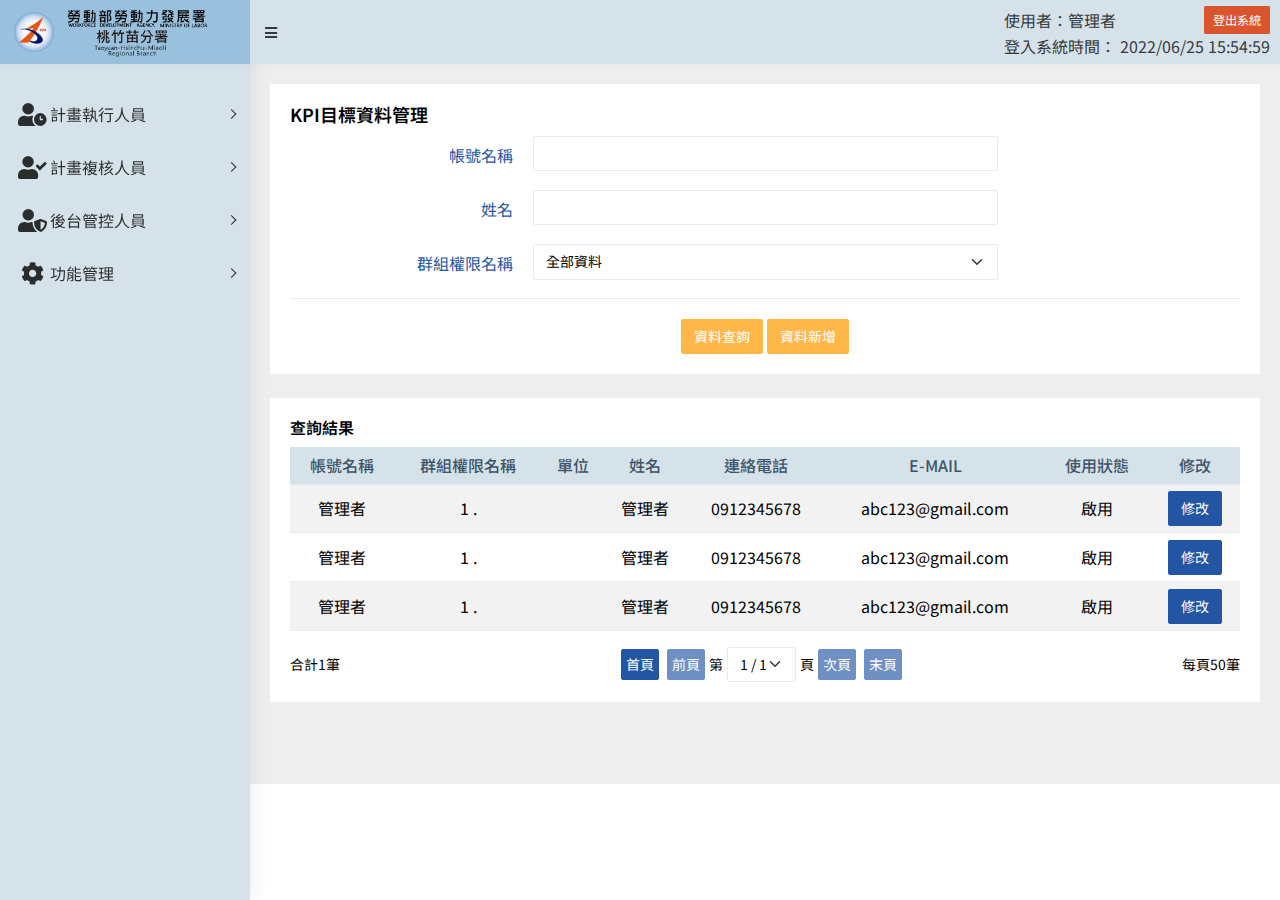
<file: index.html>
<!DOCTYPE html>
<html dir="ltr" lang="en">

<head>
    <meta charset="utf-8" />
    <meta http-equiv="X-UA-Compatible" content="IE=edge" />
    <meta content="width=device-width, initial-scale=1.0, maximum-scale=1.0, user-scalable=0, viewport-fit=cover" name="viewport" />
    <title>新竹就業中心績效管理系統</title>
    <link rel="icon" type="image/png" sizes="16x16" href="images/logo-icon.png" />
    <link href="https://cdnjs.cloudflare.com/ajax/libs/font-awesome/5.13.0/css/all.min.css" rel="stylesheet">
    <link href="css/style.min.css" rel="stylesheet" />
    <link href="css/main.css" rel="stylesheet" />
</head>

<body>
    <div class="preloader">
        <div class="lds-ripple">
            <div class="lds-pos"></div>
            <div class="lds-pos"></div>
        </div>
    </div>
    <div id="main-wrapper" data-layout="vertical" data-navbarbg="skin5" data-sidebartype="full" data-sidebar-position="absolute" data-header-position="absolute" data-boxed-layout="full">
        <div class="backdrop"></div>
        <header class="topbar" data-navbarbg="skin5">
            <nav class="navbar top-navbar navbar-expand-md navbar-dark">
                <div class="navbar-header" data-logobg="skin5">
                    <a class="navbar-brand" href="#">
                        <b class="logo-icon ps-sm-1">
              <img src="images/logo-icon.png" alt="homepage" class="light-logo" width="40" />
            </b>
                        <span class="logo-text ms-sm-1">
              <img src="images/logo-text.png" alt="homepage" class="light-logo" width="150" />
            </span>
                    </a>
                    <div class="d-flex align-items-center">
                        <div class="d-flex flex-column d-md-none font-12">
                            <div class="d-flex align-items-center">
                                <div>使用者：</div>
                                <div>管理者</div>
                                <div class="ms-auto"><button class="btn btn-danger btn-sm py-0 py-sm-1 ms-1">登出</button></div>
                            </div>
                            <div class="d-flex align-items-center">
                                <div>登入時間：</div>
                                <div>2022/06/25 15:54:59</div>
                            </div>
                        </div>
                        <a class="nav-toggler waves-effect waves-light font-20 d-block d-md-none" href="javascript:void(0)">
                            <i class="fas fa-bars"></i>
                        </a>
                    </div>
                </div>
                <div class="navbar-collapse collapse" id="navbarSupportedContent" data-navbarbg="skin5">
                    <ul class="navbar-nav float-start me-auto">
                        <li class="nav-item d-none d-md-block">
                            <a class="nav-link sidebartoggler waves-effect waves-light" href="javascript:void(0)" data-sidebartype="mini-sidebar"><i class="fas fa-bars text-dark"></i></a>
                        </li>
                    </ul>
                    <div class="text-dark">
                        <div class="d-flex align-items-center">
                            <span>使用者：</span>
                            <span>管理者</span>
                            <div class="ms-auto"><button class="btn btn-danger btn-sm ms-1">登出系統</button></div>
                        </div>
                        <div>
                            <span>登入系統時間：</span>
                            <span>2022/06/25 15:54:59</span>
                        </div>
                    </div>
                </div>
            </nav>
        </header>
        <aside class="left-sidebar" data-sidebarbg="skin5">
            <div class="scroll-sidebar">
                <nav class="sidebar-nav">
                    <ul id="sidebarnav" class="pt-4">
                        <li class="sidebar-item">
                            <a class="sidebar-link has-arrow waves-effect waves-dark" href="javascript:void(0)">
                                <i class="fas fa-user-clock"></i>
                                <span class="hide-menu">計畫執行人員</span>
                            </a>
                            <ul class="collapse first-level">
                                <li class="sidebar-item">
                                    <a href="javascript:void(0)" class="sidebar-link">
                                        <i class="fas fa-spinner"></i>
                                        <span class="hide-menu">計畫進度回報平台</span>
                                    </a>
                                </li>
                                <li class="sidebar-item">
                                    <a href="javascript:void(0)" class="sidebar-link">
                                        <i class="fas fa-broadcast-tower"></i>
                                        <span class="hide-menu">知識交流平台</span></a>
                                </li>
                            </ul>
                        </li>
                        <li class="sidebar-item">
                            <a class="sidebar-link has-arrow waves-effect waves-dark" href="javascript:void(0)">
                                <i class="fas fa-user-check"></i>
                                <span class="hide-menu">計畫複核人員</span>
                            </a>
                            <ul class="collapse first-level">
                                <li class="sidebar-item">
                                    <a href="javascript:void(0)" class="sidebar-link">
                                        <i class="fas fa-spinner"></i>
                                        <span class="hide-menu">計畫進度覆核平台</span>
                                    </a>
                                </li>
                                <li class="sidebar-item">
                                    <a href="javascript:void(0)" class="sidebar-link">
                                        <i class="fas fa-broadcast-tower"></i>
                                        <span class="hide-menu">知識交流覆核平台</span>
                                    </a>
                                </li>
                            </ul>
                        </li>
                        <li class="sidebar-item">
                            <a class="sidebar-link has-arrow waves-effect waves-dark" href="javascript:void(0)">
                                <i class="fas fa-user-shield"></i>
                                <span class="hide-menu">後台管控人員</span>
                            </a>
                            <ul class="collapse first-level">
                                <li class="sidebar-item">
                                    <a href="javascript:void(0)" class="sidebar-link">
                                        <i class="fab fa-kickstarter-k"></i>
                                        <span class="hide-menu">KPI目標資料管理</span>
                                    </a>
                                </li>
                                <li class="sidebar-item">
                                    <a href="javascript:void(0)" class="sidebar-link">
                                        <i class="fas fa-user-cog"></i>
                                        <span class="hide-menu">人員基本資料管理</span>
                                    </a>
                                </li>
                                <li class="sidebar-item">
                                    <a href="javascript:void(0)" class="sidebar-link">
                                        <i class="fas fa-comment"></i>
                                        <span class="hide-menu">訊息通知資料管理</span>
                                    </a>
                                </li>
                                <li class="sidebar-item">
                                    <a href="javascript:void(0)" class="sidebar-link">
                                        <i class="fas fa-chalkboard"></i>
                                        <span class="hide-menu">知識交流管理平台</span>
                                    </a>
                                </li>
                                <li class="sidebar-item">
                                    <a href="javascript:void(0)" class="sidebar-link">
                                        <i class="fas fa-th-list"></i>
                                        <span class="hide-menu">報表管理作業</span>
                                    </a>
                                </li>
                            </ul>
                        </li>
                        <li class="sidebar-item">
                            <a class="sidebar-link has-arrow waves-effect waves-dark" href="javascript:void(0)">
                                <i class="fas fa-cog"></i>
                                <span class="hide-menu">功能管理</span>
                            </a>
                            <ul class="collapse first-level">
                                <li class="sidebar-item">
                                    <a href="javascript:void(0)" class="sidebar-link">
                                        <i class="fas fa-user-cog"></i>
                                        <span class="hide-menu">使用者管理</span>
                                    </a>
                                </li>
                                <li class="sidebar-item">
                                    <a href="javascript:void(0)" class="sidebar-link">
                                        <i class="fas fa-users-cog"></i>
                                        <span class="hide-menu">群組權限設定管理</span>
                                    </a>
                                </li>
                                <li class="sidebar-item">
                                    <a href="javascript:void(0)" class="sidebar-link">
                                        <i class="fas fa-sign-in-alt"></i>
                                        <span class="hide-menu">登入記錄查看</span>
                                    </a>
                                </li>
                            </ul>
                        </li>
                    </ul>
                </nav>
            </div>
        </aside>
        <div class="page-wrapper">
            <div class="container-fluid">
                <div class="card mb-4">
                    <div class="card-body">
                        <h4 class="card-title">KPI目標資料管理</h4>
                        <div class="form-group row mb-0 mb-sm-3">
                            <label for="account" class="col-sm-3 text-sm-end control-label col-form-label text-info">帳號名稱</label>
                            <div class="col-sm-6">
                                <input type="text" class="form-control" id="account" />
                            </div>
                        </div>
                        <div class="form-group row mb-0 mb-sm-3">
                            <label for="name" class="col-sm-3 text-sm-end control-label col-form-label text-info">姓名</label>
                            <div class="col-sm-6">
                                <input type="text" class="form-control" id="name" />
                            </div>
                        </div>
                        <div class="form-group row mb-0 mb-sm-3">
                            <label class="col-sm-3 text-sm-end control-label col-form-label text-info">群組權限名稱</label>
                            <div class="col-sm-6">
                                <select class="select2 form-select shadow-none" style="width: 100%; height: 36px">
                  <option>全部資料</option>
                  <option value="1">1</option>
                  <option value="2">2</option>
                  <option value="3">3</option>
                  <option value="4">4</option>
                </select>
                            </div>
                        </div>
                        <div class="border-top">
                            <div class="card-body text-center pb-0">
                                <button type="button" class="btn btn-warning">資料查詢</button>
                                <button type="button" class="btn btn-warning" data-bs-toggle="modal" data-bs-target="#update">資料新增</button>
                            </div>
                        </div>
                    </div>
                </div>
                <div class="row">
                    <div class="col-12">
                        <div class="card">
                            <div class="card-body">
                                <h5 class="card-title">查詢結果</h5>
                                <div class="table-responsive">
                                    <table id="" class="table table-striped responsive">
                                        <thead>
                                            <tr>
                                                <th>帳號名稱</th>
                                                <th>群組權限名稱</th>
                                                <th>單位</th>
                                                <th>姓名</th>
                                                <th>連絡電話</th>
                                                <th>E-MAIL</th>
                                                <th>使用狀態</th>
                                                <th>修改</th>
                                            </tr>
                                        </thead>
                                        <tbody>
                                            <tr>
                                                <td data-title="帳號名稱">管理者</td>
                                                <td data-title="群組權限名稱">1 .</td>
                                                <td data-title="單位"></td>
                                                <td data-title="姓名">管理者</td>
                                                <td data-title="連絡電話">0912345678</td>
                                                <td data-title="E-MAIL">abc123@gmail.com</td>
                                                <td data-title="使用狀態">啟用</td>
                                                <td data-title="修改">
                                                    <button type="button" class="btn btn-info" data-bs-toggle="modal" data-bs-target="#update">修改</button>
                                                </td>
                                            </tr>
                                            <tr>
                                                <td data-title="帳號名稱">管理者</td>
                                                <td data-title="群組權限名稱">1 .</td>
                                                <td data-title="單位"></td>
                                                <td data-title="姓名">管理者</td>
                                                <td data-title="連絡電話">0912345678</td>
                                                <td data-title="E-MAIL">abc123@gmail.com</td>
                                                <td data-title="使用狀態">啟用</td>
                                                <td data-title="修改">
                                                    <button type="button" class="btn btn-info" data-bs-toggle="modal" data-bs-target="#update">修改</button>
                                                </td>
                                            </tr>
                                            <tr>
                                                <td data-title="帳號名稱">管理者</td>
                                                <td data-title="群組權限名稱">1 .</td>
                                                <td data-title="單位"></td>
                                                <td data-title="姓名">管理者</td>
                                                <td data-title="連絡電話">0912345678</td>
                                                <td data-title="E-MAIL">abc123@gmail.com</td>
                                                <td data-title="使用狀態">啟用</td>
                                                <td data-title="修改">
                                                    <button type="button" class="btn btn-info" data-bs-toggle="modal" data-bs-target="#update">修改</button>
                                                </td>
                                            </tr>
                                        </tbody>
                                    </table>
                                    <div class="pagination flex-column flex-sm-row font-14 align-items-center justify-content-between">
                                        <div class="mb-2 mb-sm-0">合計1筆</div>
                                        <div class="row g-3 align-items-center">
                                            <div class="col-auto px-1">
                                                <input type="button" value="首頁" onclick="pageButtonClick()" class="btn btn-info p-1 frm_more_btn_dis" />
                                            </div>
                                            <div class="col-auto px-1">
                                                <input type="button" value="前頁" onclick="pageButtonClick()" class="btn btn-info p-1 frm_more_btn_dis" disabled="" />
                                            </div>
                                            <span class="col-auto px-0">第</span>
                                            <div class="col-auto px-1">
                                                <select id="PageSelect" onchange="pageButtonClick(this.value)" onfocus="this.className" onblur="this.className" class="form-select">
                                                  <option>1 / 1</option>
                                                </select>
                                            </div>
                                            <span class="col-auto px-0">頁</span>
                                            <div class="col-auto px-1">
                                                <input type="button" value="次頁" onclick="pageButtonClick()" class="btn btn-info p-1 frm_more_btn_dis" disabled="" />
                                            </div>
                                            <div class="col-auto px-1">
                                                <input type="button" value="末頁" onclick="pageButtonClick()" class="btn btn-info p-1 frm_more_btn_dis" disabled="" />
                                            </div>
                                        </div>
                                        <div class="mt-2 mt-sm-0">每頁50筆</div>
                                    </div>
                                </div>
                            </div>
                        </div>
                    </div>
                </div>
                <div class="modal" tabindex="-1" id="update">
                    <div class="modal-dialog modal-dialog-centered">
                        <form class="g-3 needs-validation" novalidate>
                            <div class="modal-content">
                                <div class="modal-header">
                                    <h5 class="modal-title">KPI目標資料管理</h5>
                                    <button type="button" class="btn-close font-22" data-bs-dismiss="modal"></button>
                                </div>
                                <div class="modal-body">
                                    <div class="col-sm-6">
                                        <label for="project" class="form-label text-info">計畫名稱</label>
                                        <input type="text" class="form-control" id="project" value="" required>
                                        <div class="invalid-feedback">請輸入計畫名稱</div>
                                    </div>
                                    <div class="col-12 mt-3">
                                        <div class="row">
                                            <div class="col-sm-6 pe-sm-0">
                                                <label for="goal" class="form-label text-info">目標數</label>
                                                <input type="text" class="form-control" id="goal" value="" required>
                                                <div class="invalid-feedback">請輸入目標數</div>
                                            </div>
                                            <div class="col-sm-6 mt-3 mt-sm-0 pe-sm-0">
                                                <label for="dep" class="form-label text-info">單位</label>
                                                <input type="text" class="form-control" id="dep" value="" required>
                                                <div class="invalid-feedback">請輸入單位</div>
                                            </div>
                                        </div>
                                    </div>
                                    <div class="col-12 mt-4">
                                        <div class="form-group">
                                            <label for="title" class="text-info">計畫執行人員</label>
                                            <div>
                                                <div class="form-check form-check-inline">
                                                    <input class="form-check-input" type="checkbox" id="checkbox1" value="option1">
                                                    <label class="form-check-label" for="checkbox1">陳組長</label>
                                                </div>
                                                <div class="form-check form-check-inline">
                                                    <input class="form-check-input" type="checkbox" id="checkbox2" value="option1">
                                                    <label class="form-check-label" for="checkbox2">丁學員</label>
                                                </div>
                                                <div class="form-check form-check-inline">
                                                    <input class="form-check-input" type="checkbox" id="checkbox3" value="option1">
                                                    <label class="form-check-label" for="checkbox3">王學員</label>
                                                </div>
                                                <div class="form-check form-check-inline">
                                                    <input class="form-check-input" type="checkbox" id="checkbox4" value="option1">
                                                    <label class="form-check-label" for="checkbox4">吳學員</label>
                                                </div>
                                                <div class="form-check form-check-inline">
                                                    <input class="form-check-input" type="checkbox" id="checkbox5" value="option1">
                                                    <label class="form-check-label" for="checkbox5">張學員</label>
                                                </div>
                                            </div>
                                        </div>
                                    </div>
                                    <div class="col-12 mt-0">
                                        <div class="form-group">
                                            <label for="title" class="text-info">計畫複核人員</label>
                                            <div>
                                                <div class="form-check form-check-inline">
                                                    <input class="form-check-input" type="checkbox" id="checkbox6" value="option1">
                                                    <label class="form-check-label" for="checkbox6">陳組長</label>
                                                </div>
                                                <div class="form-check form-check-inline">
                                                    <input class="form-check-input" type="checkbox" id="checkbox7" value="option1">
                                                    <label class="form-check-label" for="checkbox7">丁學員</label>
                                                </div>
                                                <div class="form-check form-check-inline">
                                                    <input class="form-check-input" type="checkbox" id="checkbox8" value="option1">
                                                    <label class="form-check-label" for="checkbox8">王學員</label>
                                                </div>
                                                <div class="form-check form-check-inline">
                                                    <input class="form-check-input" type="checkbox" id="checkbox9" value="option1">
                                                    <label class="form-check-label" for="checkbox9">吳學員</label>
                                                </div>
                                                <div class="form-check form-check-inline">
                                                    <input class="form-check-input" type="checkbox" id="checkbox10" value="option1">
                                                    <label class="form-check-label" for="checkbox10">張學員</label>
                                                </div>
                                            </div>
                                        </div>
                                    </div>
                                    <div class="col-12">
                                        <div class="form-row row">
                                            <div class="col-4 col-md-2 mb-3"><label for="validationCustom01" class="text-info">1月</label><input type="text" class="form-control" id="validationCustom01" placeholder="" value="" required="">
                                                <div class="invalid-feedback">請輸入數字</div>
                                            </div>
                                            <div class="col-4 col-md-2 mb-3"><label for="validationCustom01" class="text-info">2月</label><input type="text" class="form-control" id="validationCustom01" placeholder="" value="" required="">
                                                <div class="invalid-feedback">請輸入數字</div>
                                            </div>
                                            <div class="col-4 col-md-2 mb-3"><label for="validationCustom01" class="text-info">3月</label><input type="text" class="form-control" id="validationCustom01" placeholder="" value="" required="">
                                                <div class="invalid-feedback">請輸入數字</div>
                                            </div>
                                            <div class="col-4 col-md-2 mb-3"><label for="validationCustom01" class="text-info">4月</label><input type="text" class="form-control" id="validationCustom01" placeholder="" value="" required="">
                                                <div class="invalid-feedback">請輸入數字</div>
                                            </div>
                                            <div class="col-4 col-md-2 mb-3"><label for="validationCustom01" class="text-info">5月</label><input type="text" class="form-control" id="validationCustom01" placeholder="" value="" required="">
                                                <div class="invalid-feedback">請輸入數字</div>
                                            </div>
                                            <div class="col-4 col-md-2 mb-3"><label for="validationCustom01" class="text-info">6月</label><input type="text" class="form-control" id="validationCustom01" placeholder="" value="" required="">
                                                <div class="invalid-feedback">請輸入數字</div>
                                            </div>
                                            <div class="col-4 col-md-2 mb-3"><label for="validationCustom01" class="text-info">7月</label><input type="text" class="form-control" id="validationCustom01" placeholder="" value="" required="">
                                                <div class="invalid-feedback">請輸入數字</div>
                                            </div>
                                            <div class="col-4 col-md-2 mb-3"><label for="validationCustom01" class="text-info">8月</label><input type="text" class="form-control" id="validationCustom01" placeholder="" value="" required="">
                                                <div class="invalid-feedback">請輸入數字</div>
                                            </div>
                                            <div class="col-4 col-md-2 mb-3"><label for="validationCustom01" class="text-info">9月</label><input type="text" class="form-control" id="validationCustom01" placeholder="" value="" required="">
                                                <div class="invalid-feedback">請輸入數字</div>
                                            </div>
                                            <div class="col-4 col-md-2 mb-3"><label for="validationCustom01" class="text-info">10月</label><input type="text" class="form-control" id="validationCustom01" placeholder="" value="" required="">
                                                <div class="invalid-feedback">請輸入數字</div>
                                            </div>
                                            <div class="col-4 col-md-2 mb-3"><label for="validationCustom01" class="text-info">11月</label><input type="text" class="form-control" id="validationCustom01" placeholder="" value="" required="">
                                                <div class="invalid-feedback">請輸入數字</div>
                                            </div>
                                            <div class="col-4 col-md-2 mb-3"><label for="validationCustom01" class="text-info">12月</label><input type="text" class="form-control" id="validationCustom01" placeholder="" value="" required="">
                                                <div class="invalid-feedback">請輸入數字</div>
                                            </div>
                                        </div>
                                    </div>
                                </div>
                                <div class="modal-footer">
                                    <button type="button" class="btn btn-secondary" data-bs-dismiss="modal">關閉</button>
                                    <button class="btn btn-info" type="submit">資料新增</button>
                                </div>
                        </form>
                        </div>
                    </div>
                </div>
            </div>
        </div>
        <script src="libs/jquery.min.js"></script>
        <script src="libs/bootstrap.bundle.min.js"></script>
        <script src="libs/perfect-scrollbar.jquery.min.js"></script>
        <script src="js/waves.js"></script>
        <script src="js/sidebarmenu.js"></script>
        <script src="js/custom.js"></script>
</body>

</html>
</file>
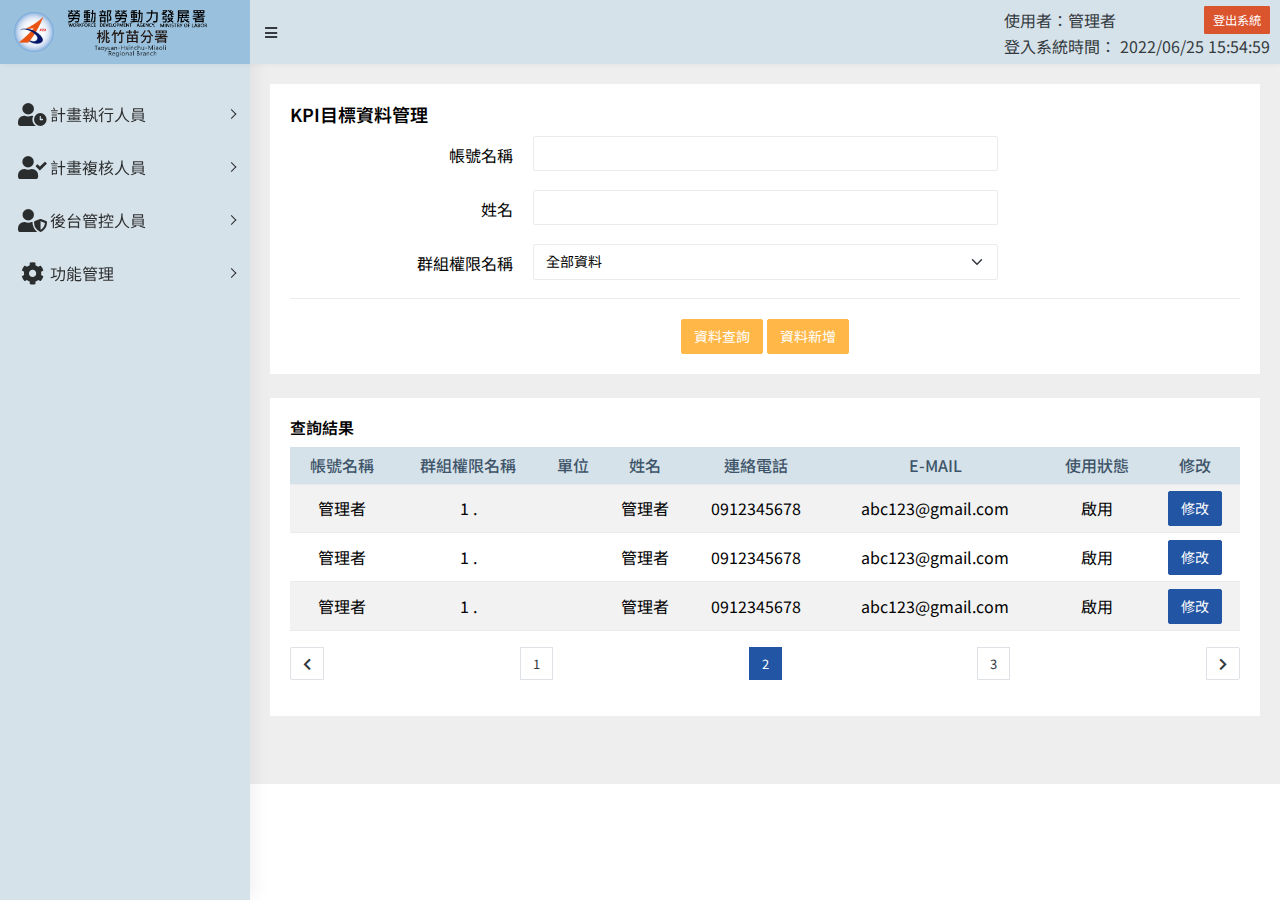
<file: Iindex.html>
<!DOCTYPE html>
<html dir="ltr" lang="en">

<head>
  <meta charset="utf-8" />
  <meta http-equiv="X-UA-Compatible" content="IE=edge" />
  <meta name="viewport" content="width=device-width, initial-scale=1" />
  <title>新竹就業中心績效管理系統</title>
  <link rel="icon" type="image/png" sizes="16x16" href="images/logo-icon.png" />
  <link href="https://cdnjs.cloudflare.com/ajax/libs/font-awesome/5.13.0/css/all.min.css" rel="stylesheet">
  <link href="css/style.min.css" rel="stylesheet" />
  <link href="css/main.css" rel="stylesheet" />
</head>

<body>
  <div class="preloader">
    <div class="lds-ripple">
      <div class="lds-pos"></div>
      <div class="lds-pos"></div>
    </div>
  </div>
  <div id="main-wrapper" data-layout="vertical" data-navbarbg="skin5" data-sidebartype="full"
    data-sidebar-position="absolute" data-header-position="absolute" data-boxed-layout="full">
    <header class="topbar" data-navbarbg="skin5">
      <nav class="navbar top-navbar navbar-expand-md navbar-dark">
        <div class="navbar-header" data-logobg="skin5">
          <a class="navbar-brand" href="#">
            <b class="logo-icon ps-1">
              <img src="images/logo-icon.png" alt="homepage" class="light-logo" width="40" />
            </b>
            <span class="logo-text ms-1">
              <img src="images/logo-text.png" alt="homepage" class="light-logo" width="150" />
            </span>
          </a>
          <a class="nav-toggler waves-effect waves-light d-block d-md-none" href="javascript:void(0)">
            <i class="fas fa-bars"></i>
          </a>
        </div>
        <div class="navbar-collapse collapse" id="navbarSupportedContent" data-navbarbg="skin5">
          <ul class="navbar-nav float-start me-auto">
            <li class="nav-item d-none d-lg-block">
              <a class="nav-link sidebartoggler waves-effect waves-light" href="javascript:void(0)"
                data-sidebartype="mini-sidebar"><i class="fas fa-bars text-dark"></i></a>
            </li>
          </ul>
          <div class="text-dark">
            <div class="d-flex align-items-center">
              <span>使用者：</span>
              <span>管理者</span>
              <div class="ms-auto"><button class="btn btn-danger btn-sm ms-1">登出系統</button></div>
            </div>
            <div>
              <span>登入系統時間：</span>
              <span>2022/06/25 15:54:59</span>
            </div>
          </div>
        </div>
      </nav>
    </header>
    <aside class="left-sidebar" data-sidebarbg="skin5">
      <div class="scroll-sidebar">
        <nav class="sidebar-nav">
          <ul id="sidebarnav" class="pt-4">
            <li class="sidebar-item">
              <a class="sidebar-link has-arrow waves-effect waves-dark" href="javascript:void(0)">
                <i class="fas fa-user-clock"></i>
                <span class="hide-menu">計畫執行人員</span>
              </a>
              <ul class="collapse first-level">
                <li class="sidebar-item">
                  <a href="javascript:void(0)" class="sidebar-link">
                    <i class="fas fa-spinner"></i>
                    <span class="hide-menu">計畫進度回報平台</span>
                  </a>
                </li>
                <li class="sidebar-item">
                  <a href="javascript:void(0)" class="sidebar-link">
                    <i class="fas fa-broadcast-tower"></i>
                    <span class="hide-menu">知識交流平台</span></a>
                </li>
              </ul>
            </li>
            <li class="sidebar-item">
              <a class="sidebar-link has-arrow waves-effect waves-dark" href="javascript:void(0)">
                <i class="fas fa-user-check"></i>
                <span class="hide-menu">計畫複核人員</span>
              </a>
              <ul class="collapse first-level">
                <li class="sidebar-item">
                  <a href="javascript:void(0)" class="sidebar-link">
                    <i class="fas fa-spinner"></i>
                    <span class="hide-menu">計畫進度覆核平台</span>
                  </a>
                </li>
                <li class="sidebar-item">
                  <a href="javascript:void(0)" class="sidebar-link">
                    <i class="fas fa-broadcast-tower"></i>
                    <span class="hide-menu">知識交流覆核平台</span>
                  </a>
                </li>
              </ul>
            </li>
            <li class="sidebar-item">
              <a class="sidebar-link has-arrow waves-effect waves-dark" href="javascript:void(0)">
                <i class="fas fa-user-shield"></i>
                <span class="hide-menu">後台管控人員</span>
              </a>
              <ul class="collapse first-level">
                <li class="sidebar-item">
                  <a href="javascript:void(0)" class="sidebar-link">
                    <i class="fab fa-kickstarter-k"></i>
                    <span class="hide-menu">KPI目標資料管理</span>
                  </a>
                </li>
                <li class="sidebar-item">
                  <a href="javascript:void(0)" class="sidebar-link">
                    <i class="fas fa-user-cog"></i>
                    <span class="hide-menu">人員基本資料管理</span>
                  </a>
                </li>
                <li class="sidebar-item">
                  <a href="javascript:void(0)" class="sidebar-link">
                    <i class="fas fa-comment"></i>
                    <span class="hide-menu">訊息通知資料管理</span>
                  </a>
                </li>
                <li class="sidebar-item">
                  <a href="javascript:void(0)" class="sidebar-link">
                    <i class="fas fa-chalkboard"></i>
                    <span class="hide-menu">知識交流管理平台</span>
                  </a>
                </li>
                <li class="sidebar-item">
                  <a href="javascript:void(0)" class="sidebar-link">
                    <i class="fas fa-th-list"></i>
                    <span class="hide-menu">報表管理作業</span>
                  </a>
                </li>
              </ul>
            </li>
            <li class="sidebar-item">
              <a class="sidebar-link has-arrow waves-effect waves-dark" href="javascript:void(0)">
                <i class="fas fa-cog"></i>
                <span class="hide-menu">功能管理</span>
              </a>
              <ul class="collapse first-level">
                <li class="sidebar-item">
                  <a href="javascript:void(0)" class="sidebar-link">
                    <i class="fas fa-user-cog"></i>
                    <span class="hide-menu">使用者管理</span>
                  </a>
                </li>
                <li class="sidebar-item">
                  <a href="javascript:void(0)" class="sidebar-link">
                    <i class="fas fa-users-cog"></i>
                    <span class="hide-menu">群組權限設定管理</span>
                  </a>
                </li>
                <li class="sidebar-item">
                  <a href="javascript:void(0)" class="sidebar-link">
                    <i class="fas fa-sign-in-alt"></i>
                    <span class="hide-menu">登入記錄查看</span>
                  </a>
                </li>
              </ul>
            </li>
          </ul>
        </nav>
      </div>
    </aside>
    <div class="page-wrapper">
      <div class="container-fluid">
        <div class="card mb-4">
          <div class="card-body">
            <h4 class="card-title">KPI目標資料管理</h4>
            <div class="form-group row mb-0 mb-sm-3">
              <label for="account" class="col-sm-3 text-sm-end control-label col-form-label">帳號名稱</label>
              <div class="col-sm-6">
                <input type="text" class="form-control" id="account" />
              </div>
            </div>
            <div class="form-group row mb-0 mb-sm-3">
              <label for="name" class="col-sm-3 text-sm-end control-label col-form-label">姓名</label>
              <div class="col-sm-6">
                <input type="text" class="form-control" id="name" />
              </div>
            </div>
            <div class="form-group row mb-0 mb-sm-3">
              <label class="col-sm-3 text-sm-end control-label col-form-label">群組權限名稱</label>
              <div class="col-sm-6">
                <select class="select2 form-select shadow-none" style="width: 100%; height: 36px">
                  <option>全部資料</option>
                  <option value="1">1</option>
                  <option value="2">2</option>
                  <option value="3">3</option>
                  <option value="4">4</option>
                </select>
              </div>
            </div>
            <div class="border-top">
              <div class="card-body text-center pb-0">
                <button type="button" class="btn btn-warning">資料查詢</button>
                <button type="button" class="btn btn-warning" data-bs-toggle="modal"
                  data-bs-target="#update">資料新增</button>
              </div>
            </div>
          </div>
        </div>
        <div class="row">
          <div class="col-12">
            <div class="card">
              <div class="card-body">
                <h5 class="card-title">查詢結果</h5>
                <div class="table-responsive">
                  <table id="" class="table table-striped responsive">
                    <thead>
                      <tr>
                        <th>帳號名稱</th>
                        <th>群組權限名稱</th>
                        <th>單位</th>
                        <th>姓名</th>
                        <th>連絡電話</th>
                        <th>E-MAIL</th>
                        <th>使用狀態</th>
                        <th>修改</th>
                      </tr>
                    </thead>
                    <tbody>
                      <tr>
                        <td data-title="帳號名稱">管理者</td>
                        <td data-title="群組權限名稱">1 .</td>
                        <td data-title="單位"></td>
                        <td data-title="姓名">管理者</td>
                        <td data-title="連絡電話">0912345678</td>
                        <td data-title="E-MAIL">abc123@gmail.com</td>
                        <td data-title="使用狀態">啟用</td>
                        <td data-title="修改">
                          <button type="button" class="btn btn-info" data-bs-toggle="modal"
                            data-bs-target="#update">修改</button>
                        </td>
                      </tr>
                      <tr>
                        <td data-title="帳號名稱">管理者</td>
                        <td data-title="群組權限名稱">1 .</td>
                        <td data-title="單位"></td>
                        <td data-title="姓名">管理者</td>
                        <td data-title="連絡電話">0912345678</td>
                        <td data-title="E-MAIL">abc123@gmail.com</td>
                        <td data-title="使用狀態">啟用</td>
                        <td data-title="修改">
                          <button type="button" class="btn btn-info" data-bs-toggle="modal"
                            data-bs-target="#update">修改</button>
                        </td>
                      </tr>
                      <tr>
                        <td data-title="帳號名稱">管理者</td>
                        <td data-title="群組權限名稱">1 .</td>
                        <td data-title="單位"></td>
                        <td data-title="姓名">管理者</td>
                        <td data-title="連絡電話">0912345678</td>
                        <td data-title="E-MAIL">abc123@gmail.com</td>
                        <td data-title="使用狀態">啟用</td>
                        <td data-title="修改">
                          <button type="button" class="btn btn-info" data-bs-toggle="modal"
                            data-bs-target="#update">修改</button>
                        </td>
                      </tr>
                    </tbody>
                  </table>
                  <nav aria-label="Page navigation example">
                    <ul class="pagination">
                      <li class="page-item">
                        <a class="page-link" href="#">
                          <i class="fas fa-chevron-left"></i>
                        </a>
                      </li>
                      <li class="page-item">
                        <a class="page-link" href="#">1</a>
                      </li>
                      <li class="page-item active">
                        <a class="page-link" href="#">2</a>
                      </li>
                      <li class="page-item">
                        <a class="page-link" href="#">3</a>
                      </li>
                      <li class="page-item">
                        <a class="page-link" href="#">
                          <i class="fas fa-chevron-right"></i>
                        </a>
                      </li>
                    </ul>
                  </nav>
                </div>
              </div>
            </div>
          </div>
        </div>
      </div>
      <div class="modal" tabindex="-1" id="update">
        <div class="modal-dialog modal-dialog-centered">
          <form class="g-3 needs-validation" novalidate>
            <div class="modal-content">
              <div class="modal-header">
                <h5 class="modal-title">KPI目標資料管理</h5>
                <button type="button" class="btn-close" data-bs-dismiss="modal"></button>
              </div>
              <div class="modal-body">
                <div class="col-sm-6">
                  <label for="project" class="form-label">計畫名稱</label>
                  <input type="text" class="form-control" id="project" value="" required>
                  <div class="invalid-feedback">請輸入計畫名稱</div>
                </div>
                <div class="col-12 mt-3">
                  <div class="row">
                    <div class="col-sm-6 pe-sm-0">
                      <label for="goal" class="form-label">目標數</label>
                      <input type="text" class="form-control" id="goal" value="" required>
                      <div class="invalid-feedback">請輸入目標數</div>
                    </div>
                    <div class="col-sm-6 pe-sm-0">
                      <label for="dep" class="form-label">單位</label>
                      <input type="text" class="form-control" id="dep" value="" required>
                      <div class="invalid-feedback">請輸入單位</div>
                    </div>
                  </div>
                </div>
                <div class="col-12 mt-4">
                  <div class="form-group row">
                    <label for="title" class="col-sm-2">計畫執行人員</label>
                    <div class="col-sm-10">
                      <div class="form-check form-check-inline">
                        <input class="form-check-input" type="checkbox" id="checkbox1" value="option1">
                        <label class="form-check-label" for="checkbox1">陳組長</label>
                      </div>
                      <div class="form-check form-check-inline">
                        <input class="form-check-input" type="checkbox" id="checkbox2" value="option1">
                        <label class="form-check-label" for="checkbox2">丁學員</label>
                      </div>
                      <div class="form-check form-check-inline">
                        <input class="form-check-input" type="checkbox" id="checkbox3" value="option1">
                        <label class="form-check-label" for="checkbox3">王學員</label>
                      </div>
                      <div class="form-check form-check-inline">
                        <input class="form-check-input" type="checkbox" id="checkbox4" value="option1">
                        <label class="form-check-label" for="checkbox4">吳學員</label>
                      </div>
                      <div class="form-check form-check-inline">
                        <input class="form-check-input" type="checkbox" id="checkbox5" value="option1">
                        <label class="form-check-label" for="checkbox5">張學員</label>
                      </div>
                    </div>
                  </div>
                </div>
                <div class="col-12 mt-0">
                  <div class="form-group row">
                    <label for="title" class="col-sm-2">計畫複核人員</label>
                    <div class="col-sm-10">
                      <div class="form-check form-check-inline">
                        <input class="form-check-input" type="checkbox" id="checkbox6" value="option1">
                        <label class="form-check-label" for="checkbox6">陳組長</label>
                      </div>
                      <div class="form-check form-check-inline">
                        <input class="form-check-input" type="checkbox" id="checkbox7" value="option1">
                        <label class="form-check-label" for="checkbox7">丁學員</label>
                      </div>
                      <div class="form-check form-check-inline">
                        <input class="form-check-input" type="checkbox" id="checkbox8" value="option1">
                        <label class="form-check-label" for="checkbox8">王學員</label>
                      </div>
                      <div class="form-check form-check-inline">
                        <input class="form-check-input" type="checkbox" id="checkbox9" value="option1">
                        <label class="form-check-label" for="checkbox9">吳學員</label>
                      </div>
                      <div class="form-check form-check-inline">
                        <input class="form-check-input" type="checkbox" id="checkbox10" value="option1">
                        <label class="form-check-label" for="checkbox10">張學員</label>
                      </div>
                    </div>
                  </div>
                </div>
                <div class="col-12">
                  <div class="form-row row">
                    <div class="col-4 col-md-2 mb-3"><label for="validationCustom01">1月</label><input type="text"
                        class="form-control" id="validationCustom01" placeholder="" value="" required="">
                      <div class="invalid-feedback">請輸入數字</div>
                    </div>
                    <div class="col-4 col-md-2 mb-3"><label for="validationCustom01">2月</label><input type="text"
                        class="form-control" id="validationCustom01" placeholder="" value="" required="">
                      <div class="invalid-feedback">請輸入數字</div>
                    </div>
                    <div class="col-4 col-md-2 mb-3"><label for="validationCustom01">3月</label><input type="text"
                        class="form-control" id="validationCustom01" placeholder="" value="" required="">
                      <div class="invalid-feedback">請輸入數字</div>
                    </div>
                    <div class="col-4 col-md-2 mb-3"><label for="validationCustom01">4月</label><input type="text"
                        class="form-control" id="validationCustom01" placeholder="" value="" required="">
                      <div class="invalid-feedback">請輸入數字</div>
                    </div>
                    <div class="col-4 col-md-2 mb-3"><label for="validationCustom01">5月</label><input type="text"
                        class="form-control" id="validationCustom01" placeholder="" value="" required="">
                      <div class="invalid-feedback">請輸入數字</div>
                    </div>
                    <div class="col-4 col-md-2 mb-3"><label for="validationCustom01">6月</label><input type="text"
                        class="form-control" id="validationCustom01" placeholder="" value="" required="">
                      <div class="invalid-feedback">請輸入數字</div>
                    </div>
                    <div class="col-4 col-md-2 mb-3"><label for="validationCustom01">7月</label><input type="text"
                        class="form-control" id="validationCustom01" placeholder="" value="" required="">
                      <div class="invalid-feedback">請輸入數字</div>
                    </div>
                    <div class="col-4 col-md-2 mb-3"><label for="validationCustom01">8月</label><input type="text"
                        class="form-control" id="validationCustom01" placeholder="" value="" required="">
                      <div class="invalid-feedback">請輸入數字</div>
                    </div>
                    <div class="col-4 col-md-2 mb-3"><label for="validationCustom01">9月</label><input type="text"
                        class="form-control" id="validationCustom01" placeholder="" value="" required="">
                      <div class="invalid-feedback">請輸入數字</div>
                    </div>
                    <div class="col-4 col-md-2 mb-3"><label for="validationCustom01">10月</label><input type="text"
                        class="form-control" id="validationCustom01" placeholder="" value="" required="">
                      <div class="invalid-feedback">請輸入數字</div>
                    </div>
                    <div class="col-4 col-md-2 mb-3"><label for="validationCustom01">11月</label><input type="text"
                        class="form-control" id="validationCustom01" placeholder="" value="" required="">
                      <div class="invalid-feedback">請輸入數字</div>
                    </div>
                    <div class="col-4 col-md-2 mb-3"><label for="validationCustom01">12月</label><input type="text"
                        class="form-control" id="validationCustom01" placeholder="" value="" required="">
                      <div class="invalid-feedback">請輸入數字</div>
                    </div>
                  </div>
                </div>
              </div>
              <div class="modal-footer">
                <button type="button" class="btn btn-secondary" data-bs-dismiss="modal">關閉</button>
                <button class="btn btn-info" type="submit">資料新增</button>
              </div>
          </form>
        </div>
      </div>
    </div>
  </div>
  </div>
  <script src="libs/jquery.min.js"></script>
  <script src="libs/bootstrap.bundle.min.js"></script>
  <script src="libs/perfect-scrollbar.jquery.min.js"></script>
  <script src="js/waves.js"></script>
  <script src="js/sidebarmenu.js"></script>
  <script src="js/custom.js"></script>
</body>

</html>
</file>
<file: css/main.css>
@import url('https://fonts.googleapis.com/css2?family=Catamaran:wght@900&family=Noto+Sans+TC:wght@100;300;400;500;700;900&display=swap');
body {
    font-family: 'Noto Sans TC', sans-serif !important;
    font-weight: 400;
    color: #000;
    font-size: 1rem;
}

#main-wrapper .topbar .top-navbar .navbar-header[data-logobg=skin5] {
    background: #ffb848;
}

.table td,
.table th {
    padding: .4rem;
}

table td {
    text-align: center;
    vertical-align: middle;
    color: #000;
}

table th {
    font-weight: 900;
    text-align: center;
    vertical-align: middle;
}

thead {
    background-color: #d6e2e9;
}

label {
    font-weight: 400 !important;
}

#main-wrapper .topbar .top-navbar .navbar-header[data-logobg=skin5] {
    background: #99c1de;
}

#main-wrapper .left-sidebar[data-sidebarbg=skin5],
#main-wrapper .left-sidebar[data-sidebarbg=skin5] ul {
    background: #d6e2e9;
}

#main-wrapper .topbar .navbar-collapse[data-navbarbg=skin5],
#main-wrapper .topbar[data-navbarbg=skin5] {
    background: #d6e2e9;
}

#navbarSupportedContent {
    background: #d6e2e9!important;
}

.sidebar-nav ul .sidebar-item .sidebar-link {
    color: #000;
    opacity: 0.8;
}

.sidebar-nav ul .sidebar-item .sidebar-link i {
    color: #000;
}

.sidebar-nav .has-arrow:after {
    border-color: #000;
}

.pagination {
    justify-content: space-between;
    align-items: center;
    font-size: 13px;
}

.page-item.active .page-link {
    background-color: #2255a4;
    border-color: #2255a4;
}

.page-link,
.page-link:hover {
    color: #343a40;
}

.modal-header {
    background-color: #99c1de;
}

.modal-body {
    max-height: 65vh;
    overflow-y: scroll;
}

@media (min-width: 576px) {
    .modal-dialog {
        max-width: 700px;
        margin: 1.75rem auto;
    }
}

@media (max-width: 768px) {
    .logo-text img {
        width: 120px;
    }
    table.responsive thead {
        display: none;
    }
    table.responsive tbody tr {
        display: flex;
        flex-direction: column;
        align-items: flex-start;
        height: auto;
        line-height: 30px;
        position: relative;
    }
    table.responsive td {
        width: 100%;
        padding: 5px 10px;
        text-align: left;
    }
    table.responsive td::before {
        display: inline-block;
        width: 100px;
        color: var(--darker);
        font-weight: 700;
    }
    table.responsive td:before {
        content: attr(data-title);
    }
}

.form-select,
.form-control {
    color: #000;
    transition: 0.2s linear;
}

.form-control:focus,
.form-select:focus {
    color: #000;
    background-color: #f3fbff;
}

.form-check-input:checked {
    background-color: #2255a4;
    border-color: #2255a4;
}

.page-link:focus {
    color: #343a40;
}

.topbar .top-navbar .navbar-header,
.navbar-brand {
    line-height: normal;
    height: 64px;
}

.topbar .nav-toggler,
.topbar .topbartoggler {
    line-height: 64px;
}

@media (max-width: 568px) {
    .topbar .top-navbar .navbar-header .navbar-brand {
        width: auto;
    }
    .logo-icon img {
        width: 30px;
    }
    .logo-text img {
        width: 95px;
    }
}

.show-sidebar .backdrop {
    position: fixed;
    left: 0;
    top: 0;
    width: 100%;
    height: 100%;
    z-index: 9;
    background: rgba(0, 0, 0, 0.1);
}
</file>
<file: css/style.min.css>
@charset "UTF-8";
.search-box .app-search .form-control {
    border-radius: 0px
}

.topbar .dropdown-menu .with-arrow>span {
    transform: rotate(45deg);
    -ms-transform: rotate(45deg);
    -webkit-transform: rotate(45deg);
    -o-transform: rotate(45deg);
    -moz-transform: rotate(45deg)
}


/*!
 * Bootstrap v5.0.0-beta1 (https://getbootstrap.com/)
 * Copyright 2011-2020 The Bootstrap Authors
 * Copyright 2011-2020 Twitter, Inc.
 * Licensed under MIT (https://github.com/twbs/bootstrap/blob/main/LICENSE)
 */

:root {
    --bs-blue: #2255a4;
    --bs-indigo: #6610f2;
    --bs-purple: #7460ee;
    --bs-pink: #f74d4d;
    --bs-red: #da542e;
    --bs-orange: #fb8c00;
    --bs-yellow: #ffb848;
    --bs-green: #28b779;
    --bs-teal: #20c997;
    --bs-cyan: #27a9e3;
    --bs-white: #fff;
    --bs-gray: #6c757d;
    --bs-gray-dark: #343a40;
    --bs-primary: #7460ee;
    --bs-secondary: #6c757d;
    --bs-success: #28b779;
    --bs-info: #2255a4;
    --bs-warning: #ffb848;
    --bs-danger: #da542e;
    --bs-light: #f8f9fa;
    --bs-dark: #343a40;
    --bs-cyan: #27a9e3;
    --bs-orange: #fb8c00;
    --bs-purple: #7460ee;
    --bs-font-sans-serif: "Nunito Sans", sans-serif;
    --bs-font-monospace: SFMono-Regular, Menlo, Monaco, Consolas, "Liberation Mono", "Courier New", monospace;
    --bs-gradient: linear-gradient(180deg, rgba(255, 255, 255, 0.15), rgba(255, 255, 255, 0))
}

*,
:after,
:before {
    box-sizing: border-box
}

@media (prefers-reduced-motion:no-preference) {
    :root {
        scroll-behavior: smooth
    }
}

body {
    margin: 0;
    font-family: var(--bs-font-sans-serif);
    font-size: 0.875rem;
    font-weight: 400;
    line-height: 1.5;
    color: #3e5569;
    background-color: #eeeeee;
    -webkit-text-size-adjust: 100%;
    -webkit-tap-highlight-color: rgba(0, 0, 0, 0)
}

[tabindex="-1"]:focus:not(:focus-visible) {
    outline: 0!important
}

hr {
    margin: 1rem 0;
    color: inherit;
    background-color: currentColor;
    border: 0;
    opacity: 0.25
}

hr:not([size]) {
    height: 1px
}

.h1,
.h2,
.h3,
.h4,
.h5,
.h6,
h1,
h2,
h3,
h4,
h5,
h6 {
    margin-top: 0;
    margin-bottom: 0.5rem;
    font-weight: 700;
    line-height: 1.2;
    color: inherit
}

.h1,
h1 {
    font-size: calc(1.35rem + 1.2vw)
}

@media (min-width:1200px) {
    .h1,
    h1 {
        font-size: 2.25rem
    }
}

.h2,
h2 {
    font-size: calc(1.3125rem + 0.75vw)
}

@media (min-width:1200px) {
    .h2,
    h2 {
        font-size: 1.875rem
    }
}

.h3,
h3 {
    font-size: calc(1.275rem + 0.3vw)
}

@media (min-width:1200px) {
    .h3,
    h3 {
        font-size: 1.5rem
    }
}

.h4,
h4 {
    font-size: 1.125rem
}

.h5,
h5 {
    font-size: 1rem
}

.h6,
h6 {
    font-size: 0.875rem
}

p {
    margin-top: 0;
    margin-bottom: 1rem
}

abbr[data-bs-original-title],
abbr[title] {
    text-decoration: underline;
    -webkit-text-decoration: underline dotted;
    text-decoration: underline dotted;
    cursor: help;
    -webkit-text-decoration-skip-ink: none;
    text-decoration-skip-ink: none
}

address {
    margin-bottom: 1rem;
    font-style: normal;
    line-height: inherit
}

ol,
ul {
    padding-left: 2rem
}

dl,
ol,
ul {
    margin-top: 0;
    margin-bottom: 1rem
}

ol ol,
ol ul,
ul ol,
ul ul {
    margin-bottom: 0
}

dt {
    font-weight: 800
}

dd {
    margin-bottom: 0.5rem;
    margin-left: 0
}

blockquote {
    margin: 0 0 1rem
}

b,
strong {
    font-weight: bolder
}

.small,
small {
    font-size: 0.875em
}

.mark,
mark {
    padding: 0.2em;
    background-color: #fcf8e3
}

sub,
sup {
    position: relative;
    font-size: 0.75em;
    line-height: 0;
    vertical-align: baseline
}

sub {
    bottom: -0.25em
}

sup {
    top: -0.5em
}

a {
    color: #7460ee;
    text-decoration: underline
}

a:hover {
    color: #5d4dbe
}

a:not([href]):not([class]),
a:not([href]):not([class]):hover {
    color: inherit;
    text-decoration: none
}

code,
kbd,
pre,
samp {
    font-family: var(--bs-font-monospace);
    font-size: 1em;
    direction: ltr;
    unicode-bidi: bidi-override
}

pre {
    display: block;
    margin-top: 0;
    margin-bottom: 1rem;
    overflow: auto;
    font-size: 0.875em
}

pre code {
    font-size: inherit;
    color: inherit;
    word-break: normal
}

code {
    font-size: 0.875em;
    color: #f74d4d;
    word-wrap: break-word
}

a>code {
    color: inherit
}

kbd {
    padding: 0.2rem 0.4rem;
    font-size: 0.875em;
    color: #fff;
    background-color: #212529;
    border-radius: 1px
}

kbd kbd {
    padding: 0;
    font-size: 1em;
    font-weight: 800
}

figure {
    margin: 0 0 1rem
}

img,
svg {
    vertical-align: middle
}

table {
    caption-side: bottom;
    border-collapse: collapse
}

caption {
    padding-top: 0.5rem;
    padding-bottom: 0.5rem;
    color: #a1aab2;
    text-align: left
}

th {
    text-align: inherit;
    text-align: -webkit-match-parent
}

tbody,
td,
tfoot,
th,
thead,
tr {
    border-color: inherit;
    border-style: solid;
    border-width: 0
}

label {
    display: inline-block
}

button {
    border-radius: 0
}

button:focus {
    outline: dotted 1px;
    outline: -webkit-focus-ring-color auto 5px
}

button,
input,
optgroup,
select,
textarea {
    margin: 0;
    font-family: inherit;
    font-size: inherit;
    line-height: inherit
}

button,
select {
    text-transform: none
}

[role=button] {
    cursor: pointer
}

select {
    word-wrap: normal
}

[list]::-webkit-calendar-picker-indicator {
    display: none
}

[type=button],
[type=reset],
[type=submit],
button {
    -webkit-appearance: button
}

[type=button]:not(:disabled),
[type=reset]:not(:disabled),
[type=submit]:not(:disabled),
button:not(:disabled) {
    cursor: pointer
}

::-moz-focus-inner {
    padding: 0;
    border-style: none
}

textarea {
    resize: vertical
}

fieldset {
    min-width: 0;
    padding: 0;
    margin: 0;
    border: 0
}

legend {
    float: left;
    width: 100%;
    padding: 0;
    margin-bottom: 0.5rem;
    font-size: calc(1.275rem + 0.3vw);
    line-height: inherit
}

@media (min-width:1200px) {
    legend {
        font-size: 1.5rem
    }
}

legend+* {
    clear: left
}

::-webkit-datetime-edit-day-field,
::-webkit-datetime-edit-fields-wrapper,
::-webkit-datetime-edit-hour-field,
::-webkit-datetime-edit-minute,
::-webkit-datetime-edit-month-field,
::-webkit-datetime-edit-text,
::-webkit-datetime-edit-year-field {
    padding: 0
}

::-webkit-inner-spin-button {
    height: auto
}

[type=search] {
    outline-offset: -2px;
    -webkit-appearance: textfield
}

::-webkit-search-decoration {
    -webkit-appearance: none
}

::-webkit-color-swatch-wrapper {
    padding: 0
}

::file-selector-button {
    font: inherit
}

::-webkit-file-upload-button {
    font: inherit;
    -webkit-appearance: button
}

output {
    display: inline-block
}

iframe {
    border: 0
}

summary {
    display: list-item;
    cursor: pointer
}

progress {
    vertical-align: baseline
}

[hidden] {
    display: none!important
}

.lead {
    font-size: 1.09375rem;
    font-weight: 300
}

.display-1 {
    font-size: calc(1.625rem + 4.5vw);
    font-weight: 300;
    line-height: 1.2
}

@media (min-width:1200px) {
    .display-1 {
        font-size: 5rem
    }
}

.display-2 {
    font-size: calc(1.575rem + 3.9vw);
    font-weight: 300;
    line-height: 1.2
}

@media (min-width:1200px) {
    .display-2 {
        font-size: 4.5rem
    }
}

.display-3 {
    font-size: calc(1.525rem + 3.3vw);
    font-weight: 300;
    line-height: 1.2
}

@media (min-width:1200px) {
    .display-3 {
        font-size: 4rem
    }
}

.display-4 {
    font-size: calc(1.475rem + 2.7vw);
    font-weight: 300;
    line-height: 1.2
}

@media (min-width:1200px) {
    .display-4 {
        font-size: 3.5rem
    }
}

.display-5 {
    font-size: calc(1.425rem + 2.1vw);
    font-weight: 300;
    line-height: 1.2
}

@media (min-width:1200px) {
    .display-5 {
        font-size: 3rem
    }
}

.display-6 {
    font-size: calc(1.375rem + 1.5vw);
    font-weight: 300;
    line-height: 1.2
}

@media (min-width:1200px) {
    .display-6 {
        font-size: 2.5rem
    }
}

.list-unstyled {
    padding-left: 0;
    list-style: none
}

.list-inline {
    padding-left: 0;
    list-style: none
}

.list-inline-item {
    display: inline-block
}

.list-inline-item:not(:last-child) {
    margin-right: 0.5rem
}

.initialism {
    font-size: 0.875em;
    text-transform: uppercase
}

.blockquote {
    margin-bottom: 1rem;
    font-size: 1.09375rem
}

.blockquote>:last-child {
    margin-bottom: 0
}

.blockquote-footer {
    margin-top: -1rem;
    margin-bottom: 1rem;
    font-size: 0.875em;
    color: #6c757d
}

.blockquote-footer:before {
    content: "— "
}

.img-fluid {
    max-width: 100%;
    height: auto
}

.img-thumbnail {
    padding: 0.25rem;
    background-color: #eeeeee;
    border: 1px solid #dee2e6;
    border-radius: 2px;
    max-width: 100%;
    height: auto
}

.figure {
    display: inline-block
}

.figure-img {
    margin-bottom: 0.5rem;
    line-height: 1
}

.figure-caption {
    font-size: 0.875em;
    color: #6c757d
}

.container,
.container-fluid,
.container-lg,
.container-md,
.container-sm,
.container-xl,
.container-xxl {
    width: 100%;
    padding-right: var(--bs-gutter-x, 10px);
    padding-left: var(--bs-gutter-x, 10px);
    margin-right: auto;
    margin-left: auto
}

@media (min-width:576px) {
    .container,
    .container-sm {
        max-width: 540px
    }
}

@media (min-width:768px) {
    .container,
    .container-md,
    .container-sm {
        max-width: 720px
    }
}

@media (min-width:992px) {
    .container,
    .container-lg,
    .container-md,
    .container-sm {
        max-width: 960px
    }
}

@media (min-width:1600px) {
    .container,
    .container-lg,
    .container-md,
    .container-sm,
    .container-xl {
        max-width: 1140px
    }
}

.container,
.container-lg,
.container-md,
.container-sm,
.container-xl {
    max-width: 1150px
}

.row {
    --bs-gutter-x: 20px;
    --bs-gutter-y: 0;
    display: flex;
    flex-wrap: wrap;
    margin-top: calc(var(--bs-gutter-y) * -1);
    margin-right: calc(var(--bs-gutter-x) / -2);
    margin-left: calc(var(--bs-gutter-x) / -2)
}

.row>* {
    flex-shrink: 0;
    width: 100%;
    max-width: 100%;
    padding-right: calc(var(--bs-gutter-x) / 2);
    padding-left: calc(var(--bs-gutter-x) / 2);
    margin-top: var(--bs-gutter-y)
}

.col {
    flex: 1 0 0%
}

.row-cols-auto>* {
    flex: 0 0 auto;
    width: auto
}

.row-cols-1>* {
    flex: 0 0 auto;
    width: 100%
}

.row-cols-2>* {
    flex: 0 0 auto;
    width: 50%
}

.row-cols-3>* {
    flex: 0 0 auto;
    width: 33.3333333333%
}

.row-cols-4>* {
    flex: 0 0 auto;
    width: 25%
}

.row-cols-5>* {
    flex: 0 0 auto;
    width: 20%
}

.row-cols-6>* {
    flex: 0 0 auto;
    width: 16.6666666667%
}

.col-auto {
    flex: 0 0 auto;
    width: auto
}

.col-1 {
    flex: 0 0 auto;
    width: 8.3333333333%
}

.col-2 {
    flex: 0 0 auto;
    width: 16.6666666667%
}

.col-3 {
    flex: 0 0 auto;
    width: 25%
}

.col-4 {
    flex: 0 0 auto;
    width: 33.3333333333%
}

.col-5 {
    flex: 0 0 auto;
    width: 41.6666666667%
}

.col-6 {
    flex: 0 0 auto;
    width: 50%
}

.col-7 {
    flex: 0 0 auto;
    width: 58.3333333333%
}

.col-8 {
    flex: 0 0 auto;
    width: 66.6666666667%
}

.col-9 {
    flex: 0 0 auto;
    width: 75%
}

.col-10 {
    flex: 0 0 auto;
    width: 83.3333333333%
}

.col-11 {
    flex: 0 0 auto;
    width: 91.6666666667%
}

.col-12 {
    flex: 0 0 auto;
    width: 100%
}

.offset-1 {
    margin-left: 8.3333333333%
}

.offset-2 {
    margin-left: 16.6666666667%
}

.offset-3 {
    margin-left: 25%
}

.offset-4 {
    margin-left: 33.3333333333%
}

.offset-5 {
    margin-left: 41.6666666667%
}

.offset-6 {
    margin-left: 50%
}

.offset-7 {
    margin-left: 58.3333333333%
}

.offset-8 {
    margin-left: 66.6666666667%
}

.offset-9 {
    margin-left: 75%
}

.offset-10 {
    margin-left: 83.3333333333%
}

.offset-11 {
    margin-left: 91.6666666667%
}

.g-0,
.gx-0 {
    --bs-gutter-x: 0
}

.g-0,
.gy-0 {
    --bs-gutter-y: 0
}

.g-1,
.gx-1 {
    --bs-gutter-x: 0.25rem
}

.g-1,
.gy-1 {
    --bs-gutter-y: 0.25rem
}

.g-2,
.gx-2 {
    --bs-gutter-x: 0.5rem
}

.g-2,
.gy-2 {
    --bs-gutter-y: 0.5rem
}

.g-3,
.gx-3 {
    --bs-gutter-x: 1rem
}

.g-3,
.gy-3 {
    --bs-gutter-y: 1rem
}

.g-4,
.gx-4 {
    --bs-gutter-x: 1.5rem
}

.g-4,
.gy-4 {
    --bs-gutter-y: 1.5rem
}

.g-5,
.gx-5 {
    --bs-gutter-x: 3rem
}

.g-5,
.gy-5 {
    --bs-gutter-y: 3rem
}

@media (min-width:576px) {
    .col-sm {
        flex: 1 0 0%
    }
    .row-cols-sm-auto>* {
        flex: 0 0 auto;
        width: auto
    }
    .row-cols-sm-1>* {
        flex: 0 0 auto;
        width: 100%
    }
    .row-cols-sm-2>* {
        flex: 0 0 auto;
        width: 50%
    }
    .row-cols-sm-3>* {
        flex: 0 0 auto;
        width: 33.3333333333%
    }
    .row-cols-sm-4>* {
        flex: 0 0 auto;
        width: 25%
    }
    .row-cols-sm-5>* {
        flex: 0 0 auto;
        width: 20%
    }
    .row-cols-sm-6>* {
        flex: 0 0 auto;
        width: 16.6666666667%
    }
    .col-sm-auto {
        flex: 0 0 auto;
        width: auto
    }
    .col-sm-1 {
        flex: 0 0 auto;
        width: 8.3333333333%
    }
    .col-sm-2 {
        flex: 0 0 auto;
        width: 16.6666666667%
    }
    .col-sm-3 {
        flex: 0 0 auto;
        width: 25%
    }
    .col-sm-4 {
        flex: 0 0 auto;
        width: 33.3333333333%
    }
    .col-sm-5 {
        flex: 0 0 auto;
        width: 41.6666666667%
    }
    .col-sm-6 {
        flex: 0 0 auto;
        width: 50%
    }
    .col-sm-7 {
        flex: 0 0 auto;
        width: 58.3333333333%
    }
    .col-sm-8 {
        flex: 0 0 auto;
        width: 66.6666666667%
    }
    .col-sm-9 {
        flex: 0 0 auto;
        width: 75%
    }
    .col-sm-10 {
        flex: 0 0 auto;
        width: 83.3333333333%
    }
    .col-sm-11 {
        flex: 0 0 auto;
        width: 91.6666666667%
    }
    .col-sm-12 {
        flex: 0 0 auto;
        width: 100%
    }
    .offset-sm-0 {
        margin-left: 0
    }
    .offset-sm-1 {
        margin-left: 8.3333333333%
    }
    .offset-sm-2 {
        margin-left: 16.6666666667%
    }
    .offset-sm-3 {
        margin-left: 25%
    }
    .offset-sm-4 {
        margin-left: 33.3333333333%
    }
    .offset-sm-5 {
        margin-left: 41.6666666667%
    }
    .offset-sm-6 {
        margin-left: 50%
    }
    .offset-sm-7 {
        margin-left: 58.3333333333%
    }
    .offset-sm-8 {
        margin-left: 66.6666666667%
    }
    .offset-sm-9 {
        margin-left: 75%
    }
    .offset-sm-10 {
        margin-left: 83.3333333333%
    }
    .offset-sm-11 {
        margin-left: 91.6666666667%
    }
    .g-sm-0,
    .gx-sm-0 {
        --bs-gutter-x: 0
    }
    .g-sm-0,
    .gy-sm-0 {
        --bs-gutter-y: 0
    }
    .g-sm-1,
    .gx-sm-1 {
        --bs-gutter-x: 0.25rem
    }
    .g-sm-1,
    .gy-sm-1 {
        --bs-gutter-y: 0.25rem
    }
    .g-sm-2,
    .gx-sm-2 {
        --bs-gutter-x: 0.5rem
    }
    .g-sm-2,
    .gy-sm-2 {
        --bs-gutter-y: 0.5rem
    }
    .g-sm-3,
    .gx-sm-3 {
        --bs-gutter-x: 1rem
    }
    .g-sm-3,
    .gy-sm-3 {
        --bs-gutter-y: 1rem
    }
    .g-sm-4,
    .gx-sm-4 {
        --bs-gutter-x: 1.5rem
    }
    .g-sm-4,
    .gy-sm-4 {
        --bs-gutter-y: 1.5rem
    }
    .g-sm-5,
    .gx-sm-5 {
        --bs-gutter-x: 3rem
    }
    .g-sm-5,
    .gy-sm-5 {
        --bs-gutter-y: 3rem
    }
}

@media (min-width:768px) {
    .col-md {
        flex: 1 0 0%
    }
    .row-cols-md-auto>* {
        flex: 0 0 auto;
        width: auto
    }
    .row-cols-md-1>* {
        flex: 0 0 auto;
        width: 100%
    }
    .row-cols-md-2>* {
        flex: 0 0 auto;
        width: 50%
    }
    .row-cols-md-3>* {
        flex: 0 0 auto;
        width: 33.3333333333%
    }
    .row-cols-md-4>* {
        flex: 0 0 auto;
        width: 25%
    }
    .row-cols-md-5>* {
        flex: 0 0 auto;
        width: 20%
    }
    .row-cols-md-6>* {
        flex: 0 0 auto;
        width: 16.6666666667%
    }
    .col-md-auto {
        flex: 0 0 auto;
        width: auto
    }
    .col-md-1 {
        flex: 0 0 auto;
        width: 8.3333333333%
    }
    .col-md-2 {
        flex: 0 0 auto;
        width: 16.6666666667%
    }
    .col-md-3 {
        flex: 0 0 auto;
        width: 25%
    }
    .col-md-4 {
        flex: 0 0 auto;
        width: 33.3333333333%
    }
    .col-md-5 {
        flex: 0 0 auto;
        width: 41.6666666667%
    }
    .col-md-6 {
        flex: 0 0 auto;
        width: 50%
    }
    .col-md-7 {
        flex: 0 0 auto;
        width: 58.3333333333%
    }
    .col-md-8 {
        flex: 0 0 auto;
        width: 66.6666666667%
    }
    .col-md-9 {
        flex: 0 0 auto;
        width: 75%
    }
    .col-md-10 {
        flex: 0 0 auto;
        width: 83.3333333333%
    }
    .col-md-11 {
        flex: 0 0 auto;
        width: 91.6666666667%
    }
    .col-md-12 {
        flex: 0 0 auto;
        width: 100%
    }
    .offset-md-0 {
        margin-left: 0
    }
    .offset-md-1 {
        margin-left: 8.3333333333%
    }
    .offset-md-2 {
        margin-left: 16.6666666667%
    }
    .offset-md-3 {
        margin-left: 25%
    }
    .offset-md-4 {
        margin-left: 33.3333333333%
    }
    .offset-md-5 {
        margin-left: 41.6666666667%
    }
    .offset-md-6 {
        margin-left: 50%
    }
    .offset-md-7 {
        margin-left: 58.3333333333%
    }
    .offset-md-8 {
        margin-left: 66.6666666667%
    }
    .offset-md-9 {
        margin-left: 75%
    }
    .offset-md-10 {
        margin-left: 83.3333333333%
    }
    .offset-md-11 {
        margin-left: 91.6666666667%
    }
    .g-md-0,
    .gx-md-0 {
        --bs-gutter-x: 0
    }
    .g-md-0,
    .gy-md-0 {
        --bs-gutter-y: 0
    }
    .g-md-1,
    .gx-md-1 {
        --bs-gutter-x: 0.25rem
    }
    .g-md-1,
    .gy-md-1 {
        --bs-gutter-y: 0.25rem
    }
    .g-md-2,
    .gx-md-2 {
        --bs-gutter-x: 0.5rem
    }
    .g-md-2,
    .gy-md-2 {
        --bs-gutter-y: 0.5rem
    }
    .g-md-3,
    .gx-md-3 {
        --bs-gutter-x: 1rem
    }
    .g-md-3,
    .gy-md-3 {
        --bs-gutter-y: 1rem
    }
    .g-md-4,
    .gx-md-4 {
        --bs-gutter-x: 1.5rem
    }
    .g-md-4,
    .gy-md-4 {
        --bs-gutter-y: 1.5rem
    }
    .g-md-5,
    .gx-md-5 {
        --bs-gutter-x: 3rem
    }
    .g-md-5,
    .gy-md-5 {
        --bs-gutter-y: 3rem
    }
}

@media (min-width:992px) {
    .col-lg {
        flex: 1 0 0%
    }
    .row-cols-lg-auto>* {
        flex: 0 0 auto;
        width: auto
    }
    .row-cols-lg-1>* {
        flex: 0 0 auto;
        width: 100%
    }
    .row-cols-lg-2>* {
        flex: 0 0 auto;
        width: 50%
    }
    .row-cols-lg-3>* {
        flex: 0 0 auto;
        width: 33.3333333333%
    }
    .row-cols-lg-4>* {
        flex: 0 0 auto;
        width: 25%
    }
    .row-cols-lg-5>* {
        flex: 0 0 auto;
        width: 20%
    }
    .row-cols-lg-6>* {
        flex: 0 0 auto;
        width: 16.6666666667%
    }
    .col-lg-auto {
        flex: 0 0 auto;
        width: auto
    }
    .col-lg-1 {
        flex: 0 0 auto;
        width: 8.3333333333%
    }
    .col-lg-2 {
        flex: 0 0 auto;
        width: 16.6666666667%
    }
    .col-lg-3 {
        flex: 0 0 auto;
        width: 25%
    }
    .col-lg-4 {
        flex: 0 0 auto;
        width: 33.3333333333%
    }
    .col-lg-5 {
        flex: 0 0 auto;
        width: 41.6666666667%
    }
    .col-lg-6 {
        flex: 0 0 auto;
        width: 50%
    }
    .col-lg-7 {
        flex: 0 0 auto;
        width: 58.3333333333%
    }
    .col-lg-8 {
        flex: 0 0 auto;
        width: 66.6666666667%
    }
    .col-lg-9 {
        flex: 0 0 auto;
        width: 75%
    }
    .col-lg-10 {
        flex: 0 0 auto;
        width: 83.3333333333%
    }
    .col-lg-11 {
        flex: 0 0 auto;
        width: 91.6666666667%
    }
    .col-lg-12 {
        flex: 0 0 auto;
        width: 100%
    }
    .offset-lg-0 {
        margin-left: 0
    }
    .offset-lg-1 {
        margin-left: 8.3333333333%
    }
    .offset-lg-2 {
        margin-left: 16.6666666667%
    }
    .offset-lg-3 {
        margin-left: 25%
    }
    .offset-lg-4 {
        margin-left: 33.3333333333%
    }
    .offset-lg-5 {
        margin-left: 41.6666666667%
    }
    .offset-lg-6 {
        margin-left: 50%
    }
    .offset-lg-7 {
        margin-left: 58.3333333333%
    }
    .offset-lg-8 {
        margin-left: 66.6666666667%
    }
    .offset-lg-9 {
        margin-left: 75%
    }
    .offset-lg-10 {
        margin-left: 83.3333333333%
    }
    .offset-lg-11 {
        margin-left: 91.6666666667%
    }
    .g-lg-0,
    .gx-lg-0 {
        --bs-gutter-x: 0
    }
    .g-lg-0,
    .gy-lg-0 {
        --bs-gutter-y: 0
    }
    .g-lg-1,
    .gx-lg-1 {
        --bs-gutter-x: 0.25rem
    }
    .g-lg-1,
    .gy-lg-1 {
        --bs-gutter-y: 0.25rem
    }
    .g-lg-2,
    .gx-lg-2 {
        --bs-gutter-x: 0.5rem
    }
    .g-lg-2,
    .gy-lg-2 {
        --bs-gutter-y: 0.5rem
    }
    .g-lg-3,
    .gx-lg-3 {
        --bs-gutter-x: 1rem
    }
    .g-lg-3,
    .gy-lg-3 {
        --bs-gutter-y: 1rem
    }
    .g-lg-4,
    .gx-lg-4 {
        --bs-gutter-x: 1.5rem
    }
    .g-lg-4,
    .gy-lg-4 {
        --bs-gutter-y: 1.5rem
    }
    .g-lg-5,
    .gx-lg-5 {
        --bs-gutter-x: 3rem
    }
    .g-lg-5,
    .gy-lg-5 {
        --bs-gutter-y: 3rem
    }
}

@media (min-width:1600px) {
    .col-xl {
        flex: 1 0 0%
    }
    .row-cols-xl-auto>* {
        flex: 0 0 auto;
        width: auto
    }
    .row-cols-xl-1>* {
        flex: 0 0 auto;
        width: 100%
    }
    .row-cols-xl-2>* {
        flex: 0 0 auto;
        width: 50%
    }
    .row-cols-xl-3>* {
        flex: 0 0 auto;
        width: 33.3333333333%
    }
    .row-cols-xl-4>* {
        flex: 0 0 auto;
        width: 25%
    }
    .row-cols-xl-5>* {
        flex: 0 0 auto;
        width: 20%
    }
    .row-cols-xl-6>* {
        flex: 0 0 auto;
        width: 16.6666666667%
    }
    .col-xl-auto {
        flex: 0 0 auto;
        width: auto
    }
    .col-xl-1 {
        flex: 0 0 auto;
        width: 8.3333333333%
    }
    .col-xl-2 {
        flex: 0 0 auto;
        width: 16.6666666667%
    }
    .col-xl-3 {
        flex: 0 0 auto;
        width: 25%
    }
    .col-xl-4 {
        flex: 0 0 auto;
        width: 33.3333333333%
    }
    .col-xl-5 {
        flex: 0 0 auto;
        width: 41.6666666667%
    }
    .col-xl-6 {
        flex: 0 0 auto;
        width: 50%
    }
    .col-xl-7 {
        flex: 0 0 auto;
        width: 58.3333333333%
    }
    .col-xl-8 {
        flex: 0 0 auto;
        width: 66.6666666667%
    }
    .col-xl-9 {
        flex: 0 0 auto;
        width: 75%
    }
    .col-xl-10 {
        flex: 0 0 auto;
        width: 83.3333333333%
    }
    .col-xl-11 {
        flex: 0 0 auto;
        width: 91.6666666667%
    }
    .col-xl-12 {
        flex: 0 0 auto;
        width: 100%
    }
    .offset-xl-0 {
        margin-left: 0
    }
    .offset-xl-1 {
        margin-left: 8.3333333333%
    }
    .offset-xl-2 {
        margin-left: 16.6666666667%
    }
    .offset-xl-3 {
        margin-left: 25%
    }
    .offset-xl-4 {
        margin-left: 33.3333333333%
    }
    .offset-xl-5 {
        margin-left: 41.6666666667%
    }
    .offset-xl-6 {
        margin-left: 50%
    }
    .offset-xl-7 {
        margin-left: 58.3333333333%
    }
    .offset-xl-8 {
        margin-left: 66.6666666667%
    }
    .offset-xl-9 {
        margin-left: 75%
    }
    .offset-xl-10 {
        margin-left: 83.3333333333%
    }
    .offset-xl-11 {
        margin-left: 91.6666666667%
    }
    .g-xl-0,
    .gx-xl-0 {
        --bs-gutter-x: 0
    }
    .g-xl-0,
    .gy-xl-0 {
        --bs-gutter-y: 0
    }
    .g-xl-1,
    .gx-xl-1 {
        --bs-gutter-x: 0.25rem
    }
    .g-xl-1,
    .gy-xl-1 {
        --bs-gutter-y: 0.25rem
    }
    .g-xl-2,
    .gx-xl-2 {
        --bs-gutter-x: 0.5rem
    }
    .g-xl-2,
    .gy-xl-2 {
        --bs-gutter-y: 0.5rem
    }
    .g-xl-3,
    .gx-xl-3 {
        --bs-gutter-x: 1rem
    }
    .g-xl-3,
    .gy-xl-3 {
        --bs-gutter-y: 1rem
    }
    .g-xl-4,
    .gx-xl-4 {
        --bs-gutter-x: 1.5rem
    }
    .g-xl-4,
    .gy-xl-4 {
        --bs-gutter-y: 1.5rem
    }
    .g-xl-5,
    .gx-xl-5 {
        --bs-gutter-x: 3rem
    }
    .g-xl-5,
    .gy-xl-5 {
        --bs-gutter-y: 3rem
    }
}

.table {
    --bs-table-bg: transparent;
    --bs-table-striped-color: #3e5569;
    --bs-table-striped-bg: rgba(0, 0, 0, 0.05);
    --bs-table-active-color: #3e5569;
    --bs-table-active-bg: rgba(0, 0, 0, 0.1);
    --bs-table-hover-color: #3e5569;
    --bs-table-hover-bg: #f8f9fa;
    width: 100%;
    margin-bottom: 1rem;
    color: #3e5569;
    vertical-align: top;
    border-color: #e9ecef
}

.table>:not(caption)>*>* {
    padding: 0.5rem 0.5rem;
    background-color: var(--bs-table-bg);
    background-image: linear-gradient(var(--bs-table-accent-bg), var(--bs-table-accent-bg));
    border-bottom-width: 1px
}

.table>tbody {
    vertical-align: inherit
}

.table>thead {
    vertical-align: bottom
}

.table>:not(:last-child)>:last-child>* {
    border-bottom-color: currentColor
}

.caption-top {
    caption-side: top
}

.table-sm>:not(caption)>*>* {
    padding: 0.25rem 0.25rem
}

.table-bordered>:not(caption)>* {
    border-width: 1px 0
}

.table-bordered>:not(caption)>*>* {
    border-width: 0 1px
}

.table-borderless>:not(caption)>*>* {
    border-bottom-width: 0
}

.table-striped>tbody>tr:nth-of-type(odd) {
    --bs-table-accent-bg: var( --bs-table-striped-bg);
    color: var(--bs-table-striped-color)
}

.table-active {
    --bs-table-accent-bg: var( --bs-table-active-bg);
    color: var(--bs-table-active-color)
}

.table-hover>tbody>tr:hover {
    --bs-table-accent-bg: var( --bs-table-hover-bg);
    color: var(--bs-table-hover-color)
}

.table-primary {
    --bs-table-bg: #e3dffc;
    --bs-table-striped-bg: #d8d4ef;
    --bs-table-striped-color: #000;
    --bs-table-active-bg: #ccc9e3;
    --bs-table-active-color: #000;
    --bs-table-hover-bg: #d2cee9;
    --bs-table-hover-color: #000;
    color: #000;
    border-color: #ccc9e3
}

.table-secondary {
    --bs-table-bg: #e2e3e5;
    --bs-table-striped-bg: #d7d8da;
    --bs-table-striped-color: #000;
    --bs-table-active-bg: #cbccce;
    --bs-table-active-color: #000;
    --bs-table-hover-bg: #d1d2d4;
    --bs-table-hover-color: #000;
    color: #000;
    border-color: #cbccce
}

.table-success {
    --bs-table-bg: #d4f1e4;
    --bs-table-striped-bg: #c9e5d9;
    --bs-table-striped-color: #000;
    --bs-table-active-bg: #bfd9cd;
    --bs-table-active-color: #000;
    --bs-table-hover-bg: #c4dfd3;
    --bs-table-hover-color: #000;
    color: #000;
    border-color: #bfd9cd
}

.table-info {
    --bs-table-bg: #d3dded;
    --bs-table-striped-bg: #c8d2e1;
    --bs-table-striped-color: #000;
    --bs-table-active-bg: #bec7d5;
    --bs-table-active-color: #000;
    --bs-table-hover-bg: #c3ccdb;
    --bs-table-hover-color: #000;
    color: #000;
    border-color: #bec7d5
}

.table-warning {
    --bs-table-bg: #fff1da;
    --bs-table-striped-bg: #f2e5cf;
    --bs-table-striped-color: #000;
    --bs-table-active-bg: #e6d9c4;
    --bs-table-active-color: #000;
    --bs-table-hover-bg: #ecdfca;
    --bs-table-hover-color: #000;
    color: #000;
    border-color: #e6d9c4
}

.table-danger {
    --bs-table-bg: #f8ddd5;
    --bs-table-striped-bg: #ecd2ca;
    --bs-table-striped-color: #000;
    --bs-table-active-bg: #dfc7c0;
    --bs-table-active-color: #000;
    --bs-table-hover-bg: #e5ccc5;
    --bs-table-hover-color: #000;
    color: #000;
    border-color: #dfc7c0
}

.table-light {
    --bs-table-bg: #f8f9fa;
    --bs-table-striped-bg: #ecedee;
    --bs-table-striped-color: #000;
    --bs-table-active-bg: #dfe0e1;
    --bs-table-active-color: #000;
    --bs-table-hover-bg: #e5e6e7;
    --bs-table-hover-color: #000;
    color: #000;
    border-color: #dfe0e1
}

.table-dark {
    --bs-table-bg: #343a40;
    --bs-table-striped-bg: #3e444a;
    --bs-table-striped-color: #fff;
    --bs-table-active-bg: #484e53;
    --bs-table-active-color: #fff;
    --bs-table-hover-bg: #43494e;
    --bs-table-hover-color: #fff;
    color: #fff;
    border-color: #484e53
}

.table-responsive {
    overflow-x: auto;
    -webkit-overflow-scrolling: touch
}

@media (max-width:575.98px) {
    .table-responsive-sm {
        overflow-x: auto;
        -webkit-overflow-scrolling: touch
    }
}

@media (max-width:767.98px) {
    .table-responsive-md {
        overflow-x: auto;
        -webkit-overflow-scrolling: touch
    }
}

@media (max-width:991.98px) {
    .table-responsive-lg {
        overflow-x: auto;
        -webkit-overflow-scrolling: touch
    }
}

@media (max-width:1599.98px) {
    .table-responsive-xl {
        overflow-x: auto;
        -webkit-overflow-scrolling: touch
    }
}

.form-label {
    margin-bottom: 0.5rem
}

.col-form-label {
    padding-top: calc(0.375rem + 1px);
    padding-bottom: calc(0.375rem + 1px);
    margin-bottom: 0;
    font-size: inherit;
    line-height: 1.5
}

.col-form-label-lg {
    padding-top: calc(0.5rem + 1px);
    padding-bottom: calc(0.5rem + 1px);
    font-size: 1.09375rem
}

.col-form-label-sm {
    padding-top: calc(0.25rem + 1px);
    padding-bottom: calc(0.25rem + 1px);
    font-size: 0.765625rem
}

.form-text {
    margin-top: 0.25rem;
    font-size: 0.875em;
    color: #a1aab2
}

.form-control {
    display: block;
    width: 100%;
    padding: 0.375rem 0.75rem;
    font-size: 0.875rem;
    font-weight: 400;
    line-height: 1.5;
    color: #3e5569;
    background-color: #fff;
    background-clip: padding-box;
    border: 1px solid #e9ecef;
    -webkit-appearance: none;
    appearance: none;
    border-radius: 2px;
    transition: border-color 0.15s ease-in-out, box-shadow 0.15s ease-in-out
}

@media (prefers-reduced-motion:reduce) {
    .form-control {
        transition: none
    }
}

.form-control[type=file] {
    overflow: hidden
}

.form-control[type=file]:not(:disabled):not([readonly]) {
    cursor: pointer
}

.form-control:focus {
    color: #3e5569;
    background-color: #fff;
    border-color: rgba(0, 0, 0, 0.25);
    outline: 0;
    box-shadow: transparent
}

.form-control::-webkit-date-and-time-value {
    height: 1.5em
}

.form-control::placeholder {
    color: #6c757d;
    opacity: 1
}

.form-control:disabled,
.form-control[readonly] {
    background-color: #e9ecef;
    opacity: 1
}

.form-control::file-selector-button {
    padding: 0.375rem 0.75rem;
    margin: -0.375rem -0.75rem;
    margin-inline-end: 0.75rem;
    color: #3e5569;
    background-color: #f8f9fa;
    pointer-events: none;
    border-color: inherit;
    border-style: solid;
    border-width: 0;
    border-inline-end-width: 1px;
    border-radius: 0;
    transition: color 0.15s ease-in-out, background-color 0.15s ease-in-out, border-color 0.15s ease-in-out, box-shadow 0.15s ease-in-out
}

@media (prefers-reduced-motion:reduce) {
    .form-control::file-selector-button {
        transition: none
    }
}

.form-control:hover:not(:disabled):not([readonly])::file-selector-button {
    background-color: #ecedee
}

.form-control::-webkit-file-upload-button {
    padding: 0.375rem 0.75rem;
    margin: -0.375rem -0.75rem;
    margin-inline-end: 0.75rem;
    color: #3e5569;
    background-color: #f8f9fa;
    pointer-events: none;
    border-color: inherit;
    border-style: solid;
    border-width: 0;
    border-inline-end-width: 1px;
    border-radius: 0;
    -webkit-transition: color 0.15s ease-in-out, background-color 0.15s ease-in-out, border-color 0.15s ease-in-out, box-shadow 0.15s ease-in-out;
    transition: color 0.15s ease-in-out, background-color 0.15s ease-in-out, border-color 0.15s ease-in-out, box-shadow 0.15s ease-in-out
}

@media (prefers-reduced-motion:reduce) {
    .form-control::-webkit-file-upload-button {
        -webkit-transition: none;
        transition: none
    }
}

.form-control:hover:not(:disabled):not([readonly])::-webkit-file-upload-button {
    background-color: #ecedee
}

.form-control-plaintext {
    display: block;
    width: 100%;
    padding: 0.375rem 0;
    margin-bottom: 0;
    line-height: 1.5;
    color: #3e5569;
    background-color: transparent;
    border: solid transparent;
    border-width: 1px 0
}

.form-control-plaintext.form-control-lg,
.form-control-plaintext.form-control-sm {
    padding-right: 0;
    padding-left: 0
}

.form-control-sm {
    min-height: calc(1.5em + 0.5rem + 2px);
    padding: 0.25rem 0.5rem;
    font-size: 0.765625rem;
    border-radius: 1px
}

.form-control-sm::file-selector-button {
    padding: 0.25rem 0.5rem;
    margin: -0.25rem -0.5rem;
    margin-inline-end: 0.5rem
}

.form-control-sm::-webkit-file-upload-button {
    padding: 0.25rem 0.5rem;
    margin: -0.25rem -0.5rem;
    margin-inline-end: 0.5rem
}

.form-control-lg {
    min-height: calc(1.5em + 1rem + 2px);
    padding: 0.5rem 1rem;
    font-size: 1.09375rem;
    border-radius: 2px
}

.form-control-lg::file-selector-button {
    padding: 0.5rem 1rem;
    margin: -0.5rem -1rem;
    margin-inline-end: 1rem
}

.form-control-lg::-webkit-file-upload-button {
    padding: 0.5rem 1rem;
    margin: -0.5rem -1rem;
    margin-inline-end: 1rem
}

textarea.form-control {
    min-height: calc(1.5em + 0.75rem + 2px)
}

textarea.form-control-sm {
    min-height: calc(1.5em + 0.5rem + 2px)
}

textarea.form-control-lg {
    min-height: calc(1.5em + 1rem + 2px)
}

.form-control-color {
    max-width: 3rem;
    height: auto;
    padding: 0.375rem
}

.form-control-color:not(:disabled):not([readonly]) {
    cursor: pointer
}

.form-control-color::-moz-color-swatch {
    height: 1.5em;
    border-radius: 2px
}

.form-control-color::-webkit-color-swatch {
    height: 1.5em;
    border-radius: 2px
}

.form-select {
    display: block;
    width: 100%;
    padding: 0.375rem 1.75rem 0.375rem 0.75rem;
    font-size: 0.875rem;
    font-weight: 400;
    line-height: 1.5;
    color: #3e5569;
    vertical-align: middle;
    background-color: #fff;
    background-image: url("data:image/svg+xml,%3csvg xmlns='http://www.w3.org/2000/svg' viewBox='0 0 16 16'%3e%3cpath fill='none' stroke='%23343a40' stroke-linecap='round' stroke-linejoin='round' stroke-width='2' d='M2 5l6 6 6-6'/%3e%3c/svg%3e");
    background-repeat: no-repeat;
    background-position: right 0.75rem center;
    background-size: 16px 12px;
    border: 1px solid #e9ecef;
    border-radius: 2px;
    -webkit-appearance: none;
    appearance: none
}

.form-select:focus {
    border-color: rgba(0, 0, 0, 0.25);
    outline: 0;
    box-shadow: 0 0 0 0.25rem rgba(0, 0, 0, 0.25)
}

.form-select[multiple],
.form-select[size]:not([size="1"]) {
    padding-right: 0.75rem;
    background-image: none
}

.form-select:disabled {
    color: #6c757d;
    background-color: #e9ecef
}

.form-select:-moz-focusring {
    color: transparent;
    text-shadow: 0 0 0 #3e5569
}

.form-select-sm {
    padding-top: 0.25rem;
    padding-bottom: 0.25rem;
    padding-left: 0.5rem;
    font-size: 0.765625rem
}

.form-select-lg {
    padding-top: 0.5rem;
    padding-bottom: 0.5rem;
    padding-left: 1rem;
    font-size: 1.09375rem
}

.form-check {
    display: block;
    min-height: 1.3125rem;
    padding-left: 1.5em;
    margin-bottom: 0.125rem
}

.form-check .form-check-input {
    float: left;
    margin-left: -1.5em
}

.form-check-input {
    width: 1em;
    height: 1em;
    margin-top: 0.25em;
    vertical-align: top;
    background-color: #eeeeee;
    background-repeat: no-repeat;
    background-position: center;
    background-size: contain;
    border: 1px solid rgba(0, 0, 0, 0.25);
    -webkit-appearance: none;
    appearance: none;
    -webkit-print-color-adjust: exact;
    color-adjust: exact;
    transition: background-color 0.15s ease-in-out, background-position 0.15s ease-in-out, border-color 0.15s ease-in-out, box-shadow 0.15s ease-in-out
}

@media (prefers-reduced-motion:reduce) {
    .form-check-input {
        transition: none
    }
}

.form-check-input[type=checkbox] {
    border-radius: 0.25em
}

.form-check-input[type=radio] {
    border-radius: 50%
}

.form-check-input:active {
    filter: brightness(90%)
}

.form-check-input:focus {
    border-color: rgba(0, 0, 0, 0.25);
    outline: 0;
    box-shadow: transparent
}

.form-check-input:checked {
    background-color: #2962ff;
    border-color: #2962ff
}

.form-check-input:checked[type=checkbox] {
    background-image: url("data:image/svg+xml,%3csvg xmlns='http://www.w3.org/2000/svg' viewBox='0 0 20 20'%3e%3cpath fill='none' stroke='%23fff' stroke-linecap='round' stroke-linejoin='round' stroke-width='3' d='M6 10l3 3l6-6'/%3e%3c/svg%3e")
}

.form-check-input:checked[type=radio] {
    background-image: url("data:image/svg+xml,%3csvg xmlns='http://www.w3.org/2000/svg' viewBox='-4 -4 8 8'%3e%3ccircle r='2' fill='%23fff'/%3e%3c/svg%3e")
}

.form-check-input[type=checkbox]:indeterminate {
    background-color: #2962ff;
    border-color: #2962ff;
    background-image: url("data:image/svg+xml,%3csvg xmlns='http://www.w3.org/2000/svg' viewBox='0 0 20 20'%3e%3cpath fill='none' stroke='%23fff' stroke-linecap='round' stroke-linejoin='round' stroke-width='3' d='M6 10h8'/%3e%3c/svg%3e")
}

.form-check-input:disabled {
    pointer-events: none;
    filter: none;
    opacity: 0.5
}

.form-check-input:disabled~.form-check-label,
.form-check-input[disabled]~.form-check-label {
    opacity: 0.5
}

.form-switch {
    padding-left: 2.5em
}

.form-switch .form-check-input {
    width: 2em;
    margin-left: -2.5em;
    background-image: url("data:image/svg+xml,%3csvg xmlns='http://www.w3.org/2000/svg' viewBox='-4 -4 8 8'%3e%3ccircle r='3' fill='rgba%280, 0, 0, 0.25%29'/%3e%3c/svg%3e");
    background-position: left center;
    border-radius: 2em
}

.form-switch .form-check-input:focus {
    background-image: url("data:image/svg+xml,%3csvg xmlns='http://www.w3.org/2000/svg' viewBox='-4 -4 8 8'%3e%3ccircle r='3' fill='rgba%280, 0, 0, 0.25%29'/%3e%3c/svg%3e")
}

.form-switch .form-check-input:checked {
    background-position: right center;
    background-image: url("data:image/svg+xml,%3csvg xmlns='http://www.w3.org/2000/svg' viewBox='-4 -4 8 8'%3e%3ccircle r='3' fill='%23fff'/%3e%3c/svg%3e")
}

.form-check-inline {
    display: inline-block;
    margin-right: 1rem
}

.btn-check {
    position: absolute;
    clip: rect(0, 0, 0, 0);
    pointer-events: none
}

.btn-check:disabled+.btn,
.btn-check[disabled]+.btn {
    pointer-events: none;
    filter: none;
    opacity: 0.65
}

.form-range {
    width: 100%;
    height: 1.5rem;
    padding: 0;
    background-color: transparent;
    -webkit-appearance: none;
    appearance: none
}

.form-range:focus {
    outline: none
}

.form-range:focus::-webkit-slider-thumb {
    box-shadow: 0 0 0 1px #eeeeee, transparent
}

.form-range:focus::-moz-range-thumb {
    box-shadow: 0 0 0 1px #eeeeee, transparent
}

.form-range::-moz-focus-outer {
    border: 0
}

.form-range::-webkit-slider-thumb {
    width: 1rem;
    height: 1rem;
    margin-top: -0.25rem;
    background-color: #2962ff;
    border: 0;
    border-radius: 1rem;
    -webkit-transition: background-color 0.15s ease-in-out, border-color 0.15s ease-in-out, box-shadow 0.15s ease-in-out;
    transition: background-color 0.15s ease-in-out, border-color 0.15s ease-in-out, box-shadow 0.15s ease-in-out;
    -webkit-appearance: none;
    appearance: none
}

@media (prefers-reduced-motion:reduce) {
    .form-range::-webkit-slider-thumb {
        -webkit-transition: none;
        transition: none
    }
}

.form-range::-webkit-slider-thumb:active {
    background-color: #bfd0ff
}

.form-range::-webkit-slider-runnable-track {
    width: 100%;
    height: 0.5rem;
    color: transparent;
    cursor: pointer;
    background-color: #dee2e6;
    border-color: transparent;
    border-radius: 1rem
}

.form-range::-moz-range-thumb {
    width: 1rem;
    height: 1rem;
    background-color: #2962ff;
    border: 0;
    border-radius: 1rem;
    -moz-transition: background-color 0.15s ease-in-out, border-color 0.15s ease-in-out, box-shadow 0.15s ease-in-out;
    transition: background-color 0.15s ease-in-out, border-color 0.15s ease-in-out, box-shadow 0.15s ease-in-out;
    appearance: none
}

@media (prefers-reduced-motion:reduce) {
    .form-range::-moz-range-thumb {
        -moz-transition: none;
        transition: none
    }
}

.form-range::-moz-range-thumb:active {
    background-color: #bfd0ff
}

.form-range::-moz-range-track {
    width: 100%;
    height: 0.5rem;
    color: transparent;
    cursor: pointer;
    background-color: #dee2e6;
    border-color: transparent;
    border-radius: 1rem
}

.form-range:disabled {
    pointer-events: none
}

.form-range:disabled::-webkit-slider-thumb {
    background-color: #a1aab2
}

.form-range:disabled::-moz-range-thumb {
    background-color: #a1aab2
}

.form-floating {
    position: relative
}

.form-floating>.form-control,
.form-floating>.form-select {
    height: calc(3.5rem + 2px);
    padding: 1rem 0.75rem
}

.form-floating>label {
    position: absolute;
    top: 0;
    left: 0;
    height: 100%;
    padding: 1rem 0.75rem;
    pointer-events: none;
    border: 1px solid transparent;
    transform-origin: 0 0;
    transition: opacity 0.1s ease-in-out, transform 0.1s ease-in-out
}

@media (prefers-reduced-motion:reduce) {
    .form-floating>label {
        transition: none
    }
}

.form-floating>.form-control::placeholder {
    color: transparent
}

.form-floating>.form-control:focus,
.form-floating>.form-control:not(:placeholder-shown) {
    padding-top: 1.625rem;
    padding-bottom: 0.625rem
}

.form-floating>.form-control:-webkit-autofill {
    padding-top: 1.625rem;
    padding-bottom: 0.625rem
}

.form-floating>.form-select {
    padding-top: 1.625rem;
    padding-bottom: 0.625rem
}

.form-floating>.form-control:focus~label,
.form-floating>.form-control:not(:placeholder-shown)~label,
.form-floating>.form-select~label {
    opacity: 0.65;
    transform: scale(0.85) translateY(-0.5rem) translateX(0.15rem)
}

.form-floating>.form-control:-webkit-autofill~label {
    opacity: 0.65;
    transform: scale(0.85) translateY(-0.5rem) translateX(0.15rem)
}

.input-group {
    position: relative;
    display: flex;
    flex-wrap: wrap;
    align-items: stretch;
    width: 100%
}

.input-group>.form-control,
.input-group>.form-select {
    position: relative;
    flex: 1 1 auto;
    width: 1%;
    min-width: 0
}

.input-group>.form-control:focus,
.input-group>.form-select:focus {
    z-index: 3
}

.input-group .btn {
    position: relative;
    z-index: 2
}

.input-group .btn:focus {
    z-index: 3
}

.input-group-text {
    display: flex;
    align-items: center;
    padding: 0.375rem 0.75rem;
    font-size: 0.875rem;
    font-weight: 400;
    line-height: 1.5;
    color: #3e5569;
    text-align: center;
    white-space: nowrap;
    background-color: #f8f9fa;
    border: 1px solid #e9ecef;
    border-radius: 2px
}

.input-group-lg>.btn,
.input-group-lg>.form-control,
.input-group-lg>.form-select,
.input-group-lg>.input-group-text {
    padding: 0.5rem 1rem;
    font-size: 1.09375rem;
    border-radius: 2px
}

.input-group-sm>.btn,
.input-group-sm>.form-control,
.input-group-sm>.form-select,
.input-group-sm>.input-group-text {
    padding: 0.25rem 0.5rem;
    font-size: 0.765625rem;
    border-radius: 1px
}

.input-group-lg>.form-select,
.input-group-sm>.form-select {
    padding-right: 1.75rem
}

.input-group:not(.has-validation)>.dropdown-toggle:nth-last-child(n+3),
.input-group:not(.has-validation)>:not(:last-child):not(.dropdown-toggle):not(.dropdown-menu) {
    border-top-right-radius: 0;
    border-bottom-right-radius: 0
}

.input-group.has-validation>.dropdown-toggle:nth-last-child(n+4),
.input-group.has-validation>:nth-last-child(n+3):not(.dropdown-toggle):not(.dropdown-menu) {
    border-top-right-radius: 0;
    border-bottom-right-radius: 0
}

.input-group>:not(:first-child):not(.dropdown-menu):not(.valid-tooltip):not(.valid-feedback):not(.invalid-tooltip):not(.invalid-feedback) {
    margin-left: -1px;
    border-top-left-radius: 0;
    border-bottom-left-radius: 0
}

.valid-feedback {
    display: none;
    width: 100%;
    margin-top: 0.25rem;
    font-size: 0.875em;
    color: #28b779
}

.valid-tooltip {
    position: absolute;
    top: 100%;
    z-index: 5;
    display: none;
    max-width: 100%;
    padding: 0.25rem 0.5rem;
    margin-top: 0.1rem;
    font-size: 0.765625rem;
    color: #000;
    background-color: rgba(40, 183, 121, 0.9);
    border-radius: 2px
}

.is-valid~.valid-feedback,
.is-valid~.valid-tooltip,
.was-validated :valid~.valid-feedback,
.was-validated :valid~.valid-tooltip {
    display: block
}

.form-control.is-valid,
.was-validated .form-control:valid {
    border-color: #28b779;
    padding-right: calc(1.5em + 0.75rem);
    background-image: url("data:image/svg+xml,%3csvg xmlns='http://www.w3.org/2000/svg' viewBox='0 0 8 8'%3e%3cpath fill='%2328b779' d='M2.3 6.73L.6 4.53c-.4-1.04.46-1.4 1.1-.8l1.1 1.4 3.4-3.8c.6-.63 1.6-.27 1.2.7l-4 4.6c-.43.5-.8.4-1.1.1z'/%3e%3c/svg%3e");
    background-repeat: no-repeat;
    background-position: right calc(0.375em + 0.1875rem) center;
    background-size: calc(0.75em + 0.375rem) calc(0.75em + 0.375rem)
}

.form-control.is-valid:focus,
.was-validated .form-control:valid:focus {
    border-color: #28b779;
    box-shadow: 0 0 0 0.25rem rgba(40, 183, 121, 0.25)
}

.was-validated textarea.form-control:valid,
textarea.form-control.is-valid {
    padding-right: calc(1.5em + 0.75rem);
    background-position: top calc(0.375em + 0.1875rem) right calc(0.375em + 0.1875rem)
}

.form-select.is-valid,
.was-validated .form-select:valid {
    border-color: #28b779;
    padding-right: calc(0.75em + 2.3125rem);
    background-image: url("data:image/svg+xml,%3csvg xmlns='http://www.w3.org/2000/svg' viewBox='0 0 16 16'%3e%3cpath fill='none' stroke='%23343a40' stroke-linecap='round' stroke-linejoin='round' stroke-width='2' d='M2 5l6 6 6-6'/%3e%3c/svg%3e"), url("data:image/svg+xml,%3csvg xmlns='http://www.w3.org/2000/svg' viewBox='0 0 8 8'%3e%3cpath fill='%2328b779' d='M2.3 6.73L.6 4.53c-.4-1.04.46-1.4 1.1-.8l1.1 1.4 3.4-3.8c.6-.63 1.6-.27 1.2.7l-4 4.6c-.43.5-.8.4-1.1.1z'/%3e%3c/svg%3e");
    background-position: right 0.75rem center, center right 1.75rem;
    background-size: 16px 12px, calc(0.75em + 0.375rem) calc(0.75em + 0.375rem)
}

.form-select.is-valid:focus,
.was-validated .form-select:valid:focus {
    border-color: #28b779;
    box-shadow: 0 0 0 0.25rem rgba(40, 183, 121, 0.25)
}

.form-check-input.is-valid,
.was-validated .form-check-input:valid {
    border-color: #28b779
}

.form-check-input.is-valid:checked,
.was-validated .form-check-input:valid:checked {
    background-color: #28b779
}

.form-check-input.is-valid:focus,
.was-validated .form-check-input:valid:focus {
    box-shadow: 0 0 0 0.25rem rgba(40, 183, 121, 0.25)
}

.form-check-input.is-valid~.form-check-label,
.was-validated .form-check-input:valid~.form-check-label {
    color: #28b779
}

.form-check-inline .form-check-input~.valid-feedback {
    margin-left: 0.5em
}

.invalid-feedback {
    display: none;
    width: 100%;
    margin-top: 0.25rem;
    font-size: 0.875em;
    color: #da542e
}

.invalid-tooltip {
    position: absolute;
    top: 100%;
    z-index: 5;
    display: none;
    max-width: 100%;
    padding: 0.25rem 0.5rem;
    margin-top: 0.1rem;
    font-size: 0.765625rem;
    color: #000;
    background-color: rgba(218, 84, 46, 0.9);
    border-radius: 2px
}

.is-invalid~.invalid-feedback,
.is-invalid~.invalid-tooltip,
.was-validated :invalid~.invalid-feedback,
.was-validated :invalid~.invalid-tooltip {
    display: block
}

.form-control.is-invalid,
.was-validated .form-control:invalid {
    border-color: #da542e;
    padding-right: calc(1.5em + 0.75rem);
    background-image: url("data:image/svg+xml,%3csvg xmlns='http://www.w3.org/2000/svg' viewBox='0 0 12 12' width='12' height='12' fill='none' stroke='%23da542e'%3e%3ccircle cx='6' cy='6' r='4.5'/%3e%3cpath stroke-linejoin='round' d='M5.8 3.6h.4L6 6.5z'/%3e%3ccircle cx='6' cy='8.2' r='.6' fill='%23da542e' stroke='none'/%3e%3c/svg%3e");
    background-repeat: no-repeat;
    background-position: right calc(0.375em + 0.1875rem) center;
    background-size: calc(0.75em + 0.375rem) calc(0.75em + 0.375rem)
}

.form-control.is-invalid:focus,
.was-validated .form-control:invalid:focus {
    border-color: #da542e;
    box-shadow: 0 0 0 0.25rem rgba(218, 84, 46, 0.25)
}

.was-validated textarea.form-control:invalid,
textarea.form-control.is-invalid {
    padding-right: calc(1.5em + 0.75rem);
    background-position: top calc(0.375em + 0.1875rem) right calc(0.375em + 0.1875rem)
}

.form-select.is-invalid,
.was-validated .form-select:invalid {
    border-color: #da542e;
    padding-right: calc(0.75em + 2.3125rem);
    background-image: url("data:image/svg+xml,%3csvg xmlns='http://www.w3.org/2000/svg' viewBox='0 0 16 16'%3e%3cpath fill='none' stroke='%23343a40' stroke-linecap='round' stroke-linejoin='round' stroke-width='2' d='M2 5l6 6 6-6'/%3e%3c/svg%3e"), url("data:image/svg+xml,%3csvg xmlns='http://www.w3.org/2000/svg' viewBox='0 0 12 12' width='12' height='12' fill='none' stroke='%23da542e'%3e%3ccircle cx='6' cy='6' r='4.5'/%3e%3cpath stroke-linejoin='round' d='M5.8 3.6h.4L6 6.5z'/%3e%3ccircle cx='6' cy='8.2' r='.6' fill='%23da542e' stroke='none'/%3e%3c/svg%3e");
    background-position: right 0.75rem center, center right 1.75rem;
    background-size: 16px 12px, calc(0.75em + 0.375rem) calc(0.75em + 0.375rem)
}

.form-select.is-invalid:focus,
.was-validated .form-select:invalid:focus {
    border-color: #da542e;
    box-shadow: 0 0 0 0.25rem rgba(218, 84, 46, 0.25)
}

.form-check-input.is-invalid,
.was-validated .form-check-input:invalid {
    border-color: #da542e
}

.form-check-input.is-invalid:checked,
.was-validated .form-check-input:invalid:checked {
    background-color: #da542e
}

.form-check-input.is-invalid:focus,
.was-validated .form-check-input:invalid:focus {
    box-shadow: 0 0 0 0.25rem rgba(218, 84, 46, 0.25)
}

.form-check-input.is-invalid~.form-check-label,
.was-validated .form-check-input:invalid~.form-check-label {
    color: #da542e
}

.form-check-inline .form-check-input~.invalid-feedback {
    margin-left: 0.5em
}

.btn {
    display: inline-block;
    font-weight: 400;
    line-height: 1.5;
    color: #3e5569;
    text-align: center;
    text-decoration: none;
    vertical-align: middle;
    cursor: pointer;
    -webkit-user-select: none;
    user-select: none;
    background-color: transparent;
    border: 1px solid transparent;
    padding: 0.375rem 0.75rem;
    font-size: 0.875rem;
    border-radius: 2px;
    transition: color 0.15s ease-in-out, background-color 0.15s ease-in-out, border-color 0.15s ease-in-out, box-shadow 0.15s ease-in-out
}

@media (prefers-reduced-motion:reduce) {
    .btn {
        transition: none
    }
}

.btn:hover {
    color: #3e5569
}

.btn-check:focus+.btn,
.btn:focus {
    outline: 0;
    box-shadow: transparent
}

.btn.disabled,
.btn:disabled,
fieldset:disabled .btn {
    pointer-events: none;
    opacity: 0.65
}

.btn-primary {
    color: #fff;
    background-color: #7460ee;
    border-color: #7460ee
}

.btn-primary:hover {
    color: #fff;
    background-color: #6352ca;
    border-color: #5d4dbe
}

.btn-check:focus+.btn-primary,
.btn-primary:focus {
    color: #fff;
    background-color: #6352ca;
    border-color: #5d4dbe;
    box-shadow: 0 0 0 0.25rem rgba(137, 120, 241, 0.5)
}

.btn-check:active+.btn-primary,
.btn-check:checked+.btn-primary,
.btn-primary.active,
.btn-primary:active,
.show>.btn-primary.dropdown-toggle {
    color: #fff;
    background-color: #5d4dbe;
    border-color: #5748b3
}

.btn-check:active+.btn-primary:focus,
.btn-check:checked+.btn-primary:focus,
.btn-primary.active:focus,
.btn-primary:active:focus,
.show>.btn-primary.dropdown-toggle:focus {
    box-shadow: 0 0 0 0.25rem rgba(137, 120, 241, 0.5)
}

.btn-primary.disabled,
.btn-primary:disabled {
    color: #fff;
    background-color: #7460ee;
    border-color: #7460ee
}

.btn-secondary {
    color: #fff;
    background-color: #6c757d;
    border-color: #6c757d
}

.btn-secondary:hover {
    color: #fff;
    background-color: #5c636a;
    border-color: #565e64
}

.btn-check:focus+.btn-secondary,
.btn-secondary:focus {
    color: #fff;
    background-color: #5c636a;
    border-color: #565e64;
    box-shadow: 0 0 0 0.25rem rgba(130, 138, 145, 0.5)
}

.btn-check:active+.btn-secondary,
.btn-check:checked+.btn-secondary,
.btn-secondary.active,
.btn-secondary:active,
.show>.btn-secondary.dropdown-toggle {
    color: #fff;
    background-color: #565e64;
    border-color: #51585e
}

.btn-check:active+.btn-secondary:focus,
.btn-check:checked+.btn-secondary:focus,
.btn-secondary.active:focus,
.btn-secondary:active:focus,
.show>.btn-secondary.dropdown-toggle:focus {
    box-shadow: 0 0 0 0.25rem rgba(130, 138, 145, 0.5)
}

.btn-secondary.disabled,
.btn-secondary:disabled {
    color: #fff;
    background-color: #6c757d;
    border-color: #6c757d
}

.btn-success {
    color: #000;
    background-color: #28b779;
    border-color: #28b779
}

.btn-success:hover {
    color: #000;
    background-color: #48c28d;
    border-color: #3ebe86
}

.btn-check:focus+.btn-success,
.btn-success:focus {
    color: #000;
    background-color: #48c28d;
    border-color: #3ebe86;
    box-shadow: 0 0 0 0.25rem rgba(34, 156, 103, 0.5)
}

.btn-check:active+.btn-success,
.btn-check:checked+.btn-success,
.btn-success.active,
.btn-success:active,
.show>.btn-success.dropdown-toggle {
    color: #000;
    background-color: #53c594;
    border-color: #3ebe86
}

.btn-check:active+.btn-success:focus,
.btn-check:checked+.btn-success:focus,
.btn-success.active:focus,
.btn-success:active:focus,
.show>.btn-success.dropdown-toggle:focus {
    box-shadow: 0 0 0 0.25rem rgba(34, 156, 103, 0.5)
}

.btn-success.disabled,
.btn-success:disabled {
    color: #000;
    background-color: #28b779;
    border-color: #28b779
}

.btn-info {
    color: #fff;
    background-color: #2255a4;
    border-color: #2255a4
}

.btn-info:hover {
    color: #fff;
    background-color: #1d488b;
    border-color: #1b4483
}

.btn-check:focus+.btn-info,
.btn-info:focus {
    color: #fff;
    background-color: #1d488b;
    border-color: #1b4483;
    box-shadow: 0 0 0 0.25rem rgba(67, 111, 178, 0.5)
}

.btn-check:active+.btn-info,
.btn-check:checked+.btn-info,
.btn-info.active,
.btn-info:active,
.show>.btn-info.dropdown-toggle {
    color: #fff;
    background-color: #1b4483;
    border-color: #1a407b
}

.btn-check:active+.btn-info:focus,
.btn-check:checked+.btn-info:focus,
.btn-info.active:focus,
.btn-info:active:focus,
.show>.btn-info.dropdown-toggle:focus {
    box-shadow: 0 0 0 0.25rem rgba(67, 111, 178, 0.5)
}

.btn-info.disabled,
.btn-info:disabled {
    color: #fff;
    background-color: #2255a4;
    border-color: #2255a4
}

.btn-warning {
    color: #000;
    background-color: #ffb848;
    border-color: #ffb848
}

.btn-warning:hover {
    color: #000;
    background-color: #ffc363;
    border-color: #ffbf5a
}

.btn-check:focus+.btn-warning,
.btn-warning:focus {
    color: #000;
    background-color: #ffc363;
    border-color: #ffbf5a;
    box-shadow: 0 0 0 0.25rem rgba(217, 156, 61, 0.5)
}

.btn-check:active+.btn-warning,
.btn-check:checked+.btn-warning,
.btn-warning.active,
.btn-warning:active,
.show>.btn-warning.dropdown-toggle {
    color: #000;
    background-color: #ffc66d;
    border-color: #ffbf5a
}

.btn-check:active+.btn-warning:focus,
.btn-check:checked+.btn-warning:focus,
.btn-warning.active:focus,
.btn-warning:active:focus,
.show>.btn-warning.dropdown-toggle:focus {
    box-shadow: 0 0 0 0.25rem rgba(217, 156, 61, 0.5)
}

.btn-warning.disabled,
.btn-warning:disabled {
    color: #000;
    background-color: #ffb848;
    border-color: #ffb848
}

.btn-danger {
    color: #000;
    background-color: #da542e;
    border-color: #da542e
}

.btn-danger:hover {
    color: #000;
    background-color: #e06e4d;
    border-color: #de6543
}

.btn-check:focus+.btn-danger,
.btn-danger:focus {
    color: #000;
    background-color: #e06e4d;
    border-color: #de6543;
    box-shadow: 0 0 0 0.25rem rgba(185, 71, 39, 0.5)
}

.btn-check:active+.btn-danger,
.btn-check:checked+.btn-danger,
.btn-danger.active,
.btn-danger:active,
.show>.btn-danger.dropdown-toggle {
    color: #000;
    background-color: #e17658;
    border-color: #de6543
}

.btn-check:active+.btn-danger:focus,
.btn-check:checked+.btn-danger:focus,
.btn-danger.active:focus,
.btn-danger:active:focus,
.show>.btn-danger.dropdown-toggle:focus {
    box-shadow: 0 0 0 0.25rem rgba(185, 71, 39, 0.5)
}

.btn-danger.disabled,
.btn-danger:disabled {
    color: #000;
    background-color: #da542e;
    border-color: #da542e
}

.btn-light {
    color: #000;
    background-color: #f8f9fa;
    border-color: #f8f9fa
}

.btn-light:hover {
    color: #000;
    background-color: #f9fafb;
    border-color: #f9fafb
}

.btn-check:focus+.btn-light,
.btn-light:focus {
    color: #000;
    background-color: #f9fafb;
    border-color: #f9fafb;
    box-shadow: 0 0 0 0.25rem rgba(211, 212, 213, 0.5)
}

.btn-check:active+.btn-light,
.btn-check:checked+.btn-light,
.btn-light.active,
.btn-light:active,
.show>.btn-light.dropdown-toggle {
    color: #000;
    background-color: #f9fafb;
    border-color: #f9fafb
}

.btn-check:active+.btn-light:focus,
.btn-check:checked+.btn-light:focus,
.btn-light.active:focus,
.btn-light:active:focus,
.show>.btn-light.dropdown-toggle:focus {
    box-shadow: 0 0 0 0.25rem rgba(211, 212, 213, 0.5)
}

.btn-light.disabled,
.btn-light:disabled {
    color: #000;
    background-color: #f8f9fa;
    border-color: #f8f9fa
}

.btn-dark {
    color: #fff;
    background-color: #343a40;
    border-color: #343a40
}

.btn-dark:hover {
    color: #fff;
    background-color: #2c3136;
    border-color: #2a2e33
}

.btn-check:focus+.btn-dark,
.btn-dark:focus {
    color: #fff;
    background-color: #2c3136;
    border-color: #2a2e33;
    box-shadow: 0 0 0 0.25rem rgba(82, 88, 93, 0.5)
}

.btn-check:active+.btn-dark,
.btn-check:checked+.btn-dark,
.btn-dark.active,
.btn-dark:active,
.show>.btn-dark.dropdown-toggle {
    color: #fff;
    background-color: #2a2e33;
    border-color: #272c30
}

.btn-check:active+.btn-dark:focus,
.btn-check:checked+.btn-dark:focus,
.btn-dark.active:focus,
.btn-dark:active:focus,
.show>.btn-dark.dropdown-toggle:focus {
    box-shadow: 0 0 0 0.25rem rgba(82, 88, 93, 0.5)
}

.btn-dark.disabled,
.btn-dark:disabled {
    color: #fff;
    background-color: #343a40;
    border-color: #343a40
}

.btn-cyan {
    color: #000;
    background-color: #27a9e3;
    border-color: #27a9e3
}

.btn-cyan:hover {
    color: #000;
    background-color: #47b6e7;
    border-color: #3db2e6
}

.btn-check:focus+.btn-cyan,
.btn-cyan:focus {
    color: #000;
    background-color: #47b6e7;
    border-color: #3db2e6;
    box-shadow: 0 0 0 0.25rem rgba(33, 144, 193, 0.5)
}

.btn-check:active+.btn-cyan,
.btn-check:checked+.btn-cyan,
.btn-cyan.active,
.btn-cyan:active,
.show>.btn-cyan.dropdown-toggle {
    color: #000;
    background-color: #52bae9;
    border-color: #3db2e6
}

.btn-check:active+.btn-cyan:focus,
.btn-check:checked+.btn-cyan:focus,
.btn-cyan.active:focus,
.btn-cyan:active:focus,
.show>.btn-cyan.dropdown-toggle:focus {
    box-shadow: 0 0 0 0.25rem rgba(33, 144, 193, 0.5)
}

.btn-cyan.disabled,
.btn-cyan:disabled {
    color: #000;
    background-color: #27a9e3;
    border-color: #27a9e3
}

.btn-orange {
    color: #000;
    background-color: #fb8c00;
    border-color: #fb8c00
}

.btn-orange:hover {
    color: #000;
    background-color: #fc9d26;
    border-color: #fb981a
}

.btn-check:focus+.btn-orange,
.btn-orange:focus {
    color: #000;
    background-color: #fc9d26;
    border-color: #fb981a;
    box-shadow: 0 0 0 0.25rem rgba(213, 119, 0, 0.5)
}

.btn-check:active+.btn-orange,
.btn-check:checked+.btn-orange,
.btn-orange.active,
.btn-orange:active,
.show>.btn-orange.dropdown-toggle {
    color: #000;
    background-color: #fca333;
    border-color: #fb981a
}

.btn-check:active+.btn-orange:focus,
.btn-check:checked+.btn-orange:focus,
.btn-orange.active:focus,
.btn-orange:active:focus,
.show>.btn-orange.dropdown-toggle:focus {
    box-shadow: 0 0 0 0.25rem rgba(213, 119, 0, 0.5)
}

.btn-orange.disabled,
.btn-orange:disabled {
    color: #000;
    background-color: #fb8c00;
    border-color: #fb8c00
}

.btn-purple {
    color: #fff;
    background-color: #7460ee;
    border-color: #7460ee
}

.btn-purple:hover {
    color: #fff;
    background-color: #6352ca;
    border-color: #5d4dbe
}

.btn-check:focus+.btn-purple,
.btn-purple:focus {
    color: #fff;
    background-color: #6352ca;
    border-color: #5d4dbe;
    box-shadow: 0 0 0 0.25rem rgba(137, 120, 241, 0.5)
}

.btn-check:active+.btn-purple,
.btn-check:checked+.btn-purple,
.btn-purple.active,
.btn-purple:active,
.show>.btn-purple.dropdown-toggle {
    color: #fff;
    background-color: #5d4dbe;
    border-color: #5748b3
}

.btn-check:active+.btn-purple:focus,
.btn-check:checked+.btn-purple:focus,
.btn-purple.active:focus,
.btn-purple:active:focus,
.show>.btn-purple.dropdown-toggle:focus {
    box-shadow: 0 0 0 0.25rem rgba(137, 120, 241, 0.5)
}

.btn-purple.disabled,
.btn-purple:disabled {
    color: #fff;
    background-color: #7460ee;
    border-color: #7460ee
}

.btn-outline-primary {
    color: #7460ee;
    border-color: #7460ee
}

.btn-outline-primary:hover {
    color: #fff;
    background-color: #7460ee;
    border-color: #7460ee
}

.btn-check:focus+.btn-outline-primary,
.btn-outline-primary:focus {
    box-shadow: 0 0 0 0.25rem rgba(116, 96, 238, 0.5)
}

.btn-check:active+.btn-outline-primary,
.btn-check:checked+.btn-outline-primary,
.btn-outline-primary.active,
.btn-outline-primary.dropdown-toggle.show,
.btn-outline-primary:active {
    color: #fff;
    background-color: #7460ee;
    border-color: #7460ee
}

.btn-check:active+.btn-outline-primary:focus,
.btn-check:checked+.btn-outline-primary:focus,
.btn-outline-primary.active:focus,
.btn-outline-primary.dropdown-toggle.show:focus,
.btn-outline-primary:active:focus {
    box-shadow: 0 0 0 0.25rem rgba(116, 96, 238, 0.5)
}

.btn-outline-primary.disabled,
.btn-outline-primary:disabled {
    color: #7460ee;
    background-color: transparent
}

.btn-outline-secondary {
    color: #6c757d;
    border-color: #6c757d
}

.btn-outline-secondary:hover {
    color: #fff;
    background-color: #6c757d;
    border-color: #6c757d
}

.btn-check:focus+.btn-outline-secondary,
.btn-outline-secondary:focus {
    box-shadow: 0 0 0 0.25rem rgba(108, 117, 125, 0.5)
}

.btn-check:active+.btn-outline-secondary,
.btn-check:checked+.btn-outline-secondary,
.btn-outline-secondary.active,
.btn-outline-secondary.dropdown-toggle.show,
.btn-outline-secondary:active {
    color: #fff;
    background-color: #6c757d;
    border-color: #6c757d
}

.btn-check:active+.btn-outline-secondary:focus,
.btn-check:checked+.btn-outline-secondary:focus,
.btn-outline-secondary.active:focus,
.btn-outline-secondary.dropdown-toggle.show:focus,
.btn-outline-secondary:active:focus {
    box-shadow: 0 0 0 0.25rem rgba(108, 117, 125, 0.5)
}

.btn-outline-secondary.disabled,
.btn-outline-secondary:disabled {
    color: #6c757d;
    background-color: transparent
}

.btn-outline-success {
    color: #28b779;
    border-color: #28b779
}

.btn-outline-success:hover {
    color: #000;
    background-color: #28b779;
    border-color: #28b779
}

.btn-check:focus+.btn-outline-success,
.btn-outline-success:focus {
    box-shadow: 0 0 0 0.25rem rgba(40, 183, 121, 0.5)
}

.btn-check:active+.btn-outline-success,
.btn-check:checked+.btn-outline-success,
.btn-outline-success.active,
.btn-outline-success.dropdown-toggle.show,
.btn-outline-success:active {
    color: #000;
    background-color: #28b779;
    border-color: #28b779
}

.btn-check:active+.btn-outline-success:focus,
.btn-check:checked+.btn-outline-success:focus,
.btn-outline-success.active:focus,
.btn-outline-success.dropdown-toggle.show:focus,
.btn-outline-success:active:focus {
    box-shadow: 0 0 0 0.25rem rgba(40, 183, 121, 0.5)
}

.btn-outline-success.disabled,
.btn-outline-success:disabled {
    color: #28b779;
    background-color: transparent
}

.btn-outline-info {
    color: #2255a4;
    border-color: #2255a4
}

.btn-outline-info:hover {
    color: #fff;
    background-color: #2255a4;
    border-color: #2255a4
}

.btn-check:focus+.btn-outline-info,
.btn-outline-info:focus {
    box-shadow: 0 0 0 0.25rem rgba(34, 85, 164, 0.5)
}

.btn-check:active+.btn-outline-info,
.btn-check:checked+.btn-outline-info,
.btn-outline-info.active,
.btn-outline-info.dropdown-toggle.show,
.btn-outline-info:active {
    color: #fff;
    background-color: #2255a4;
    border-color: #2255a4
}

.btn-check:active+.btn-outline-info:focus,
.btn-check:checked+.btn-outline-info:focus,
.btn-outline-info.active:focus,
.btn-outline-info.dropdown-toggle.show:focus,
.btn-outline-info:active:focus {
    box-shadow: 0 0 0 0.25rem rgba(34, 85, 164, 0.5)
}

.btn-outline-info.disabled,
.btn-outline-info:disabled {
    color: #2255a4;
    background-color: transparent
}

.btn-outline-warning {
    color: #ffb848;
    border-color: #ffb848
}

.btn-outline-warning:hover {
    color: #000;
    background-color: #ffb848;
    border-color: #ffb848
}

.btn-check:focus+.btn-outline-warning,
.btn-outline-warning:focus {
    box-shadow: 0 0 0 0.25rem rgba(255, 184, 72, 0.5)
}

.btn-check:active+.btn-outline-warning,
.btn-check:checked+.btn-outline-warning,
.btn-outline-warning.active,
.btn-outline-warning.dropdown-toggle.show,
.btn-outline-warning:active {
    color: #000;
    background-color: #ffb848;
    border-color: #ffb848
}

.btn-check:active+.btn-outline-warning:focus,
.btn-check:checked+.btn-outline-warning:focus,
.btn-outline-warning.active:focus,
.btn-outline-warning.dropdown-toggle.show:focus,
.btn-outline-warning:active:focus {
    box-shadow: 0 0 0 0.25rem rgba(255, 184, 72, 0.5)
}

.btn-outline-warning.disabled,
.btn-outline-warning:disabled {
    color: #ffb848;
    background-color: transparent
}

.btn-outline-danger {
    color: #da542e;
    border-color: #da542e
}

.btn-outline-danger:hover {
    color: #000;
    background-color: #da542e;
    border-color: #da542e
}

.btn-check:focus+.btn-outline-danger,
.btn-outline-danger:focus {
    box-shadow: 0 0 0 0.25rem rgba(218, 84, 46, 0.5)
}

.btn-check:active+.btn-outline-danger,
.btn-check:checked+.btn-outline-danger,
.btn-outline-danger.active,
.btn-outline-danger.dropdown-toggle.show,
.btn-outline-danger:active {
    color: #000;
    background-color: #da542e;
    border-color: #da542e
}

.btn-check:active+.btn-outline-danger:focus,
.btn-check:checked+.btn-outline-danger:focus,
.btn-outline-danger.active:focus,
.btn-outline-danger.dropdown-toggle.show:focus,
.btn-outline-danger:active:focus {
    box-shadow: 0 0 0 0.25rem rgba(218, 84, 46, 0.5)
}

.btn-outline-danger.disabled,
.btn-outline-danger:disabled {
    color: #da542e;
    background-color: transparent
}

.btn-outline-light {
    color: #f8f9fa;
    border-color: #f8f9fa
}

.btn-outline-light:hover {
    color: #000;
    background-color: #f8f9fa;
    border-color: #f8f9fa
}

.btn-check:focus+.btn-outline-light,
.btn-outline-light:focus {
    box-shadow: 0 0 0 0.25rem rgba(248, 249, 250, 0.5)
}

.btn-check:active+.btn-outline-light,
.btn-check:checked+.btn-outline-light,
.btn-outline-light.active,
.btn-outline-light.dropdown-toggle.show,
.btn-outline-light:active {
    color: #000;
    background-color: #f8f9fa;
    border-color: #f8f9fa
}

.btn-check:active+.btn-outline-light:focus,
.btn-check:checked+.btn-outline-light:focus,
.btn-outline-light.active:focus,
.btn-outline-light.dropdown-toggle.show:focus,
.btn-outline-light:active:focus {
    box-shadow: 0 0 0 0.25rem rgba(248, 249, 250, 0.5)
}

.btn-outline-light.disabled,
.btn-outline-light:disabled {
    color: #f8f9fa;
    background-color: transparent
}

.btn-outline-dark {
    color: #343a40;
    border-color: #343a40
}

.btn-outline-dark:hover {
    color: #fff;
    background-color: #343a40;
    border-color: #343a40
}

.btn-check:focus+.btn-outline-dark,
.btn-outline-dark:focus {
    box-shadow: 0 0 0 0.25rem rgba(52, 58, 64, 0.5)
}

.btn-check:active+.btn-outline-dark,
.btn-check:checked+.btn-outline-dark,
.btn-outline-dark.active,
.btn-outline-dark.dropdown-toggle.show,
.btn-outline-dark:active {
    color: #fff;
    background-color: #343a40;
    border-color: #343a40
}

.btn-check:active+.btn-outline-dark:focus,
.btn-check:checked+.btn-outline-dark:focus,
.btn-outline-dark.active:focus,
.btn-outline-dark.dropdown-toggle.show:focus,
.btn-outline-dark:active:focus {
    box-shadow: 0 0 0 0.25rem rgba(52, 58, 64, 0.5)
}

.btn-outline-dark.disabled,
.btn-outline-dark:disabled {
    color: #343a40;
    background-color: transparent
}

.btn-outline-cyan {
    color: #27a9e3;
    border-color: #27a9e3
}

.btn-outline-cyan:hover {
    color: #000;
    background-color: #27a9e3;
    border-color: #27a9e3
}

.btn-check:focus+.btn-outline-cyan,
.btn-outline-cyan:focus {
    box-shadow: 0 0 0 0.25rem rgba(39, 169, 227, 0.5)
}

.btn-check:active+.btn-outline-cyan,
.btn-check:checked+.btn-outline-cyan,
.btn-outline-cyan.active,
.btn-outline-cyan.dropdown-toggle.show,
.btn-outline-cyan:active {
    color: #000;
    background-color: #27a9e3;
    border-color: #27a9e3
}

.btn-check:active+.btn-outline-cyan:focus,
.btn-check:checked+.btn-outline-cyan:focus,
.btn-outline-cyan.active:focus,
.btn-outline-cyan.dropdown-toggle.show:focus,
.btn-outline-cyan:active:focus {
    box-shadow: 0 0 0 0.25rem rgba(39, 169, 227, 0.5)
}

.btn-outline-cyan.disabled,
.btn-outline-cyan:disabled {
    color: #27a9e3;
    background-color: transparent
}

.btn-outline-orange {
    color: #fb8c00;
    border-color: #fb8c00
}

.btn-outline-orange:hover {
    color: #000;
    background-color: #fb8c00;
    border-color: #fb8c00
}

.btn-check:focus+.btn-outline-orange,
.btn-outline-orange:focus {
    box-shadow: 0 0 0 0.25rem rgba(251, 140, 0, 0.5)
}

.btn-check:active+.btn-outline-orange,
.btn-check:checked+.btn-outline-orange,
.btn-outline-orange.active,
.btn-outline-orange.dropdown-toggle.show,
.btn-outline-orange:active {
    color: #000;
    background-color: #fb8c00;
    border-color: #fb8c00
}

.btn-check:active+.btn-outline-orange:focus,
.btn-check:checked+.btn-outline-orange:focus,
.btn-outline-orange.active:focus,
.btn-outline-orange.dropdown-toggle.show:focus,
.btn-outline-orange:active:focus {
    box-shadow: 0 0 0 0.25rem rgba(251, 140, 0, 0.5)
}

.btn-outline-orange.disabled,
.btn-outline-orange:disabled {
    color: #fb8c00;
    background-color: transparent
}

.btn-outline-purple {
    color: #7460ee;
    border-color: #7460ee
}

.btn-outline-purple:hover {
    color: #fff;
    background-color: #7460ee;
    border-color: #7460ee
}

.btn-check:focus+.btn-outline-purple,
.btn-outline-purple:focus {
    box-shadow: 0 0 0 0.25rem rgba(116, 96, 238, 0.5)
}

.btn-check:active+.btn-outline-purple,
.btn-check:checked+.btn-outline-purple,
.btn-outline-purple.active,
.btn-outline-purple.dropdown-toggle.show,
.btn-outline-purple:active {
    color: #fff;
    background-color: #7460ee;
    border-color: #7460ee
}

.btn-check:active+.btn-outline-purple:focus,
.btn-check:checked+.btn-outline-purple:focus,
.btn-outline-purple.active:focus,
.btn-outline-purple.dropdown-toggle.show:focus,
.btn-outline-purple:active:focus {
    box-shadow: 0 0 0 0.25rem rgba(116, 96, 238, 0.5)
}

.btn-outline-purple.disabled,
.btn-outline-purple:disabled {
    color: #7460ee;
    background-color: transparent
}

.btn-link {
    font-weight: 400;
    color: #7460ee;
    text-decoration: underline
}

.btn-link:hover {
    color: #5d4dbe
}

.btn-link.disabled,
.btn-link:disabled {
    color: #6c757d
}

.btn-group-lg>.btn,
.btn-lg {
    padding: 0.5rem 1rem;
    font-size: 1.09375rem;
    border-radius: 2px
}

.btn-group-sm>.btn,
.btn-sm {
    padding: 0.25rem 0.5rem;
    font-size: 0.765625rem;
    border-radius: 1px
}

.fade {
    transition: opacity 0.15s linear
}

@media (prefers-reduced-motion:reduce) {
    .fade {
        transition: none
    }
}

.fade:not(.show) {
    opacity: 0
}

.collapse:not(.show) {
    display: none
}

.collapsing {
    height: 0;
    overflow: hidden;
    transition: height 0.35s ease
}

@media (prefers-reduced-motion:reduce) {
    .collapsing {
        transition: none
    }
}

.dropdown,
.dropend,
.dropstart,
.dropup {
    position: relative
}

.dropdown-toggle {
    white-space: nowrap
}

.dropdown-toggle:after {
    display: inline-block;
    margin-left: 0.255em;
    vertical-align: 0.255em;
    content: "";
    border-top: 0.3em solid;
    border-right: 0.3em solid transparent;
    border-bottom: 0;
    border-left: 0.3em solid transparent
}

.dropdown-toggle:empty:after {
    margin-left: 0
}

.dropdown-menu {
    position: absolute;
    top: 100%;
    left: 0;
    z-index: 1000;
    display: none;
    min-width: 10rem;
    padding: 0.5rem 0;
    margin: 0.125rem 0 0;
    font-size: 0.875rem;
    color: #3e5569;
    text-align: left;
    list-style: none;
    background-color: #fff;
    background-clip: padding-box;
    border: 1px solid #e9ecef;
    border-radius: 2px
}

.dropdown-menu[style] {
    right: auto!important
}

.dropdown-menu-start {
    --bs-position: start;
    right: auto;
    left: 0
}

.dropdown-menu-end {
    --bs-position: end;
    right: 0;
    left: auto
}

@media (min-width:576px) {
    .dropdown-menu-sm-start {
        --bs-position: start;
        right: auto;
        left: 0
    }
    .dropdown-menu-sm-end {
        --bs-position: end;
        right: 0;
        left: auto
    }
}

@media (min-width:768px) {
    .dropdown-menu-md-start {
        --bs-position: start;
        right: auto;
        left: 0
    }
    .dropdown-menu-md-end {
        --bs-position: end;
        right: 0;
        left: auto
    }
}

@media (min-width:992px) {
    .dropdown-menu-lg-start {
        --bs-position: start;
        right: auto;
        left: 0
    }
    .dropdown-menu-lg-end {
        --bs-position: end;
        right: 0;
        left: auto
    }
}

@media (min-width:1600px) {
    .dropdown-menu-xl-start {
        --bs-position: start;
        right: auto;
        left: 0
    }
    .dropdown-menu-xl-end {
        --bs-position: end;
        right: 0;
        left: auto
    }
}

.dropup .dropdown-menu {
    top: auto;
    bottom: 100%;
    margin-top: 0;
    margin-bottom: 0.125rem
}

.dropup .dropdown-toggle:after {
    display: inline-block;
    margin-left: 0.255em;
    vertical-align: 0.255em;
    content: "";
    border-top: 0;
    border-right: 0.3em solid transparent;
    border-bottom: 0.3em solid;
    border-left: 0.3em solid transparent
}

.dropup .dropdown-toggle:empty:after {
    margin-left: 0
}

.dropend .dropdown-menu {
    top: 0;
    right: auto;
    left: 100%;
    margin-top: 0;
    margin-left: 0.125rem
}

.dropend .dropdown-toggle:after {
    display: inline-block;
    margin-left: 0.255em;
    vertical-align: 0.255em;
    content: "";
    border-top: 0.3em solid transparent;
    border-right: 0;
    border-bottom: 0.3em solid transparent;
    border-left: 0.3em solid
}

.dropend .dropdown-toggle:empty:after {
    margin-left: 0
}

.dropend .dropdown-toggle:after {
    vertical-align: 0
}

.dropstart .dropdown-menu {
    top: 0;
    right: 100%;
    left: auto;
    margin-top: 0;
    margin-right: 0.125rem
}

.dropstart .dropdown-toggle:after {
    display: inline-block;
    margin-left: 0.255em;
    vertical-align: 0.255em;
    content: ""
}

.dropstart .dropdown-toggle:after {
    display: none
}

.dropstart .dropdown-toggle:before {
    display: inline-block;
    margin-right: 0.255em;
    vertical-align: 0.255em;
    content: "";
    border-top: 0.3em solid transparent;
    border-right: 0.3em solid;
    border-bottom: 0.3em solid transparent
}

.dropstart .dropdown-toggle:empty:after {
    margin-left: 0
}

.dropstart .dropdown-toggle:before {
    vertical-align: 0
}

.dropdown-divider {
    height: 0;
    margin: 0.5rem 0;
    overflow: hidden;
    border-top: 1px solid #f8f9fa
}

.dropdown-item {
    display: block;
    width: 100%;
    padding: 0.65rem 1rem;
    clear: both;
    font-weight: 400;
    color: #212529;
    text-align: inherit;
    text-decoration: none;
    white-space: nowrap;
    background-color: transparent;
    border: 0
}

.dropdown-item:focus,
.dropdown-item:hover {
    color: #1e2125;
    background-color: #f8f9fa
}

.dropdown-item.active,
.dropdown-item:active {
    color: #fff;
    text-decoration: none;
    background-color: #2962ff
}

.dropdown-item.disabled,
.dropdown-item:disabled {
    color: #6c757d;
    pointer-events: none;
    background-color: transparent
}

.dropdown-menu.show {
    display: block
}

.dropdown-header {
    display: block;
    padding: 0.5rem 1rem;
    margin-bottom: 0;
    font-size: 0.765625rem;
    color: #6c757d;
    white-space: nowrap
}

.dropdown-item-text {
    display: block;
    padding: 0.65rem 1rem;
    color: #212529
}

.dropdown-menu-dark {
    color: #dee2e6;
    background-color: #343a40;
    border-color: #e9ecef
}

.dropdown-menu-dark .dropdown-item {
    color: #dee2e6
}

.dropdown-menu-dark .dropdown-item:focus,
.dropdown-menu-dark .dropdown-item:hover {
    color: #fff;
    background-color: rgba(255, 255, 255, 0.15)
}

.dropdown-menu-dark .dropdown-item.active,
.dropdown-menu-dark .dropdown-item:active {
    color: #fff;
    background-color: #2962ff
}

.dropdown-menu-dark .dropdown-item.disabled,
.dropdown-menu-dark .dropdown-item:disabled {
    color: #a1aab2
}

.dropdown-menu-dark .dropdown-divider {
    border-color: #f8f9fa
}

.dropdown-menu-dark .dropdown-item-text {
    color: #dee2e6
}

.dropdown-menu-dark .dropdown-header {
    color: #a1aab2
}

.btn-group,
.btn-group-vertical {
    position: relative;
    display: inline-flex;
    vertical-align: middle
}

.btn-group-vertical>.btn,
.btn-group>.btn {
    position: relative;
    flex: 1 1 auto
}

.btn-group-vertical>.btn-check:checked+.btn,
.btn-group-vertical>.btn-check:focus+.btn,
.btn-group-vertical>.btn.active,
.btn-group-vertical>.btn:active,
.btn-group-vertical>.btn:focus,
.btn-group-vertical>.btn:hover,
.btn-group>.btn-check:checked+.btn,
.btn-group>.btn-check:focus+.btn,
.btn-group>.btn.active,
.btn-group>.btn:active,
.btn-group>.btn:focus,
.btn-group>.btn:hover {
    z-index: 1
}

.btn-toolbar {
    display: flex;
    flex-wrap: wrap;
    justify-content: flex-start
}

.btn-toolbar .input-group {
    width: auto
}

.btn-group>.btn-group:not(:first-child),
.btn-group>.btn:not(:first-child) {
    margin-left: -1px
}

.btn-group>.btn-group:not(:last-child)>.btn,
.btn-group>.btn:not(:last-child):not(.dropdown-toggle) {
    border-top-right-radius: 0;
    border-bottom-right-radius: 0
}

.btn-group>.btn-group:not(:first-child)>.btn,
.btn-group>.btn:nth-child(n+3),
.btn-group>:not(.btn-check)+.btn {
    border-top-left-radius: 0;
    border-bottom-left-radius: 0
}

.dropdown-toggle-split {
    padding-right: 0.5625rem;
    padding-left: 0.5625rem
}

.dropdown-toggle-split:after,
.dropend .dropdown-toggle-split:after,
.dropup .dropdown-toggle-split:after {
    margin-left: 0
}

.dropstart .dropdown-toggle-split:before {
    margin-right: 0
}

.btn-group-sm>.btn+.dropdown-toggle-split,
.btn-sm+.dropdown-toggle-split {
    padding-right: 0.375rem;
    padding-left: 0.375rem
}

.btn-group-lg>.btn+.dropdown-toggle-split,
.btn-lg+.dropdown-toggle-split {
    padding-right: 0.75rem;
    padding-left: 0.75rem
}

.btn-group-vertical {
    flex-direction: column;
    align-items: flex-start;
    justify-content: center
}

.btn-group-vertical>.btn,
.btn-group-vertical>.btn-group {
    width: 100%
}

.btn-group-vertical>.btn-group:not(:first-child),
.btn-group-vertical>.btn:not(:first-child) {
    margin-top: -1px
}

.btn-group-vertical>.btn-group:not(:last-child)>.btn,
.btn-group-vertical>.btn:not(:last-child):not(.dropdown-toggle) {
    border-bottom-right-radius: 0;
    border-bottom-left-radius: 0
}

.btn-group-vertical>.btn-group:not(:first-child)>.btn,
.btn-group-vertical>.btn~.btn {
    border-top-left-radius: 0;
    border-top-right-radius: 0
}

.nav {
    display: flex;
    flex-wrap: wrap;
    padding-left: 0;
    margin-bottom: 0;
    list-style: none
}

.nav-link {
    display: block;
    padding: 0.5rem 1rem;
    text-decoration: none;
    transition: color 0.15s ease-in-out, background-color 0.15s ease-in-out, border-color 0.15s ease-in-out
}

@media (prefers-reduced-motion:reduce) {
    .nav-link {
        transition: none
    }
}

.nav-link.disabled {
    color: #6c757d;
    pointer-events: none;
    cursor: default
}

.nav-tabs {
    border-bottom: 1px solid #dee2e6
}

.nav-tabs .nav-link {
    margin-bottom: -1px;
    border: 1px solid transparent;
    border-top-left-radius: 2px;
    border-top-right-radius: 2px
}

.nav-tabs .nav-link:focus,
.nav-tabs .nav-link:hover {
    border-color: #e9ecef #e9ecef #dee2e6
}

.nav-tabs .nav-link.disabled {
    color: #6c757d;
    background-color: transparent;
    border-color: transparent
}

.nav-tabs .nav-item.show .nav-link,
.nav-tabs .nav-link.active {
    color: #4f5467;
    background-color: #fff;
    border-color: #dee2e6 #dee2e6 #fff
}

.nav-tabs .dropdown-menu {
    margin-top: -1px;
    border-top-left-radius: 0;
    border-top-right-radius: 0
}

.nav-pills .nav-link {
    border-radius: 2px
}

.nav-pills .nav-link.active,
.nav-pills .show>.nav-link {
    color: #fff;
    background-color: #2962ff
}

.nav-fill .nav-item,
.nav-fill>.nav-link {
    flex: 1 1 auto;
    text-align: center
}

.nav-justified .nav-item,
.nav-justified>.nav-link {
    flex-basis: 0;
    flex-grow: 1;
    text-align: center
}

.tab-content>.tab-pane {
    display: none
}

.tab-content>.active {
    display: block
}

.navbar {
    position: relative;
    display: flex;
    flex-wrap: wrap;
    align-items: center;
    justify-content: space-between;
    padding-top: 0.5rem;
    padding-bottom: 0.5rem
}

.navbar>.container,
.navbar>.container-fluid,
.navbar>.container-lg,
.navbar>.container-md,
.navbar>.container-sm,
.navbar>.container-xl,
.navbar>.container-xxl {
    display: flex;
    flex-wrap: inherit;
    align-items: center;
    justify-content: space-between
}

.navbar-brand {
    padding-top: 0.3359375rem;
    padding-bottom: 0.3359375rem;
    margin-right: 1rem;
    font-size: 1.09375rem;
    text-decoration: none;
    white-space: nowrap
}

.navbar-nav {
    display: flex;
    flex-direction: column;
    padding-left: 0;
    margin-bottom: 0;
    list-style: none
}

.navbar-nav .nav-link {
    padding-right: 0;
    padding-left: 0
}

.navbar-nav .dropdown-menu {
    position: static
}

.navbar-text {
    padding-top: 0.5rem;
    padding-bottom: 0.5rem
}

.navbar-collapse {
    align-items: center;
    width: 100%
}

.navbar-toggler {
    padding: 0.25rem 0.75rem;
    font-size: 1.09375rem;
    line-height: 1;
    background-color: transparent;
    border: 1px solid transparent;
    border-radius: 2px;
    transition: box-shadow 0.15s ease-in-out
}

@media (prefers-reduced-motion:reduce) {
    .navbar-toggler {
        transition: none
    }
}

.navbar-toggler:hover {
    text-decoration: none
}

.navbar-toggler:focus {
    text-decoration: none;
    outline: 0;
    box-shadow: 0 0 0 0.25rem
}

.navbar-toggler-icon {
    display: inline-block;
    width: 1.5em;
    height: 1.5em;
    vertical-align: middle;
    background-repeat: no-repeat;
    background-position: center;
    background-size: 100%
}

@media (min-width:576px) {
    .navbar-expand-sm {
        flex-wrap: nowrap;
        justify-content: flex-start
    }
    .navbar-expand-sm .navbar-nav {
        flex-direction: row
    }
    .navbar-expand-sm .navbar-nav .dropdown-menu {
        position: absolute
    }
    .navbar-expand-sm .navbar-nav .nav-link {
        padding-right: 0.5rem;
        padding-left: 0.5rem
    }
    .navbar-expand-sm .navbar-collapse {
        display: flex!important
    }
    .navbar-expand-sm .navbar-toggler {
        display: none
    }
}

@media (min-width:768px) {
    .navbar-expand-md {
        flex-wrap: nowrap;
        justify-content: flex-start
    }
    .navbar-expand-md .navbar-nav {
        flex-direction: row
    }
    .navbar-expand-md .navbar-nav .dropdown-menu {
        position: absolute
    }
    .navbar-expand-md .navbar-nav .nav-link {
        padding-right: 0.5rem;
        padding-left: 0.5rem
    }
    .navbar-expand-md .navbar-collapse {
        display: flex!important
    }
    .navbar-expand-md .navbar-toggler {
        display: none
    }
}

@media (min-width:992px) {
    .navbar-expand-lg {
        flex-wrap: nowrap;
        justify-content: flex-start
    }
    .navbar-expand-lg .navbar-nav {
        flex-direction: row
    }
    .navbar-expand-lg .navbar-nav .dropdown-menu {
        position: absolute
    }
    .navbar-expand-lg .navbar-nav .nav-link {
        padding-right: 0.5rem;
        padding-left: 0.5rem
    }
    .navbar-expand-lg .navbar-collapse {
        display: flex!important
    }
    .navbar-expand-lg .navbar-toggler {
        display: none
    }
}

@media (min-width:1600px) {
    .navbar-expand-xl {
        flex-wrap: nowrap;
        justify-content: flex-start
    }
    .navbar-expand-xl .navbar-nav {
        flex-direction: row
    }
    .navbar-expand-xl .navbar-nav .dropdown-menu {
        position: absolute
    }
    .navbar-expand-xl .navbar-nav .nav-link {
        padding-right: 0.5rem;
        padding-left: 0.5rem
    }
    .navbar-expand-xl .navbar-collapse {
        display: flex!important
    }
    .navbar-expand-xl .navbar-toggler {
        display: none
    }
}

.navbar-expand {
    flex-wrap: nowrap;
    justify-content: flex-start
}

.navbar-expand .navbar-nav {
    flex-direction: row
}

.navbar-expand .navbar-nav .dropdown-menu {
    position: absolute
}

.navbar-expand .navbar-nav .nav-link {
    padding-right: 0.5rem;
    padding-left: 0.5rem
}

.navbar-expand .navbar-collapse {
    display: flex!important
}

.navbar-expand .navbar-toggler {
    display: none
}

.navbar-light .navbar-brand {
    color: rgba(0, 0, 0, 0.9)
}

.navbar-light .navbar-brand:focus,
.navbar-light .navbar-brand:hover {
    color: rgba(0, 0, 0, 0.9)
}

.navbar-light .navbar-nav .nav-link {
    color: rgba(0, 0, 0, 0.55)
}

.navbar-light .navbar-nav .nav-link:focus,
.navbar-light .navbar-nav .nav-link:hover {
    color: rgba(0, 0, 0, 0.7)
}

.navbar-light .navbar-nav .nav-link.disabled {
    color: rgba(0, 0, 0, 0.3)
}

.navbar-light .navbar-nav .nav-link.active,
.navbar-light .navbar-nav .show>.nav-link {
    color: rgba(0, 0, 0, 0.9)
}

.navbar-light .navbar-toggler {
    color: rgba(0, 0, 0, 0.55);
    border-color: rgba(0, 0, 0, 0.1)
}

.navbar-light .navbar-toggler-icon {
    background-image: url("data:image/svg+xml,%3csvg xmlns='http://www.w3.org/2000/svg' viewBox='0 0 30 30'%3e%3cpath stroke='rgba%280, 0, 0, 0.55%29' stroke-linecap='round' stroke-miterlimit='10' stroke-width='2' d='M4 7h22M4 15h22M4 23h22'/%3e%3c/svg%3e")
}

.navbar-light .navbar-text {
    color: rgba(0, 0, 0, 0.55)
}

.navbar-light .navbar-text a,
.navbar-light .navbar-text a:focus,
.navbar-light .navbar-text a:hover {
    color: rgba(0, 0, 0, 0.9)
}

.navbar-dark .navbar-brand {
    color: #fff
}

.navbar-dark .navbar-brand:focus,
.navbar-dark .navbar-brand:hover {
    color: #fff
}

.navbar-dark .navbar-nav .nav-link {
    color: rgba(255, 255, 255, 0.8)
}

.navbar-dark .navbar-nav .nav-link:focus,
.navbar-dark .navbar-nav .nav-link:hover {
    color: white
}

.navbar-dark .navbar-nav .nav-link.disabled {
    color: rgba(255, 255, 255, 0.25)
}

.navbar-dark .navbar-nav .nav-link.active,
.navbar-dark .navbar-nav .show>.nav-link {
    color: #fff
}

.navbar-dark .navbar-toggler {
    color: rgba(255, 255, 255, 0.8);
    border-color: rgba(255, 255, 255, 0.1)
}

.navbar-dark .navbar-toggler-icon {
    background-image: url("data:image/svg+xml,%3csvg xmlns='http://www.w3.org/2000/svg' viewBox='0 0 30 30'%3e%3cpath stroke='rgba%28255, 255, 255, 0.8%29' stroke-linecap='round' stroke-miterlimit='10' stroke-width='2' d='M4 7h22M4 15h22M4 23h22'/%3e%3c/svg%3e")
}

.navbar-dark .navbar-text {
    color: rgba(255, 255, 255, 0.8)
}

.navbar-dark .navbar-text a,
.navbar-dark .navbar-text a:focus,
.navbar-dark .navbar-text a:hover {
    color: #fff
}

.card {
    position: relative;
    display: flex;
    flex-direction: column;
    min-width: 0;
    word-wrap: break-word;
    background-color: #fff;
    background-clip: border-box;
    border: 0px solid transparent;
    border-radius: 0px
}

.card>hr {
    margin-right: 0;
    margin-left: 0
}

.card>.list-group {
    border-top: inherit;
    border-bottom: inherit
}

.card>.list-group:first-child {
    border-top-width: 0;
    border-top-left-radius: 0px;
    border-top-right-radius: 0px
}

.card>.list-group:last-child {
    border-bottom-width: 0;
    border-bottom-right-radius: 0px;
    border-bottom-left-radius: 0px
}

.card>.card-header+.list-group,
.card>.list-group+.card-footer {
    border-top: 0
}

.card-body {
    flex: 1 1 auto;
    padding: 1rem 1rem
}

.card-title {
    margin-bottom: 0.5rem
}

.card-subtitle {
    margin-top: -0.25rem;
    margin-bottom: 0
}

.card-text:last-child {
    margin-bottom: 0
}

.card-link:hover {
    text-decoration: none
}

.card-link+.card-link {
    margin-left: 1rem
}

.card-header {
    padding: 0.5rem 1rem;
    margin-bottom: 0;
    background-color: rgba(0, 0, 0, 0.03);
    border-bottom: 0px solid transparent
}

.card-header:first-child {
    border-radius: 0px 0px 0 0
}

.card-footer {
    padding: 0.5rem 1rem;
    background-color: rgba(0, 0, 0, 0.03);
    border-top: 0px solid transparent
}

.card-footer:last-child {
    border-radius: 0 0 0px 0px
}

.card-header-tabs {
    margin-right: -0.5rem;
    margin-bottom: -0.5rem;
    margin-left: -0.5rem;
    border-bottom: 0
}

.card-header-pills {
    margin-right: -0.5rem;
    margin-left: -0.5rem
}

.card-img-overlay {
    position: absolute;
    top: 0;
    right: 0;
    bottom: 0;
    left: 0;
    padding: 1rem;
    border-radius: 0px
}

.card-img,
.card-img-bottom,
.card-img-top {
    width: 100%
}

.card-img,
.card-img-top {
    border-top-left-radius: 0px;
    border-top-right-radius: 0px
}

.card-img,
.card-img-bottom {
    border-bottom-right-radius: 0px;
    border-bottom-left-radius: 0px
}

.card-group>.card {
    margin-bottom: 10px
}

@media (min-width:576px) {
    .card-group {
        display: flex;
        flex-flow: row wrap
    }
    .card-group>.card {
        flex: 1 0 0%;
        margin-bottom: 0
    }
    .card-group>.card+.card {
        margin-left: 0;
        border-left: 0
    }
    .card-group>.card:not(:last-child) {
        border-top-right-radius: 0;
        border-bottom-right-radius: 0
    }
    .card-group>.card:not(:last-child) .card-header,
    .card-group>.card:not(:last-child) .card-img-top {
        border-top-right-radius: 0
    }
    .card-group>.card:not(:last-child) .card-footer,
    .card-group>.card:not(:last-child) .card-img-bottom {
        border-bottom-right-radius: 0
    }
    .card-group>.card:not(:first-child) {
        border-top-left-radius: 0;
        border-bottom-left-radius: 0
    }
    .card-group>.card:not(:first-child) .card-header,
    .card-group>.card:not(:first-child) .card-img-top {
        border-top-left-radius: 0
    }
    .card-group>.card:not(:first-child) .card-footer,
    .card-group>.card:not(:first-child) .card-img-bottom {
        border-bottom-left-radius: 0
    }
}

.accordion-button {
    position: relative;
    display: flex;
    align-items: center;
    width: 100%;
    padding: 1rem 1.25rem;
    font-size: 0.875rem;
    color: #3e5569;
    background-color: transparent;
    border: 1px solid rgba(0, 0, 0, 0.125);
    border-radius: 0;
    overflow-anchor: none;
    transition: color 0.15s ease-in-out, background-color 0.15s ease-in-out, border-color 0.15s ease-in-out, box-shadow 0.15s ease-in-out, border-radius 0.15s ease
}

@media (prefers-reduced-motion:reduce) {
    .accordion-button {
        transition: none
    }
}

.accordion-button.collapsed {
    border-bottom-width: 0
}

.accordion-button:not(.collapsed) {
    color: #6856d6;
    background-color: #eaefff
}

.accordion-button:not(.collapsed):after {
    background-image: url("data:image/svg+xml,%3csvg xmlns='http://www.w3.org/2000/svg' viewBox='0 0 16 16' fill='%236856d6'%3e%3cpath fill-rule='evenodd' d='M1.646 4.646a.5.5 0 0 1 .708 0L8 10.293l5.646-5.647a.5.5 0 0 1 .708.708l-6 6a.5.5 0 0 1-.708 0l-6-6a.5.5 0 0 1 0-.708z'/%3e%3c/svg%3e");
    transform: rotate(180deg)
}

.accordion-button:after {
    flex-shrink: 0;
    width: 1.25rem;
    height: 1.25rem;
    margin-left: auto;
    content: "";
    background-image: url("data:image/svg+xml,%3csvg xmlns='http://www.w3.org/2000/svg' viewBox='0 0 16 16' fill='%233e5569'%3e%3cpath fill-rule='evenodd' d='M1.646 4.646a.5.5 0 0 1 .708 0L8 10.293l5.646-5.647a.5.5 0 0 1 .708.708l-6 6a.5.5 0 0 1-.708 0l-6-6a.5.5 0 0 1 0-.708z'/%3e%3c/svg%3e");
    background-repeat: no-repeat;
    background-size: 1.25rem;
    transition: transform 0.2s ease-in-out
}

@media (prefers-reduced-motion:reduce) {
    .accordion-button:after {
        transition: none
    }
}

.accordion-button:hover {
    z-index: 2
}

.accordion-button:focus {
    z-index: 3;
    border-color: rgba(0, 0, 0, 0.25);
    outline: 0;
    box-shadow: transparent
}

.accordion-header {
    margin-bottom: 0
}

.accordion-item:first-of-type .accordion-button {
    border-top-left-radius: 2px;
    border-top-right-radius: 2px
}

.accordion-item:last-of-type .accordion-button.collapsed {
    border-bottom-width: 1px;
    border-bottom-right-radius: 2px;
    border-bottom-left-radius: 2px
}

.accordion-item:last-of-type .accordion-collapse {
    border-bottom-width: 1px;
    border-bottom-right-radius: 2px;
    border-bottom-left-radius: 2px
}

.accordion-collapse {
    border: solid rgba(0, 0, 0, 0.125);
    border-width: 0 1px
}

.accordion-body {
    padding: 1rem 1.25rem
}

.accordion-flush .accordion-button {
    border-right: 0;
    border-left: 0;
    border-radius: 0
}

.accordion-flush .accordion-collapse {
    border-width: 0
}

.accordion-flush .accordion-item:first-of-type .accordion-button {
    border-top-width: 0;
    border-top-left-radius: 0;
    border-top-right-radius: 0
}

.accordion-flush .accordion-item:last-of-type .accordion-button.collapsed {
    border-bottom-width: 0;
    border-bottom-right-radius: 0;
    border-bottom-left-radius: 0
}

.breadcrumb {
    display: flex;
    flex-wrap: wrap;
    padding: 0 0;
    margin-bottom: 1.5rem;
    list-style: none;
    background-color: #eeeeee
}

.breadcrumb-item+.breadcrumb-item {
    padding-left: 0.5rem
}

.breadcrumb-item+.breadcrumb-item:before {
    float: left;
    padding-right: 0.5rem;
    color: #6c757d;
    content: var(--bs-breadcrumb-divider, "/")
}

.breadcrumb-item.active {
    color: #6c757d
}

.pagination {
    display: flex;
    padding-left: 0;
    list-style: none
}

.page-link {
    position: relative;
    display: block;
    color: #7460ee;
    text-decoration: none;
    background-color: #fff;
    border: 1px solid #dee2e6;
    transition: color 0.15s ease-in-out, background-color 0.15s ease-in-out, border-color 0.15s ease-in-out, box-shadow 0.15s ease-in-out
}

@media (prefers-reduced-motion:reduce) {
    .page-link {
        transition: none
    }
}

.page-link:hover {
    z-index: 2;
    color: #5d4dbe;
    background-color: #e9ecef;
    border-color: #dee2e6
}

.page-link:focus {
    z-index: 3;
    color: #5d4dbe;
    background-color: #e9ecef;
    outline: 0;
    box-shadow: transparent
}

.page-item:not(:first-child) .page-link {
    margin-left: -1px
}

.page-item.active .page-link {
    z-index: 3;
    color: #fff;
    background-color: #2962ff;
    border-color: #2962ff
}

.page-item.disabled .page-link {
    color: #6c757d;
    pointer-events: none;
    background-color: #fff;
    border-color: #dee2e6
}

.page-link {
    padding: 0.375rem 0.75rem
}

.page-item:first-child .page-link {
    border-top-left-radius: 2px;
    border-bottom-left-radius: 2px
}

.page-item:last-child .page-link {
    border-top-right-radius: 2px;
    border-bottom-right-radius: 2px
}

.pagination-lg .page-link {
    padding: 0.75rem 1.5rem;
    font-size: 1.09375rem
}

.pagination-lg .page-item:first-child .page-link {
    border-top-left-radius: 2px;
    border-bottom-left-radius: 2px
}

.pagination-lg .page-item:last-child .page-link {
    border-top-right-radius: 2px;
    border-bottom-right-radius: 2px
}

.pagination-sm .page-link {
    padding: 0.25rem 0.5rem;
    font-size: 0.765625rem
}

.pagination-sm .page-item:first-child .page-link {
    border-top-left-radius: 1px;
    border-bottom-left-radius: 1px
}

.pagination-sm .page-item:last-child .page-link {
    border-top-right-radius: 1px;
    border-bottom-right-radius: 1px
}

.badge {
    display: inline-block;
    padding: 0.35em 0.65em;
    font-size: 0.75em;
    font-weight: 800;
    line-height: 1;
    color: #fff;
    text-align: center;
    white-space: nowrap;
    vertical-align: baseline;
    border-radius: 2px
}

.badge:empty {
    display: none
}

.btn .badge {
    position: relative;
    top: -1px
}

.alert {
    position: relative;
    padding: 1rem 1rem;
    margin-bottom: 1rem;
    border: 1px solid transparent;
    border-radius: 2px
}

.alert-heading {
    color: inherit
}

.alert-link {
    font-weight: 800
}

.alert-dismissible {
    padding-right: 3rem
}

.alert-dismissible .btn-close {
    position: absolute;
    top: 0;
    right: 0;
    z-index: 2;
    padding: 1.25rem 1rem
}

.alert-primary {
    color: #463a8f;
    background-color: #e3dffc;
    border-color: #d5cffa
}

.alert-primary .alert-link {
    color: #382e72
}

.alert-secondary {
    color: #41464b;
    background-color: #e2e3e5;
    border-color: #d3d6d8
}

.alert-secondary .alert-link {
    color: #34383c
}

.alert-success {
    color: #186e49;
    background-color: #d4f1e4;
    border-color: #bfe9d7
}

.alert-success .alert-link {
    color: #13583a
}

.alert-info {
    color: #143362;
    background-color: #d3dded;
    border-color: #bdcce4
}

.alert-info .alert-link {
    color: #10294e
}

.alert-warning {
    color: #664a1d;
    background-color: #fff1da;
    border-color: #ffeac8
}

.alert-warning .alert-link {
    color: #523b17
}

.alert-danger {
    color: #83321c;
    background-color: #f8ddd5;
    border-color: #f4ccc0
}

.alert-danger .alert-link {
    color: #692816
}

.alert-light {
    color: #636464;
    background-color: #fefefe;
    border-color: #fdfdfe
}

.alert-light .alert-link {
    color: #4f5050
}

.alert-dark {
    color: #1f2326;
    background-color: #d6d8d9;
    border-color: #c2c4c6
}

.alert-dark .alert-link {
    color: #191c1e
}

.alert-cyan {
    color: #176588;
    background-color: #d4eef9;
    border-color: #bee5f7
}

.alert-cyan .alert-link {
    color: #12516d
}

.alert-orange {
    color: #975400;
    background-color: #fee8cc;
    border-color: #feddb3
}

.alert-orange .alert-link {
    color: #794300
}

.alert-purple {
    color: #463a8f;
    background-color: #e3dffc;
    border-color: #d5cffa
}

.alert-purple .alert-link {
    color: #382e72
}

@keyframes progress-bar-stripes {
    0% {
        background-position-x: 5px
    }
}

.progress {
    display: flex;
    height: 5px;
    overflow: hidden;
    font-size: 0.65625rem;
    background-color: #f8f9fa;
    border-radius: 2px
}

.progress-bar {
    display: flex;
    flex-direction: column;
    justify-content: center;
    overflow: hidden;
    color: #fff;
    text-align: center;
    white-space: nowrap;
    background-color: #7460ee;
    transition: width 0.6s ease
}

@media (prefers-reduced-motion:reduce) {
    .progress-bar {
        transition: none
    }
}

.progress-bar-striped {
    background-image: linear-gradient(45deg, rgba(255, 255, 255, 0.15) 25%, transparent 25%, transparent 50%, rgba(255, 255, 255, 0.15) 50%, rgba(255, 255, 255, 0.15) 75%, transparent 75%, transparent);
    background-size: 5px 5px
}

.progress-bar-animated {
    animation: 1s linear infinite progress-bar-stripes
}

@media (prefers-reduced-motion:reduce) {
    .progress-bar-animated {
        animation: none
    }
}

.list-group {
    display: flex;
    flex-direction: column;
    padding-left: 0;
    margin-bottom: 0;
    border-radius: 2px
}

.list-group-item-action {
    width: 100%;
    color: #4f5467;
    text-align: inherit
}

.list-group-item-action:focus,
.list-group-item-action:hover {
    z-index: 1;
    color: #4f5467;
    text-decoration: none;
    background-color: #f8f9fa
}

.list-group-item-action:active {
    color: #3e5569;
    background-color: #e9ecef
}

.list-group-item {
    position: relative;
    display: block;
    padding: 0.5rem 1rem;
    text-decoration: none;
    background-color: #fff;
    border: 1px solid rgba(0, 0, 0, 0.125)
}

.list-group-item:first-child {
    border-top-left-radius: inherit;
    border-top-right-radius: inherit
}

.list-group-item:last-child {
    border-bottom-right-radius: inherit;
    border-bottom-left-radius: inherit
}

.list-group-item.disabled,
.list-group-item:disabled {
    color: #6c757d;
    pointer-events: none;
    background-color: #fff
}

.list-group-item.active {
    z-index: 2;
    color: #fff;
    background-color: #2962ff;
    border-color: #2962ff
}

.list-group-item+.list-group-item {
    border-top-width: 0
}

.list-group-item+.list-group-item.active {
    margin-top: -1px;
    border-top-width: 1px
}

.list-group-horizontal {
    flex-direction: row
}

.list-group-horizontal>.list-group-item:first-child {
    border-bottom-left-radius: 2px;
    border-top-right-radius: 0
}

.list-group-horizontal>.list-group-item:last-child {
    border-top-right-radius: 2px;
    border-bottom-left-radius: 0
}

.list-group-horizontal>.list-group-item.active {
    margin-top: 0
}

.list-group-horizontal>.list-group-item+.list-group-item {
    border-top-width: 1px;
    border-left-width: 0
}

.list-group-horizontal>.list-group-item+.list-group-item.active {
    margin-left: -1px;
    border-left-width: 1px
}

@media (min-width:576px) {
    .list-group-horizontal-sm {
        flex-direction: row
    }
    .list-group-horizontal-sm>.list-group-item:first-child {
        border-bottom-left-radius: 2px;
        border-top-right-radius: 0
    }
    .list-group-horizontal-sm>.list-group-item:last-child {
        border-top-right-radius: 2px;
        border-bottom-left-radius: 0
    }
    .list-group-horizontal-sm>.list-group-item.active {
        margin-top: 0
    }
    .list-group-horizontal-sm>.list-group-item+.list-group-item {
        border-top-width: 1px;
        border-left-width: 0
    }
    .list-group-horizontal-sm>.list-group-item+.list-group-item.active {
        margin-left: -1px;
        border-left-width: 1px
    }
}

@media (min-width:768px) {
    .list-group-horizontal-md {
        flex-direction: row
    }
    .list-group-horizontal-md>.list-group-item:first-child {
        border-bottom-left-radius: 2px;
        border-top-right-radius: 0
    }
    .list-group-horizontal-md>.list-group-item:last-child {
        border-top-right-radius: 2px;
        border-bottom-left-radius: 0
    }
    .list-group-horizontal-md>.list-group-item.active {
        margin-top: 0
    }
    .list-group-horizontal-md>.list-group-item+.list-group-item {
        border-top-width: 1px;
        border-left-width: 0
    }
    .list-group-horizontal-md>.list-group-item+.list-group-item.active {
        margin-left: -1px;
        border-left-width: 1px
    }
}

@media (min-width:992px) {
    .list-group-horizontal-lg {
        flex-direction: row
    }
    .list-group-horizontal-lg>.list-group-item:first-child {
        border-bottom-left-radius: 2px;
        border-top-right-radius: 0
    }
    .list-group-horizontal-lg>.list-group-item:last-child {
        border-top-right-radius: 2px;
        border-bottom-left-radius: 0
    }
    .list-group-horizontal-lg>.list-group-item.active {
        margin-top: 0
    }
    .list-group-horizontal-lg>.list-group-item+.list-group-item {
        border-top-width: 1px;
        border-left-width: 0
    }
    .list-group-horizontal-lg>.list-group-item+.list-group-item.active {
        margin-left: -1px;
        border-left-width: 1px
    }
}

@media (min-width:1600px) {
    .list-group-horizontal-xl {
        flex-direction: row
    }
    .list-group-horizontal-xl>.list-group-item:first-child {
        border-bottom-left-radius: 2px;
        border-top-right-radius: 0
    }
    .list-group-horizontal-xl>.list-group-item:last-child {
        border-top-right-radius: 2px;
        border-bottom-left-radius: 0
    }
    .list-group-horizontal-xl>.list-group-item.active {
        margin-top: 0
    }
    .list-group-horizontal-xl>.list-group-item+.list-group-item {
        border-top-width: 1px;
        border-left-width: 0
    }
    .list-group-horizontal-xl>.list-group-item+.list-group-item.active {
        margin-left: -1px;
        border-left-width: 1px
    }
}

.list-group-flush {
    border-radius: 0
}

.list-group-flush>.list-group-item {
    border-width: 0 0 1px
}

.list-group-flush>.list-group-item:last-child {
    border-bottom-width: 0
}

.list-group-item-primary {
    color: #463a8f;
    background-color: #e3dffc
}

.list-group-item-primary.list-group-item-action:focus,
.list-group-item-primary.list-group-item-action:hover {
    color: #463a8f;
    background-color: #ccc9e3
}

.list-group-item-primary.list-group-item-action.active {
    color: #fff;
    background-color: #463a8f;
    border-color: #463a8f
}

.list-group-item-secondary {
    color: #41464b;
    background-color: #e2e3e5
}

.list-group-item-secondary.list-group-item-action:focus,
.list-group-item-secondary.list-group-item-action:hover {
    color: #41464b;
    background-color: #cbccce
}

.list-group-item-secondary.list-group-item-action.active {
    color: #fff;
    background-color: #41464b;
    border-color: #41464b
}

.list-group-item-success {
    color: #186e49;
    background-color: #d4f1e4
}

.list-group-item-success.list-group-item-action:focus,
.list-group-item-success.list-group-item-action:hover {
    color: #186e49;
    background-color: #bfd9cd
}

.list-group-item-success.list-group-item-action.active {
    color: #fff;
    background-color: #186e49;
    border-color: #186e49
}

.list-group-item-info {
    color: #143362;
    background-color: #d3dded
}

.list-group-item-info.list-group-item-action:focus,
.list-group-item-info.list-group-item-action:hover {
    color: #143362;
    background-color: #bec7d5
}

.list-group-item-info.list-group-item-action.active {
    color: #fff;
    background-color: #143362;
    border-color: #143362
}

.list-group-item-warning {
    color: #664a1d;
    background-color: #fff1da
}

.list-group-item-warning.list-group-item-action:focus,
.list-group-item-warning.list-group-item-action:hover {
    color: #664a1d;
    background-color: #e6d9c4
}

.list-group-item-warning.list-group-item-action.active {
    color: #fff;
    background-color: #664a1d;
    border-color: #664a1d
}

.list-group-item-danger {
    color: #83321c;
    background-color: #f8ddd5
}

.list-group-item-danger.list-group-item-action:focus,
.list-group-item-danger.list-group-item-action:hover {
    color: #83321c;
    background-color: #dfc7c0
}

.list-group-item-danger.list-group-item-action.active {
    color: #fff;
    background-color: #83321c;
    border-color: #83321c
}

.list-group-item-light {
    color: #636464;
    background-color: #fefefe
}

.list-group-item-light.list-group-item-action:focus,
.list-group-item-light.list-group-item-action:hover {
    color: #636464;
    background-color: #e5e5e5
}

.list-group-item-light.list-group-item-action.active {
    color: #fff;
    background-color: #636464;
    border-color: #636464
}

.list-group-item-dark {
    color: #1f2326;
    background-color: #d6d8d9
}

.list-group-item-dark.list-group-item-action:focus,
.list-group-item-dark.list-group-item-action:hover {
    color: #1f2326;
    background-color: #c1c2c3
}

.list-group-item-dark.list-group-item-action.active {
    color: #fff;
    background-color: #1f2326;
    border-color: #1f2326
}

.list-group-item-cyan {
    color: #176588;
    background-color: #d4eef9
}

.list-group-item-cyan.list-group-item-action:focus,
.list-group-item-cyan.list-group-item-action:hover {
    color: #176588;
    background-color: #bfd6e0
}

.list-group-item-cyan.list-group-item-action.active {
    color: #fff;
    background-color: #176588;
    border-color: #176588
}

.list-group-item-orange {
    color: #975400;
    background-color: #fee8cc
}

.list-group-item-orange.list-group-item-action:focus,
.list-group-item-orange.list-group-item-action:hover {
    color: #975400;
    background-color: #e5d1b8
}

.list-group-item-orange.list-group-item-action.active {
    color: #fff;
    background-color: #975400;
    border-color: #975400
}

.list-group-item-purple {
    color: #463a8f;
    background-color: #e3dffc
}

.list-group-item-purple.list-group-item-action:focus,
.list-group-item-purple.list-group-item-action:hover {
    color: #463a8f;
    background-color: #ccc9e3
}

.list-group-item-purple.list-group-item-action.active {
    color: #fff;
    background-color: #463a8f;
    border-color: #463a8f
}

.btn-close {
    box-sizing: content-box;
    width: 1em;
    height: 1em;
    padding: 0.25em 0.25em;
    color: #000;
    background: transparent url("data:image/svg+xml,%3csvg xmlns='http://www.w3.org/2000/svg' viewBox='0 0 16 16' fill='%23000'%3e%3cpath d='M.293.293a1 1 0 011.414 0L8 6.586 14.293.293a1 1 0 111.414 1.414L9.414 8l6.293 6.293a1 1 0 01-1.414 1.414L8 9.414l-6.293 6.293a1 1 0 01-1.414-1.414L6.586 8 .293 1.707a1 1 0 010-1.414z'/%3e%3c/svg%3e") center/1em auto no-repeat;
    border: 0;
    border-radius: 2px;
    opacity: 0.5
}

.btn-close:hover {
    color: #000;
    text-decoration: none;
    opacity: 0.75
}

.btn-close:focus {
    outline: none;
    box-shadow: transparent;
    opacity: 1
}

.btn-close.disabled,
.btn-close:disabled {
    pointer-events: none;
    -webkit-user-select: none;
    user-select: none;
    opacity: 0.25
}

.btn-close-white {
    filter: invert(1) grayscale(100%) brightness(200%)
}

.toast {
    width: 350px;
    max-width: 100%;
    font-size: 0.875rem;
    pointer-events: auto;
    background-color: rgba(255, 255, 255, 0.85);
    background-clip: padding-box;
    border: 1px solid rgba(0, 0, 0, 0.1);
    box-shadow: 0 0.5rem 1rem rgba(0, 0, 0, 0.15);
    border-radius: 2px
}

.toast:not(.showing):not(.show) {
    opacity: 0
}

.toast.hide {
    display: none
}

.toast-container {
    width: max-content;
    max-width: 100%;
    pointer-events: none
}

.toast-container>:not(:last-child) {
    margin-bottom: 10px
}

.toast-header {
    display: flex;
    align-items: center;
    padding: 0.5rem 0.75rem;
    color: #6c757d;
    background-color: rgba(255, 255, 255, 0.85);
    background-clip: padding-box;
    border-bottom: 1px solid rgba(0, 0, 0, 0.05);
    border-top-left-radius: 1px;
    border-top-right-radius: 1px
}

.toast-header .btn-close {
    margin-right: -0.375rem;
    margin-left: 0.75rem
}

.toast-body {
    padding: 0.75rem
}

.modal-open {
    overflow: hidden
}

.modal-open .modal {
    overflow-x: hidden;
    overflow-y: auto
}

.modal {
    position: fixed;
    top: 0;
    left: 0;
    z-index: 1050;
    display: none;
    width: 100%;
    height: 100%;
    overflow: hidden;
    outline: 0
}

.modal-dialog {
    position: relative;
    width: auto;
    margin: 0.5rem;
    pointer-events: none
}

.modal.fade .modal-dialog {
    transition: transform 0.3s ease-out;
    transform: translate(0, -50px)
}

@media (prefers-reduced-motion:reduce) {
    .modal.fade .modal-dialog {
        transition: none
    }
}

.modal.show .modal-dialog {
    transform: none
}

.modal.modal-static .modal-dialog {
    transform: scale(1.02)
}

.modal-dialog-scrollable {
    height: calc(100% - 1rem)
}

.modal-dialog-scrollable .modal-content {
    max-height: 100%;
    overflow: hidden
}

.modal-dialog-scrollable .modal-body {
    overflow-y: auto
}

.modal-dialog-centered {
    display: flex;
    align-items: center;
    min-height: calc(100% - 1rem)
}

.modal-content {
    position: relative;
    display: flex;
    flex-direction: column;
    width: 100%;
    pointer-events: auto;
    background-color: #fff;
    background-clip: padding-box;
    border: 1px solid rgba(0, 0, 0, 0.2);
    border-radius: 2px;
    outline: 0
}

.modal-backdrop {
    position: fixed;
    top: 0;
    left: 0;
    z-index: 1040;
    width: 100vw;
    height: 100vh;
    background-color: #000
}

.modal-backdrop.fade {
    opacity: 0
}

.modal-backdrop.show {
    opacity: 0.5
}

.modal-header {
    display: flex;
    flex-shrink: 0;
    align-items: center;
    justify-content: space-between;
    padding: 1rem 1rem;
    border-bottom: 1px solid #e9ecef;
    border-top-left-radius: 1px;
    border-top-right-radius: 1px
}

.modal-header .btn-close {
    padding: 0.5rem 0.5rem;
    margin: -0.5rem -0.5rem -0.5rem auto
}

.modal-title {
    margin-bottom: 0;
    line-height: 1.5
}

.modal-body {
    position: relative;
    flex: 1 1 auto;
    padding: 1rem
}

.modal-footer {
    display: flex;
    flex-wrap: wrap;
    flex-shrink: 0;
    align-items: center;
    justify-content: flex-end;
    padding: 0.75rem;
    border-top: 1px solid #e9ecef;
    border-bottom-right-radius: 1px;
    border-bottom-left-radius: 1px
}

.modal-footer>* {
    margin: 0.25rem
}

.modal-scrollbar-measure {
    position: absolute;
    top: -9999px;
    width: 50px;
    height: 50px;
    overflow: scroll
}

@media (min-width:576px) {
    .modal-dialog {
        max-width: 500px;
        margin: 1.75rem auto
    }
    .modal-dialog-scrollable {
        height: calc(100% - 3.5rem)
    }
    .modal-dialog-centered {
        min-height: calc(100% - 3.5rem)
    }
    .modal-sm {
        max-width: 300px
    }
}

@media (min-width:992px) {
    .modal-lg,
    .modal-xl {
        max-width: 800px
    }
}

@media (min-width:1600px) {
    .modal-xl {
        max-width: 1140px
    }
}

.modal-fullscreen {
    width: 100vw;
    max-width: none;
    height: 100%;
    margin: 0
}

.modal-fullscreen .modal-content {
    height: 100%;
    border: 0;
    border-radius: 0
}

.modal-fullscreen .modal-header {
    border-radius: 0
}

.modal-fullscreen .modal-body {
    overflow-y: auto
}

.modal-fullscreen .modal-footer {
    border-radius: 0
}

@media (max-width:575.98px) {
    .modal-fullscreen-sm-down {
        width: 100vw;
        max-width: none;
        height: 100%;
        margin: 0
    }
    .modal-fullscreen-sm-down .modal-content {
        height: 100%;
        border: 0;
        border-radius: 0
    }
    .modal-fullscreen-sm-down .modal-header {
        border-radius: 0
    }
    .modal-fullscreen-sm-down .modal-body {
        overflow-y: auto
    }
    .modal-fullscreen-sm-down .modal-footer {
        border-radius: 0
    }
}

@media (max-width:767.98px) {
    .modal-fullscreen-md-down {
        width: 100vw;
        max-width: none;
        height: 100%;
        margin: 0
    }
    .modal-fullscreen-md-down .modal-content {
        height: 100%;
        border: 0;
        border-radius: 0
    }
    .modal-fullscreen-md-down .modal-header {
        border-radius: 0
    }
    .modal-fullscreen-md-down .modal-body {
        overflow-y: auto
    }
    .modal-fullscreen-md-down .modal-footer {
        border-radius: 0
    }
}

@media (max-width:991.98px) {
    .modal-fullscreen-lg-down {
        width: 100vw;
        max-width: none;
        height: 100%;
        margin: 0
    }
    .modal-fullscreen-lg-down .modal-content {
        height: 100%;
        border: 0;
        border-radius: 0
    }
    .modal-fullscreen-lg-down .modal-header {
        border-radius: 0
    }
    .modal-fullscreen-lg-down .modal-body {
        overflow-y: auto
    }
    .modal-fullscreen-lg-down .modal-footer {
        border-radius: 0
    }
}

@media (max-width:1599.98px) {
    .modal-fullscreen-xl-down {
        width: 100vw;
        max-width: none;
        height: 100%;
        margin: 0
    }
    .modal-fullscreen-xl-down .modal-content {
        height: 100%;
        border: 0;
        border-radius: 0
    }
    .modal-fullscreen-xl-down .modal-header {
        border-radius: 0
    }
    .modal-fullscreen-xl-down .modal-body {
        overflow-y: auto
    }
    .modal-fullscreen-xl-down .modal-footer {
        border-radius: 0
    }
}

.tooltip {
    position: absolute;
    z-index: 1070;
    display: block;
    margin: 0;
    font-family: var(--bs-font-sans-serif);
    font-style: normal;
    font-weight: 400;
    line-height: 1.5;
    text-align: left;
    text-align: start;
    text-decoration: none;
    text-shadow: none;
    text-transform: none;
    letter-spacing: normal;
    word-break: normal;
    word-spacing: normal;
    white-space: normal;
    line-break: auto;
    font-size: 0.765625rem;
    word-wrap: break-word;
    opacity: 0
}

.tooltip.show {
    opacity: 0.9
}

.tooltip .tooltip-arrow {
    position: absolute;
    display: block;
    width: 0.8rem;
    height: 0.4rem
}

.tooltip .tooltip-arrow:before {
    position: absolute;
    content: "";
    border-color: transparent;
    border-style: solid
}

.bs-tooltip-auto[data-popper-placement^=top],
.bs-tooltip-top {
    padding: 0.4rem 0
}

.bs-tooltip-auto[data-popper-placement^=top] .tooltip-arrow,
.bs-tooltip-top .tooltip-arrow {
    bottom: 0
}

.bs-tooltip-auto[data-popper-placement^=top] .tooltip-arrow:before,
.bs-tooltip-top .tooltip-arrow:before {
    top: -1px;
    border-width: 0.4rem 0.4rem 0;
    border-top-color: #000
}

.bs-tooltip-auto[data-popper-placement^=right],
.bs-tooltip-end {
    padding: 0 0.4rem
}

.bs-tooltip-auto[data-popper-placement^=right] .tooltip-arrow,
.bs-tooltip-end .tooltip-arrow {
    left: 0;
    width: 0.4rem;
    height: 0.8rem
}

.bs-tooltip-auto[data-popper-placement^=right] .tooltip-arrow:before,
.bs-tooltip-end .tooltip-arrow:before {
    right: -1px;
    border-width: 0.4rem 0.4rem 0.4rem 0;
    border-right-color: #000
}

.bs-tooltip-auto[data-popper-placement^=bottom],
.bs-tooltip-bottom {
    padding: 0.4rem 0
}

.bs-tooltip-auto[data-popper-placement^=bottom] .tooltip-arrow,
.bs-tooltip-bottom .tooltip-arrow {
    top: 0
}

.bs-tooltip-auto[data-popper-placement^=bottom] .tooltip-arrow:before,
.bs-tooltip-bottom .tooltip-arrow:before {
    bottom: -1px;
    border-width: 0 0.4rem 0.4rem;
    border-bottom-color: #000
}

.bs-tooltip-auto[data-popper-placement^=left],
.bs-tooltip-start {
    padding: 0 0.4rem
}

.bs-tooltip-auto[data-popper-placement^=left] .tooltip-arrow,
.bs-tooltip-start .tooltip-arrow {
    right: 0;
    width: 0.4rem;
    height: 0.8rem
}

.bs-tooltip-auto[data-popper-placement^=left] .tooltip-arrow:before,
.bs-tooltip-start .tooltip-arrow:before {
    left: -1px;
    border-width: 0.4rem 0 0.4rem 0.4rem;
    border-left-color: #000
}

.tooltip-inner {
    max-width: 200px;
    padding: 0.25rem 0.5rem;
    color: #fff;
    text-align: center;
    background-color: #000;
    border-radius: 2px
}

.popover {
    position: absolute;
    top: 0;
    left: 0;
    z-index: 1060;
    display: block;
    max-width: 276px;
    font-family: var(--bs-font-sans-serif);
    font-style: normal;
    font-weight: 400;
    line-height: 1.5;
    text-align: left;
    text-align: start;
    text-decoration: none;
    text-shadow: none;
    text-transform: none;
    letter-spacing: normal;
    word-break: normal;
    word-spacing: normal;
    white-space: normal;
    line-break: auto;
    font-size: 0.765625rem;
    word-wrap: break-word;
    background-color: #fff;
    background-clip: padding-box;
    border: 1px solid rgba(0, 0, 0, 0.2);
    border-radius: 2px
}

.popover .popover-arrow {
    position: absolute;
    display: block;
    width: 1rem;
    height: 0.5rem;
    margin: 0 2px
}

.popover .popover-arrow:after,
.popover .popover-arrow:before {
    position: absolute;
    display: block;
    content: "";
    border-color: transparent;
    border-style: solid
}

.bs-popover-auto[data-popper-placement^=top],
.bs-popover-top {
    margin-bottom: 0.5rem!important
}

.bs-popover-auto[data-popper-placement^=top]>.popover-arrow,
.bs-popover-top>.popover-arrow {
    bottom: calc(-0.5rem - 1px)
}

.bs-popover-auto[data-popper-placement^=top]>.popover-arrow:before,
.bs-popover-top>.popover-arrow:before {
    bottom: 0;
    border-width: 0.5rem 0.5rem 0;
    border-top-color: rgba(0, 0, 0, 0.25)
}

.bs-popover-auto[data-popper-placement^=top]>.popover-arrow:after,
.bs-popover-top>.popover-arrow:after {
    bottom: 1px;
    border-width: 0.5rem 0.5rem 0;
    border-top-color: #fff
}

.bs-popover-auto[data-popper-placement^=right],
.bs-popover-end {
    margin-left: 0.5rem!important
}

.bs-popover-auto[data-popper-placement^=right]>.popover-arrow,
.bs-popover-end>.popover-arrow {
    left: calc(-0.5rem - 1px);
    width: 0.5rem;
    height: 1rem;
    margin: 2px 0
}

.bs-popover-auto[data-popper-placement^=right]>.popover-arrow:before,
.bs-popover-end>.popover-arrow:before {
    left: 0;
    border-width: 0.5rem 0.5rem 0.5rem 0;
    border-right-color: rgba(0, 0, 0, 0.25)
}

.bs-popover-auto[data-popper-placement^=right]>.popover-arrow:after,
.bs-popover-end>.popover-arrow:after {
    left: 1px;
    border-width: 0.5rem 0.5rem 0.5rem 0;
    border-right-color: #fff
}

.bs-popover-auto[data-popper-placement^=bottom],
.bs-popover-bottom {
    margin-top: 0.5rem!important
}

.bs-popover-auto[data-popper-placement^=bottom]>.popover-arrow,
.bs-popover-bottom>.popover-arrow {
    top: calc(-0.5rem - 1px)
}

.bs-popover-auto[data-popper-placement^=bottom]>.popover-arrow:before,
.bs-popover-bottom>.popover-arrow:before {
    top: 0;
    border-width: 0 0.5rem 0.5rem 0.5rem;
    border-bottom-color: rgba(0, 0, 0, 0.25)
}

.bs-popover-auto[data-popper-placement^=bottom]>.popover-arrow:after,
.bs-popover-bottom>.popover-arrow:after {
    top: 1px;
    border-width: 0 0.5rem 0.5rem 0.5rem;
    border-bottom-color: #fff
}

.bs-popover-auto[data-popper-placement^=bottom] .popover-header:before,
.bs-popover-bottom .popover-header:before {
    position: absolute;
    top: 0;
    left: 50%;
    display: block;
    width: 1rem;
    margin-left: -0.5rem;
    content: "";
    border-bottom: 1px solid #f0f0f0
}

.bs-popover-auto[data-popper-placement^=left],
.bs-popover-start {
    margin-right: 0.5rem!important
}

.bs-popover-auto[data-popper-placement^=left]>.popover-arrow,
.bs-popover-start>.popover-arrow {
    right: calc(-0.5rem - 1px);
    width: 0.5rem;
    height: 1rem;
    margin: 2px 0
}

.bs-popover-auto[data-popper-placement^=left]>.popover-arrow:before,
.bs-popover-start>.popover-arrow:before {
    right: 0;
    border-width: 0.5rem 0 0.5rem 0.5rem;
    border-left-color: rgba(0, 0, 0, 0.25)
}

.bs-popover-auto[data-popper-placement^=left]>.popover-arrow:after,
.bs-popover-start>.popover-arrow:after {
    right: 1px;
    border-width: 0.5rem 0 0.5rem 0.5rem;
    border-left-color: #fff
}

.popover-header {
    padding: 0.5rem 1rem;
    margin-bottom: 0;
    font-size: 0.875rem;
    color: inherit;
    background-color: #f0f0f0;
    border-bottom: 1px solid #d8d8d8;
    border-top-left-radius: 1px;
    border-top-right-radius: 1px
}

.popover-header:empty {
    display: none
}

.popover-body {
    padding: 1rem 1rem;
    color: #3e5569
}

.carousel {
    position: relative
}

.carousel.pointer-event {
    touch-action: pan-y
}

.carousel-inner {
    position: relative;
    width: 100%;
    overflow: hidden
}

.carousel-inner:after {
    display: block;
    clear: both;
    content: ""
}

.carousel-item {
    position: relative;
    display: none;
    float: left;
    width: 100%;
    margin-right: -100%;
    -webkit-backface-visibility: hidden;
    backface-visibility: hidden;
    transition: transform 0.6s ease-in-out
}

@media (prefers-reduced-motion:reduce) {
    .carousel-item {
        transition: none
    }
}

.carousel-item-next,
.carousel-item-prev,
.carousel-item.active {
    display: block
}

.active.carousel-item-end,
.carousel-item-next:not(.carousel-item-start) {
    transform: translateX(100%)
}

.active.carousel-item-start,
.carousel-item-prev:not(.carousel-item-end) {
    transform: translateX(-100%)
}

.carousel-fade .carousel-item {
    opacity: 0;
    transition-property: opacity;
    transform: none
}

.carousel-fade .carousel-item-next.carousel-item-start,
.carousel-fade .carousel-item-prev.carousel-item-end,
.carousel-fade .carousel-item.active {
    z-index: 1;
    opacity: 1
}

.carousel-fade .active.carousel-item-end,
.carousel-fade .active.carousel-item-start {
    z-index: 0;
    opacity: 0;
    transition: opacity 0s 0.6s
}

@media (prefers-reduced-motion:reduce) {
    .carousel-fade .active.carousel-item-end,
    .carousel-fade .active.carousel-item-start {
        transition: none
    }
}

.carousel-control-next,
.carousel-control-prev {
    position: absolute;
    top: 0;
    bottom: 0;
    z-index: 1;
    display: flex;
    align-items: center;
    justify-content: center;
    width: 15%;
    color: #fff;
    text-align: center;
    opacity: 0.5;
    transition: opacity 0.15s ease
}

@media (prefers-reduced-motion:reduce) {
    .carousel-control-next,
    .carousel-control-prev {
        transition: none
    }
}

.carousel-control-next:focus,
.carousel-control-next:hover,
.carousel-control-prev:focus,
.carousel-control-prev:hover {
    color: #fff;
    text-decoration: none;
    outline: 0;
    opacity: 0.9
}

.carousel-control-prev {
    left: 0
}

.carousel-control-next {
    right: 0
}

.carousel-control-next-icon,
.carousel-control-prev-icon {
    display: inline-block;
    width: 2rem;
    height: 2rem;
    background-repeat: no-repeat;
    background-position: 50%;
    background-size: 100% 100%
}

.carousel-control-prev-icon {
    background-image: url("data:image/svg+xml,%3csvg xmlns='http://www.w3.org/2000/svg' viewBox='0 0 16 16' fill='%23fff'%3e%3cpath d='M11.354 1.646a.5.5 0 0 1 0 .708L5.707 8l5.647 5.646a.5.5 0 0 1-.708.708l-6-6a.5.5 0 0 1 0-.708l6-6a.5.5 0 0 1 .708 0z'/%3e%3c/svg%3e")
}

.carousel-control-next-icon {
    background-image: url("data:image/svg+xml,%3csvg xmlns='http://www.w3.org/2000/svg' viewBox='0 0 16 16' fill='%23fff'%3e%3cpath d='M4.646 1.646a.5.5 0 0 1 .708 0l6 6a.5.5 0 0 1 0 .708l-6 6a.5.5 0 0 1-.708-.708L10.293 8 4.646 2.354a.5.5 0 0 1 0-.708z'/%3e%3c/svg%3e")
}

.carousel-indicators {
    position: absolute;
    right: 0;
    bottom: 0;
    left: 0;
    z-index: 2;
    display: flex;
    justify-content: center;
    padding-left: 0;
    margin-right: 15%;
    margin-left: 15%;
    list-style: none
}

.carousel-indicators li {
    box-sizing: content-box;
    flex: 0 1 auto;
    width: 30px;
    height: 3px;
    margin-right: 3px;
    margin-left: 3px;
    text-indent: -999px;
    cursor: pointer;
    background-color: #fff;
    background-clip: padding-box;
    border-top: 10px solid transparent;
    border-bottom: 10px solid transparent;
    opacity: 0.5;
    transition: opacity 0.6s ease
}

@media (prefers-reduced-motion:reduce) {
    .carousel-indicators li {
        transition: none
    }
}

.carousel-indicators .active {
    opacity: 1
}

.carousel-caption {
    position: absolute;
    right: 15%;
    bottom: 1.25rem;
    left: 15%;
    padding-top: 1.25rem;
    padding-bottom: 1.25rem;
    color: #fff;
    text-align: center
}

.carousel-dark .carousel-control-next-icon,
.carousel-dark .carousel-control-prev-icon {
    filter: invert(1) grayscale(100)
}

.carousel-dark .carousel-indicators li {
    background-color: #000
}

.carousel-dark .carousel-caption {
    color: #000
}

@keyframes spinner-border {
    to {
        transform: rotate(360deg)
    }
}

.spinner-border {
    display: inline-block;
    width: 2rem;
    height: 2rem;
    vertical-align: text-bottom;
    border: 0.25em solid currentColor;
    border-right-color: transparent;
    border-radius: 50%;
    animation: 0.75s linear infinite spinner-border
}

.spinner-border-sm {
    width: 1rem;
    height: 1rem;
    border-width: 0.2em
}

@keyframes spinner-grow {
    0% {
        transform: scale(0)
    }
    50% {
        opacity: 1;
        transform: none
    }
}

.spinner-grow {
    display: inline-block;
    width: 2rem;
    height: 2rem;
    vertical-align: text-bottom;
    background-color: currentColor;
    border-radius: 50%;
    opacity: 0;
    animation: 0.75s linear infinite spinner-grow
}

.spinner-grow-sm {
    width: 1rem;
    height: 1rem
}

@media (prefers-reduced-motion:reduce) {
    .spinner-border,
    .spinner-grow {
        animation-duration: 1.5s
    }
}

.clearfix:after {
    display: block;
    clear: both;
    content: ""
}

.link-primary {
    color: #7460ee
}

.link-primary:focus,
.link-primary:hover {
    color: #5d4dbe
}

.link-secondary {
    color: #6c757d
}

.link-secondary:focus,
.link-secondary:hover {
    color: #565e64
}

.link-success {
    color: #28b779
}

.link-success:focus,
.link-success:hover {
    color: #53c594
}

.link-info {
    color: #2255a4
}

.link-info:focus,
.link-info:hover {
    color: #1b4483
}

.link-warning {
    color: #ffb848
}

.link-warning:focus,
.link-warning:hover {
    color: #ffc66d
}

.link-danger {
    color: #da542e
}

.link-danger:focus,
.link-danger:hover {
    color: #e17658
}

.link-light {
    color: #f8f9fa
}

.link-light:focus,
.link-light:hover {
    color: #f9fafb
}

.link-dark {
    color: #343a40
}

.link-dark:focus,
.link-dark:hover {
    color: #2a2e33
}

.link-cyan {
    color: #27a9e3
}

.link-cyan:focus,
.link-cyan:hover {
    color: #52bae9
}

.link-orange {
    color: #fb8c00
}

.link-orange:focus,
.link-orange:hover {
    color: #fca333
}

.link-purple {
    color: #7460ee
}

.link-purple:focus,
.link-purple:hover {
    color: #5d4dbe
}

.ratio {
    position: relative;
    width: 100%
}

.ratio:before {
    display: block;
    padding-top: var(--aspect-ratio);
    content: ""
}

.ratio>* {
    position: absolute;
    top: 0;
    left: 0;
    width: 100%;
    height: 100%
}

.ratio-1x1 {
    --aspect-ratio: 100%
}

.ratio-4x3 {
    --aspect-ratio: calc(3 / 4 * 100%)
}

.ratio-16x9 {
    --aspect-ratio: calc(9 / 16 * 100%)
}

.ratio-21x9 {
    --aspect-ratio: calc(9 / 21 * 100%)
}

.fixed-top {
    position: fixed;
    top: 0;
    right: 0;
    left: 0;
    z-index: 1030
}

.fixed-bottom {
    position: fixed;
    right: 0;
    bottom: 0;
    left: 0;
    z-index: 1030
}

.sticky-top {
    position: sticky;
    top: 0;
    z-index: 1020
}

@media (min-width:576px) {
    .sticky-sm-top {
        position: sticky;
        top: 0;
        z-index: 1020
    }
}

@media (min-width:768px) {
    .sticky-md-top {
        position: sticky;
        top: 0;
        z-index: 1020
    }
}

@media (min-width:992px) {
    .sticky-lg-top {
        position: sticky;
        top: 0;
        z-index: 1020
    }
}

@media (min-width:1600px) {
    .sticky-xl-top {
        position: sticky;
        top: 0;
        z-index: 1020
    }
}

.visually-hidden,
.visually-hidden-focusable:not(:focus) {
    position: absolute!important;
    width: 1px!important;
    height: 1px!important;
    padding: 0!important;
    margin: -1px!important;
    overflow: hidden!important;
    clip: rect(0, 0, 0, 0)!important;
    white-space: nowrap!important;
    border: 0!important
}

.stretched-link:after {
    position: absolute;
    top: 0;
    right: 0;
    bottom: 0;
    left: 0;
    z-index: 1;
    content: ""
}

.text-truncate {
    overflow: hidden;
    text-overflow: ellipsis;
    white-space: nowrap
}

.align-baseline {
    vertical-align: baseline!important
}

.align-top {
    vertical-align: top!important
}

.align-middle {
    vertical-align: middle!important
}

.align-bottom {
    vertical-align: bottom!important
}

.align-text-bottom {
    vertical-align: text-bottom!important
}

.align-text-top {
    vertical-align: text-top!important
}

.float-start {
    float: left!important
}

.float-end {
    float: right!important
}

.float-none {
    float: none!important
}

.overflow-auto {
    overflow: auto!important
}

.overflow-hidden {
    overflow: hidden!important
}

.overflow-visible {
    overflow: visible!important
}

.overflow-scroll {
    overflow: scroll!important
}

.d-inline {
    display: inline!important
}

.d-inline-block {
    display: inline-block!important
}

.d-block {
    display: block!important
}

.d-grid {
    display: grid!important
}

.d-table {
    display: table!important
}

.d-table-row {
    display: table-row!important
}

.d-table-cell {
    display: table-cell!important
}

.d-flex {
    display: flex!important
}

.d-inline-flex {
    display: inline-flex!important
}

.d-none {
    display: none!important
}

.shadow {
    box-shadow: 0 0.5rem 1rem rgba(0, 0, 0, 0.15)!important
}

.shadow-sm {
    box-shadow: 0 0.125rem 0.25rem rgba(0, 0, 0, 0.075)!important
}

.shadow-lg {
    box-shadow: 0 1rem 3rem rgba(0, 0, 0, 0.175)!important
}

.shadow-none {
    box-shadow: none!important
}

.position-static {
    position: static!important
}

.position-relative {
    position: relative!important
}

.position-absolute {
    position: absolute!important
}

.position-fixed {
    position: fixed!important
}

.position-sticky {
    position: sticky!important
}

.top-0 {
    top: 0!important
}

.top-50 {
    top: 50%!important
}

.top-100 {
    top: 100%!important
}

.bottom-0 {
    bottom: 0!important
}

.bottom-50 {
    bottom: 50%!important
}

.bottom-100 {
    bottom: 100%!important
}

.start-0 {
    left: 0!important
}

.start-50 {
    left: 50%!important
}

.start-100 {
    left: 100%!important
}

.end-0 {
    right: 0!important
}

.end-50 {
    right: 50%!important
}

.end-100 {
    right: 100%!important
}

.translate-middle {
    transform: translate(-50%, -50%)!important
}

.translate-middle-x {
    transform: translateX(-50%)!important
}

.translate-middle-y {
    transform: translateY(-50%)!important
}

.border {
    border: 1px solid #e9ecef!important
}

.border-0 {
    border: 0!important
}

.border-top {
    border-top: 1px solid #e9ecef!important
}

.border-top-0 {
    border-top: 0!important
}

.border-end {
    border-right: 1px solid #e9ecef!important
}

.border-end-0 {
    border-right: 0!important
}

.border-bottom {
    border-bottom: 1px solid #e9ecef!important
}

.border-bottom-0 {
    border-bottom: 0!important
}

.border-start {
    border-left: 1px solid #e9ecef!important
}

.border-start-0 {
    border-left: 0!important
}

.border-primary {
    border-color: #7460ee!important
}

.border-secondary {
    border-color: #6c757d!important
}

.border-success {
    border-color: #28b779!important
}

.border-info {
    border-color: #2255a4!important
}

.border-warning {
    border-color: #ffb848!important
}

.border-danger {
    border-color: #da542e!important
}

.border-light {
    border-color: #f8f9fa!important
}

.border-dark {
    border-color: #343a40!important
}

.border-cyan {
    border-color: #27a9e3!important
}

.border-orange {
    border-color: #fb8c00!important
}

.border-purple {
    border-color: #7460ee!important
}

.border-white {
    border-color: #fff!important
}

.border-0 {
    border-width: 0!important
}

.border-1 {
    border-width: 1px!important
}

.border-2 {
    border-width: 2px!important
}

.border-3 {
    border-width: 3px!important
}

.border-4 {
    border-width: 4px!important
}

.border-5 {
    border-width: 5px!important
}

.w-25 {
    width: 25%!important
}

.w-50 {
    width: 50%!important
}

.w-75 {
    width: 75%!important
}

.w-100 {
    width: 100%!important
}

.w-auto {
    width: auto!important
}

.mw-100 {
    max-width: 100%!important
}

.vw-100 {
    width: 100vw!important
}

.min-vw-100 {
    min-width: 100vw!important
}

.h-25 {
    height: 25%!important
}

.h-50 {
    height: 50%!important
}

.h-75 {
    height: 75%!important
}

.h-100 {
    height: 100%!important
}

.h-auto {
    height: auto!important
}

.mh-100 {
    max-height: 100%!important
}

.vh-100 {
    height: 100vh!important
}

.min-vh-100 {
    min-height: 100vh!important
}

.flex-fill {
    flex: 1 1 auto!important
}

.flex-row {
    flex-direction: row!important
}

.flex-column {
    flex-direction: column!important
}

.flex-row-reverse {
    flex-direction: row-reverse!important
}

.flex-column-reverse {
    flex-direction: column-reverse!important
}

.flex-grow-0 {
    flex-grow: 0!important
}

.flex-grow-1 {
    flex-grow: 1!important
}

.flex-shrink-0 {
    flex-shrink: 0!important
}

.flex-shrink-1 {
    flex-shrink: 1!important
}

.flex-wrap {
    flex-wrap: wrap!important
}

.flex-nowrap {
    flex-wrap: nowrap!important
}

.flex-wrap-reverse {
    flex-wrap: wrap-reverse!important
}

.gap-0 {
    gap: 0!important
}

.gap-1 {
    gap: 0.25rem!important
}

.gap-2 {
    gap: 0.5rem!important
}

.gap-3 {
    gap: 1rem!important
}

.gap-4 {
    gap: 1.5rem!important
}

.gap-5 {
    gap: 3rem!important
}

.justify-content-start {
    justify-content: flex-start!important
}

.justify-content-end {
    justify-content: flex-end!important
}

.justify-content-center {
    justify-content: center!important
}

.justify-content-between {
    justify-content: space-between!important
}

.justify-content-around {
    justify-content: space-around!important
}

.justify-content-evenly {
    justify-content: space-evenly!important
}

.align-items-start {
    align-items: flex-start!important
}

.align-items-end {
    align-items: flex-end!important
}

.align-items-center {
    align-items: center!important
}

.align-items-baseline {
    align-items: baseline!important
}

.align-items-stretch {
    align-items: stretch!important
}

.align-content-start {
    align-content: flex-start!important
}

.align-content-end {
    align-content: flex-end!important
}

.align-content-center {
    align-content: center!important
}

.align-content-between {
    align-content: space-between!important
}

.align-content-around {
    align-content: space-around!important
}

.align-content-stretch {
    align-content: stretch!important
}

.align-self-auto {
    align-self: auto!important
}

.align-self-start {
    align-self: flex-start!important
}

.align-self-end {
    align-self: flex-end!important
}

.align-self-center {
    align-self: center!important
}

.align-self-baseline {
    align-self: baseline!important
}

.align-self-stretch {
    align-self: stretch!important
}

.order-first {
    order: -1!important
}

.order-0 {
    order: 0!important
}

.order-1 {
    order: 1!important
}

.order-2 {
    order: 2!important
}

.order-3 {
    order: 3!important
}

.order-4 {
    order: 4!important
}

.order-5 {
    order: 5!important
}

.order-last {
    order: 6!important
}

.m-0 {
    margin: 0!important
}

.m-1 {
    margin: 0.25rem!important
}

.m-2 {
    margin: 0.5rem!important
}

.m-3 {
    margin: 1rem!important
}

.m-4 {
    margin: 1.5rem!important
}

.m-5 {
    margin: 3rem!important
}

.m-auto {
    margin: auto!important
}

.mx-0 {
    margin-right: 0!important;
    margin-left: 0!important
}

.mx-1 {
    margin-right: 0.25rem!important;
    margin-left: 0.25rem!important
}

.mx-2 {
    margin-right: 0.5rem!important;
    margin-left: 0.5rem!important
}

.mx-3 {
    margin-right: 1rem!important;
    margin-left: 1rem!important
}

.mx-4 {
    margin-right: 1.5rem!important;
    margin-left: 1.5rem!important
}

.mx-5 {
    margin-right: 3rem!important;
    margin-left: 3rem!important
}

.mx-auto {
    margin-right: auto!important;
    margin-left: auto!important
}

.my-0 {
    margin-top: 0!important;
    margin-bottom: 0!important
}

.my-1 {
    margin-top: 0.25rem!important;
    margin-bottom: 0.25rem!important
}

.my-2 {
    margin-top: 0.5rem!important;
    margin-bottom: 0.5rem!important
}

.my-3 {
    margin-top: 1rem!important;
    margin-bottom: 1rem!important
}

.my-4 {
    margin-top: 1.5rem!important;
    margin-bottom: 1.5rem!important
}

.my-5 {
    margin-top: 3rem!important;
    margin-bottom: 3rem!important
}

.my-auto {
    margin-top: auto!important;
    margin-bottom: auto!important
}

.mt-0 {
    margin-top: 0!important
}

.mt-1 {
    margin-top: 0.25rem!important
}

.mt-2 {
    margin-top: 0.5rem!important
}

.mt-3 {
    margin-top: 1rem!important
}

.mt-4 {
    margin-top: 1.5rem!important
}

.mt-5 {
    margin-top: 3rem!important
}

.mt-auto {
    margin-top: auto!important
}

.me-0 {
    margin-right: 0!important
}

.me-1 {
    margin-right: 0.25rem!important
}

.me-2 {
    margin-right: 0.5rem!important
}

.me-3 {
    margin-right: 1rem!important
}

.me-4 {
    margin-right: 1.5rem!important
}

.me-5 {
    margin-right: 3rem!important
}

.me-auto {
    margin-right: auto!important
}

.mb-0 {
    margin-bottom: 0!important
}

.mb-1 {
    margin-bottom: 0.25rem!important
}

.mb-2 {
    margin-bottom: 0.5rem!important
}

.mb-3 {
    margin-bottom: 1rem!important
}

.mb-4 {
    margin-bottom: 1.5rem!important
}

.mb-5 {
    margin-bottom: 3rem!important
}

.mb-auto {
    margin-bottom: auto!important
}

.ms-0 {
    margin-left: 0!important
}

.ms-1 {
    margin-left: 0.25rem!important
}

.ms-2 {
    margin-left: 0.5rem!important
}

.ms-3 {
    margin-left: 1rem!important
}

.ms-4 {
    margin-left: 1.5rem!important
}

.ms-5 {
    margin-left: 3rem!important
}

.ms-auto {
    margin-left: auto!important
}

.p-0 {
    padding: 0!important
}

.p-1 {
    padding: 0.25rem!important
}

.p-2 {
    padding: 0.5rem!important
}

.p-3 {
    padding: 1rem!important
}

.p-4 {
    padding: 1.5rem!important
}

.p-5 {
    padding: 3rem!important
}

.px-0 {
    padding-right: 0!important;
    padding-left: 0!important
}

.px-1 {
    padding-right: 0.25rem!important;
    padding-left: 0.25rem!important
}

.px-2 {
    padding-right: 0.5rem!important;
    padding-left: 0.5rem!important
}

.px-3 {
    padding-right: 1rem!important;
    padding-left: 1rem!important
}

.px-4 {
    padding-right: 1.5rem!important;
    padding-left: 1.5rem!important
}

.px-5 {
    padding-right: 3rem!important;
    padding-left: 3rem!important
}

.py-0 {
    padding-top: 0!important;
    padding-bottom: 0!important
}

.py-1 {
    padding-top: 0.25rem!important;
    padding-bottom: 0.25rem!important
}

.py-2 {
    padding-top: 0.5rem!important;
    padding-bottom: 0.5rem!important
}

.py-3 {
    padding-top: 1rem!important;
    padding-bottom: 1rem!important
}

.py-4 {
    padding-top: 1.5rem!important;
    padding-bottom: 1.5rem!important
}

.py-5 {
    padding-top: 3rem!important;
    padding-bottom: 3rem!important
}

.pt-0 {
    padding-top: 0!important
}

.pt-1 {
    padding-top: 0.25rem!important
}

.pt-2 {
    padding-top: 0.5rem!important
}

.pt-3 {
    padding-top: 1rem!important
}

.pt-4 {
    padding-top: 1.5rem!important
}

.pt-5 {
    padding-top: 3rem!important
}

.pe-0 {
    padding-right: 0!important
}

.pe-1 {
    padding-right: 0.25rem!important
}

.pe-2 {
    padding-right: 0.5rem!important
}

.pe-3 {
    padding-right: 1rem!important
}

.pe-4 {
    padding-right: 1.5rem!important
}

.pe-5 {
    padding-right: 3rem!important
}

.pb-0 {
    padding-bottom: 0!important
}

.pb-1 {
    padding-bottom: 0.25rem!important
}

.pb-2 {
    padding-bottom: 0.5rem!important
}

.pb-3 {
    padding-bottom: 1rem!important
}

.pb-4 {
    padding-bottom: 1.5rem!important
}

.pb-5 {
    padding-bottom: 3rem!important
}

.ps-0 {
    padding-left: 0!important
}

.ps-1 {
    padding-left: 0.25rem!important
}

.ps-2 {
    padding-left: 0.5rem!important
}

.ps-3 {
    padding-left: 1rem!important
}

.ps-4 {
    padding-left: 1.5rem!important
}

.ps-5 {
    padding-left: 3rem!important
}

.fs-1 {
    font-size: calc(1.35rem + 1.2vw)!important
}

.fs-2 {
    font-size: calc(1.3125rem + 0.75vw)!important
}

.fs-3 {
    font-size: calc(1.275rem + 0.3vw)!important
}

.fs-4 {
    font-size: 1.125rem!important
}

.fs-5 {
    font-size: 1rem!important
}

.fs-6 {
    font-size: 0.875rem!important
}

.fst-italic {
    font-style: italic!important
}

.fst-normal {
    font-style: normal!important
}

.fw-light {
    font-weight: 300!important
}

.fw-lighter {
    font-weight: lighter!important
}

.fw-normal {
    font-weight: 400!important
}

.fw-bold {
    font-weight: 800!important
}

.fw-bolder {
    font-weight: bolder!important
}

.text-lowercase {
    text-transform: lowercase!important
}

.text-uppercase {
    text-transform: uppercase!important
}

.text-capitalize {
    text-transform: capitalize!important
}

.text-start {
    text-align: left!important
}

.text-end {
    text-align: right!important
}

.text-center {
    text-align: center!important
}

.text-primary {
    color: #7460ee!important
}

.text-secondary {
    color: #6c757d!important
}

.text-success {
    color: #28b779!important
}

.text-info {
    color: #2255a4!important
}

.text-warning {
    color: #ffb848!important
}

.text-danger {
    color: #da542e!important
}

.text-light {
    color: #f8f9fa!important
}

.text-dark {
    color: #343a40!important
}

.text-cyan {
    color: #27a9e3!important
}

.text-orange {
    color: #fb8c00!important
}

.text-purple {
    color: #7460ee!important
}

.text-white {
    color: #fff!important
}

.text-body {
    color: #3e5569!important
}

.text-muted {
    color: #a1aab2!important
}

.text-black-50 {
    color: rgba(0, 0, 0, 0.5)!important
}

.text-white-50 {
    color: rgba(255, 255, 255, 0.5)!important
}

.text-reset {
    color: inherit!important
}

.lh-1 {
    line-height: 1!important
}

.lh-sm {
    line-height: 1.25!important
}

.lh-base {
    line-height: 1.5!important
}

.lh-lg {
    line-height: 2!important
}

.bg-primary {
    background-color: #7460ee!important
}

.bg-secondary {
    background-color: #6c757d!important
}

.bg-success {
    background-color: #28b779!important
}

.bg-info {
    background-color: #2255a4!important
}

.bg-warning {
    background-color: #ffb848!important
}

.bg-danger {
    background-color: #da542e!important
}

.bg-light {
    background-color: #f8f9fa!important
}

.bg-dark {
    background-color: #343a40!important
}

.bg-cyan {
    background-color: #27a9e3!important
}

.bg-orange {
    background-color: #fb8c00!important
}

.bg-purple {
    background-color: #7460ee!important
}

.bg-body {
    background-color: #eeeeee!important
}

.bg-white {
    background-color: #fff!important
}

.bg-transparent {
    background-color: transparent!important
}

.bg-gradient {
    background-image: var(--bs-gradient)!important
}

.text-wrap {
    white-space: normal!important
}

.text-nowrap {
    white-space: nowrap!important
}

.text-decoration-none {
    text-decoration: none!important
}

.text-decoration-underline {
    text-decoration: underline!important
}

.text-decoration-line-through {
    text-decoration: line-through!important
}

.text-break {
    word-wrap: break-word!important;
    word-break: break-word!important
}

.font-monospace {
    font-family: var(--bs-font-monospace)!important
}

.user-select-all {
    -webkit-user-select: all!important;
    user-select: all!important
}

.user-select-auto {
    -webkit-user-select: auto!important;
    user-select: auto!important
}

.user-select-none {
    -webkit-user-select: none!important;
    user-select: none!important
}

.pe-none {
    pointer-events: none!important
}

.pe-auto {
    pointer-events: auto!important
}

.rounded {
    border-radius: 2px!important
}

.rounded-0 {
    border-radius: 0!important
}

.rounded-1 {
    border-radius: 1px!important
}

.rounded-2 {
    border-radius: 2px!important
}

.rounded-3 {
    border-radius: 2px!important
}

.rounded-circle {
    border-radius: 50%!important
}

.rounded-pill {
    border-radius: 50rem!important
}

.rounded-top {
    border-top-left-radius: 2px!important;
    border-top-right-radius: 2px!important
}

.rounded-end {
    border-top-right-radius: 2px!important;
    border-bottom-right-radius: 2px!important
}

.rounded-bottom {
    border-bottom-right-radius: 2px!important;
    border-bottom-left-radius: 2px!important
}

.rounded-start {
    border-bottom-left-radius: 2px!important;
    border-top-left-radius: 2px!important
}

.visible {
    visibility: visible!important
}

.invisible {
    visibility: hidden!important
}

@media (min-width:576px) {
    .float-sm-start {
        float: left!important
    }
    .float-sm-end {
        float: right!important
    }
    .float-sm-none {
        float: none!important
    }
    .d-sm-inline {
        display: inline!important
    }
    .d-sm-inline-block {
        display: inline-block!important
    }
    .d-sm-block {
        display: block!important
    }
    .d-sm-grid {
        display: grid!important
    }
    .d-sm-table {
        display: table!important
    }
    .d-sm-table-row {
        display: table-row!important
    }
    .d-sm-table-cell {
        display: table-cell!important
    }
    .d-sm-flex {
        display: flex!important
    }
    .d-sm-inline-flex {
        display: inline-flex!important
    }
    .d-sm-none {
        display: none!important
    }
    .flex-sm-fill {
        flex: 1 1 auto!important
    }
    .flex-sm-row {
        flex-direction: row!important
    }
    .flex-sm-column {
        flex-direction: column!important
    }
    .flex-sm-row-reverse {
        flex-direction: row-reverse!important
    }
    .flex-sm-column-reverse {
        flex-direction: column-reverse!important
    }
    .flex-sm-grow-0 {
        flex-grow: 0!important
    }
    .flex-sm-grow-1 {
        flex-grow: 1!important
    }
    .flex-sm-shrink-0 {
        flex-shrink: 0!important
    }
    .flex-sm-shrink-1 {
        flex-shrink: 1!important
    }
    .flex-sm-wrap {
        flex-wrap: wrap!important
    }
    .flex-sm-nowrap {
        flex-wrap: nowrap!important
    }
    .flex-sm-wrap-reverse {
        flex-wrap: wrap-reverse!important
    }
    .gap-sm-0 {
        gap: 0!important
    }
    .gap-sm-1 {
        gap: 0.25rem!important
    }
    .gap-sm-2 {
        gap: 0.5rem!important
    }
    .gap-sm-3 {
        gap: 1rem!important
    }
    .gap-sm-4 {
        gap: 1.5rem!important
    }
    .gap-sm-5 {
        gap: 3rem!important
    }
    .justify-content-sm-start {
        justify-content: flex-start!important
    }
    .justify-content-sm-end {
        justify-content: flex-end!important
    }
    .justify-content-sm-center {
        justify-content: center!important
    }
    .justify-content-sm-between {
        justify-content: space-between!important
    }
    .justify-content-sm-around {
        justify-content: space-around!important
    }
    .justify-content-sm-evenly {
        justify-content: space-evenly!important
    }
    .align-items-sm-start {
        align-items: flex-start!important
    }
    .align-items-sm-end {
        align-items: flex-end!important
    }
    .align-items-sm-center {
        align-items: center!important
    }
    .align-items-sm-baseline {
        align-items: baseline!important
    }
    .align-items-sm-stretch {
        align-items: stretch!important
    }
    .align-content-sm-start {
        align-content: flex-start!important
    }
    .align-content-sm-end {
        align-content: flex-end!important
    }
    .align-content-sm-center {
        align-content: center!important
    }
    .align-content-sm-between {
        align-content: space-between!important
    }
    .align-content-sm-around {
        align-content: space-around!important
    }
    .align-content-sm-stretch {
        align-content: stretch!important
    }
    .align-self-sm-auto {
        align-self: auto!important
    }
    .align-self-sm-start {
        align-self: flex-start!important
    }
    .align-self-sm-end {
        align-self: flex-end!important
    }
    .align-self-sm-center {
        align-self: center!important
    }
    .align-self-sm-baseline {
        align-self: baseline!important
    }
    .align-self-sm-stretch {
        align-self: stretch!important
    }
    .order-sm-first {
        order: -1!important
    }
    .order-sm-0 {
        order: 0!important
    }
    .order-sm-1 {
        order: 1!important
    }
    .order-sm-2 {
        order: 2!important
    }
    .order-sm-3 {
        order: 3!important
    }
    .order-sm-4 {
        order: 4!important
    }
    .order-sm-5 {
        order: 5!important
    }
    .order-sm-last {
        order: 6!important
    }
    .m-sm-0 {
        margin: 0!important
    }
    .m-sm-1 {
        margin: 0.25rem!important
    }
    .m-sm-2 {
        margin: 0.5rem!important
    }
    .m-sm-3 {
        margin: 1rem!important
    }
    .m-sm-4 {
        margin: 1.5rem!important
    }
    .m-sm-5 {
        margin: 3rem!important
    }
    .m-sm-auto {
        margin: auto!important
    }
    .mx-sm-0 {
        margin-right: 0!important;
        margin-left: 0!important
    }
    .mx-sm-1 {
        margin-right: 0.25rem!important;
        margin-left: 0.25rem!important
    }
    .mx-sm-2 {
        margin-right: 0.5rem!important;
        margin-left: 0.5rem!important
    }
    .mx-sm-3 {
        margin-right: 1rem!important;
        margin-left: 1rem!important
    }
    .mx-sm-4 {
        margin-right: 1.5rem!important;
        margin-left: 1.5rem!important
    }
    .mx-sm-5 {
        margin-right: 3rem!important;
        margin-left: 3rem!important
    }
    .mx-sm-auto {
        margin-right: auto!important;
        margin-left: auto!important
    }
    .my-sm-0 {
        margin-top: 0!important;
        margin-bottom: 0!important
    }
    .my-sm-1 {
        margin-top: 0.25rem!important;
        margin-bottom: 0.25rem!important
    }
    .my-sm-2 {
        margin-top: 0.5rem!important;
        margin-bottom: 0.5rem!important
    }
    .my-sm-3 {
        margin-top: 1rem!important;
        margin-bottom: 1rem!important
    }
    .my-sm-4 {
        margin-top: 1.5rem!important;
        margin-bottom: 1.5rem!important
    }
    .my-sm-5 {
        margin-top: 3rem!important;
        margin-bottom: 3rem!important
    }
    .my-sm-auto {
        margin-top: auto!important;
        margin-bottom: auto!important
    }
    .mt-sm-0 {
        margin-top: 0!important
    }
    .mt-sm-1 {
        margin-top: 0.25rem!important
    }
    .mt-sm-2 {
        margin-top: 0.5rem!important
    }
    .mt-sm-3 {
        margin-top: 1rem!important
    }
    .mt-sm-4 {
        margin-top: 1.5rem!important
    }
    .mt-sm-5 {
        margin-top: 3rem!important
    }
    .mt-sm-auto {
        margin-top: auto!important
    }
    .me-sm-0 {
        margin-right: 0!important
    }
    .me-sm-1 {
        margin-right: 0.25rem!important
    }
    .me-sm-2 {
        margin-right: 0.5rem!important
    }
    .me-sm-3 {
        margin-right: 1rem!important
    }
    .me-sm-4 {
        margin-right: 1.5rem!important
    }
    .me-sm-5 {
        margin-right: 3rem!important
    }
    .me-sm-auto {
        margin-right: auto!important
    }
    .mb-sm-0 {
        margin-bottom: 0!important
    }
    .mb-sm-1 {
        margin-bottom: 0.25rem!important
    }
    .mb-sm-2 {
        margin-bottom: 0.5rem!important
    }
    .mb-sm-3 {
        margin-bottom: 1rem!important
    }
    .mb-sm-4 {
        margin-bottom: 1.5rem!important
    }
    .mb-sm-5 {
        margin-bottom: 3rem!important
    }
    .mb-sm-auto {
        margin-bottom: auto!important
    }
    .ms-sm-0 {
        margin-left: 0!important
    }
    .ms-sm-1 {
        margin-left: 0.25rem!important
    }
    .ms-sm-2 {
        margin-left: 0.5rem!important
    }
    .ms-sm-3 {
        margin-left: 1rem!important
    }
    .ms-sm-4 {
        margin-left: 1.5rem!important
    }
    .ms-sm-5 {
        margin-left: 3rem!important
    }
    .ms-sm-auto {
        margin-left: auto!important
    }
    .p-sm-0 {
        padding: 0!important
    }
    .p-sm-1 {
        padding: 0.25rem!important
    }
    .p-sm-2 {
        padding: 0.5rem!important
    }
    .p-sm-3 {
        padding: 1rem!important
    }
    .p-sm-4 {
        padding: 1.5rem!important
    }
    .p-sm-5 {
        padding: 3rem!important
    }
    .px-sm-0 {
        padding-right: 0!important;
        padding-left: 0!important
    }
    .px-sm-1 {
        padding-right: 0.25rem!important;
        padding-left: 0.25rem!important
    }
    .px-sm-2 {
        padding-right: 0.5rem!important;
        padding-left: 0.5rem!important
    }
    .px-sm-3 {
        padding-right: 1rem!important;
        padding-left: 1rem!important
    }
    .px-sm-4 {
        padding-right: 1.5rem!important;
        padding-left: 1.5rem!important
    }
    .px-sm-5 {
        padding-right: 3rem!important;
        padding-left: 3rem!important
    }
    .py-sm-0 {
        padding-top: 0!important;
        padding-bottom: 0!important
    }
    .py-sm-1 {
        padding-top: 0.25rem!important;
        padding-bottom: 0.25rem!important
    }
    .py-sm-2 {
        padding-top: 0.5rem!important;
        padding-bottom: 0.5rem!important
    }
    .py-sm-3 {
        padding-top: 1rem!important;
        padding-bottom: 1rem!important
    }
    .py-sm-4 {
        padding-top: 1.5rem!important;
        padding-bottom: 1.5rem!important
    }
    .py-sm-5 {
        padding-top: 3rem!important;
        padding-bottom: 3rem!important
    }
    .pt-sm-0 {
        padding-top: 0!important
    }
    .pt-sm-1 {
        padding-top: 0.25rem!important
    }
    .pt-sm-2 {
        padding-top: 0.5rem!important
    }
    .pt-sm-3 {
        padding-top: 1rem!important
    }
    .pt-sm-4 {
        padding-top: 1.5rem!important
    }
    .pt-sm-5 {
        padding-top: 3rem!important
    }
    .pe-sm-0 {
        padding-right: 0!important
    }
    .pe-sm-1 {
        padding-right: 0.25rem!important
    }
    .pe-sm-2 {
        padding-right: 0.5rem!important
    }
    .pe-sm-3 {
        padding-right: 1rem!important
    }
    .pe-sm-4 {
        padding-right: 1.5rem!important
    }
    .pe-sm-5 {
        padding-right: 3rem!important
    }
    .pb-sm-0 {
        padding-bottom: 0!important
    }
    .pb-sm-1 {
        padding-bottom: 0.25rem!important
    }
    .pb-sm-2 {
        padding-bottom: 0.5rem!important
    }
    .pb-sm-3 {
        padding-bottom: 1rem!important
    }
    .pb-sm-4 {
        padding-bottom: 1.5rem!important
    }
    .pb-sm-5 {
        padding-bottom: 3rem!important
    }
    .ps-sm-0 {
        padding-left: 0!important
    }
    .ps-sm-1 {
        padding-left: 0.25rem!important
    }
    .ps-sm-2 {
        padding-left: 0.5rem!important
    }
    .ps-sm-3 {
        padding-left: 1rem!important
    }
    .ps-sm-4 {
        padding-left: 1.5rem!important
    }
    .ps-sm-5 {
        padding-left: 3rem!important
    }
    .text-sm-start {
        text-align: left!important
    }
    .text-sm-end {
        text-align: right!important
    }
    .text-sm-center {
        text-align: center!important
    }
}

@media (min-width:768px) {
    .float-md-start {
        float: left!important
    }
    .float-md-end {
        float: right!important
    }
    .float-md-none {
        float: none!important
    }
    .d-md-inline {
        display: inline!important
    }
    .d-md-inline-block {
        display: inline-block!important
    }
    .d-md-block {
        display: block!important
    }
    .d-md-grid {
        display: grid!important
    }
    .d-md-table {
        display: table!important
    }
    .d-md-table-row {
        display: table-row!important
    }
    .d-md-table-cell {
        display: table-cell!important
    }
    .d-md-flex {
        display: flex!important
    }
    .d-md-inline-flex {
        display: inline-flex!important
    }
    .d-md-none {
        display: none!important
    }
    .flex-md-fill {
        flex: 1 1 auto!important
    }
    .flex-md-row {
        flex-direction: row!important
    }
    .flex-md-column {
        flex-direction: column!important
    }
    .flex-md-row-reverse {
        flex-direction: row-reverse!important
    }
    .flex-md-column-reverse {
        flex-direction: column-reverse!important
    }
    .flex-md-grow-0 {
        flex-grow: 0!important
    }
    .flex-md-grow-1 {
        flex-grow: 1!important
    }
    .flex-md-shrink-0 {
        flex-shrink: 0!important
    }
    .flex-md-shrink-1 {
        flex-shrink: 1!important
    }
    .flex-md-wrap {
        flex-wrap: wrap!important
    }
    .flex-md-nowrap {
        flex-wrap: nowrap!important
    }
    .flex-md-wrap-reverse {
        flex-wrap: wrap-reverse!important
    }
    .gap-md-0 {
        gap: 0!important
    }
    .gap-md-1 {
        gap: 0.25rem!important
    }
    .gap-md-2 {
        gap: 0.5rem!important
    }
    .gap-md-3 {
        gap: 1rem!important
    }
    .gap-md-4 {
        gap: 1.5rem!important
    }
    .gap-md-5 {
        gap: 3rem!important
    }
    .justify-content-md-start {
        justify-content: flex-start!important
    }
    .justify-content-md-end {
        justify-content: flex-end!important
    }
    .justify-content-md-center {
        justify-content: center!important
    }
    .justify-content-md-between {
        justify-content: space-between!important
    }
    .justify-content-md-around {
        justify-content: space-around!important
    }
    .justify-content-md-evenly {
        justify-content: space-evenly!important
    }
    .align-items-md-start {
        align-items: flex-start!important
    }
    .align-items-md-end {
        align-items: flex-end!important
    }
    .align-items-md-center {
        align-items: center!important
    }
    .align-items-md-baseline {
        align-items: baseline!important
    }
    .align-items-md-stretch {
        align-items: stretch!important
    }
    .align-content-md-start {
        align-content: flex-start!important
    }
    .align-content-md-end {
        align-content: flex-end!important
    }
    .align-content-md-center {
        align-content: center!important
    }
    .align-content-md-between {
        align-content: space-between!important
    }
    .align-content-md-around {
        align-content: space-around!important
    }
    .align-content-md-stretch {
        align-content: stretch!important
    }
    .align-self-md-auto {
        align-self: auto!important
    }
    .align-self-md-start {
        align-self: flex-start!important
    }
    .align-self-md-end {
        align-self: flex-end!important
    }
    .align-self-md-center {
        align-self: center!important
    }
    .align-self-md-baseline {
        align-self: baseline!important
    }
    .align-self-md-stretch {
        align-self: stretch!important
    }
    .order-md-first {
        order: -1!important
    }
    .order-md-0 {
        order: 0!important
    }
    .order-md-1 {
        order: 1!important
    }
    .order-md-2 {
        order: 2!important
    }
    .order-md-3 {
        order: 3!important
    }
    .order-md-4 {
        order: 4!important
    }
    .order-md-5 {
        order: 5!important
    }
    .order-md-last {
        order: 6!important
    }
    .m-md-0 {
        margin: 0!important
    }
    .m-md-1 {
        margin: 0.25rem!important
    }
    .m-md-2 {
        margin: 0.5rem!important
    }
    .m-md-3 {
        margin: 1rem!important
    }
    .m-md-4 {
        margin: 1.5rem!important
    }
    .m-md-5 {
        margin: 3rem!important
    }
    .m-md-auto {
        margin: auto!important
    }
    .mx-md-0 {
        margin-right: 0!important;
        margin-left: 0!important
    }
    .mx-md-1 {
        margin-right: 0.25rem!important;
        margin-left: 0.25rem!important
    }
    .mx-md-2 {
        margin-right: 0.5rem!important;
        margin-left: 0.5rem!important
    }
    .mx-md-3 {
        margin-right: 1rem!important;
        margin-left: 1rem!important
    }
    .mx-md-4 {
        margin-right: 1.5rem!important;
        margin-left: 1.5rem!important
    }
    .mx-md-5 {
        margin-right: 3rem!important;
        margin-left: 3rem!important
    }
    .mx-md-auto {
        margin-right: auto!important;
        margin-left: auto!important
    }
    .my-md-0 {
        margin-top: 0!important;
        margin-bottom: 0!important
    }
    .my-md-1 {
        margin-top: 0.25rem!important;
        margin-bottom: 0.25rem!important
    }
    .my-md-2 {
        margin-top: 0.5rem!important;
        margin-bottom: 0.5rem!important
    }
    .my-md-3 {
        margin-top: 1rem!important;
        margin-bottom: 1rem!important
    }
    .my-md-4 {
        margin-top: 1.5rem!important;
        margin-bottom: 1.5rem!important
    }
    .my-md-5 {
        margin-top: 3rem!important;
        margin-bottom: 3rem!important
    }
    .my-md-auto {
        margin-top: auto!important;
        margin-bottom: auto!important
    }
    .mt-md-0 {
        margin-top: 0!important
    }
    .mt-md-1 {
        margin-top: 0.25rem!important
    }
    .mt-md-2 {
        margin-top: 0.5rem!important
    }
    .mt-md-3 {
        margin-top: 1rem!important
    }
    .mt-md-4 {
        margin-top: 1.5rem!important
    }
    .mt-md-5 {
        margin-top: 3rem!important
    }
    .mt-md-auto {
        margin-top: auto!important
    }
    .me-md-0 {
        margin-right: 0!important
    }
    .me-md-1 {
        margin-right: 0.25rem!important
    }
    .me-md-2 {
        margin-right: 0.5rem!important
    }
    .me-md-3 {
        margin-right: 1rem!important
    }
    .me-md-4 {
        margin-right: 1.5rem!important
    }
    .me-md-5 {
        margin-right: 3rem!important
    }
    .me-md-auto {
        margin-right: auto!important
    }
    .mb-md-0 {
        margin-bottom: 0!important
    }
    .mb-md-1 {
        margin-bottom: 0.25rem!important
    }
    .mb-md-2 {
        margin-bottom: 0.5rem!important
    }
    .mb-md-3 {
        margin-bottom: 1rem!important
    }
    .mb-md-4 {
        margin-bottom: 1.5rem!important
    }
    .mb-md-5 {
        margin-bottom: 3rem!important
    }
    .mb-md-auto {
        margin-bottom: auto!important
    }
    .ms-md-0 {
        margin-left: 0!important
    }
    .ms-md-1 {
        margin-left: 0.25rem!important
    }
    .ms-md-2 {
        margin-left: 0.5rem!important
    }
    .ms-md-3 {
        margin-left: 1rem!important
    }
    .ms-md-4 {
        margin-left: 1.5rem!important
    }
    .ms-md-5 {
        margin-left: 3rem!important
    }
    .ms-md-auto {
        margin-left: auto!important
    }
    .p-md-0 {
        padding: 0!important
    }
    .p-md-1 {
        padding: 0.25rem!important
    }
    .p-md-2 {
        padding: 0.5rem!important
    }
    .p-md-3 {
        padding: 1rem!important
    }
    .p-md-4 {
        padding: 1.5rem!important
    }
    .p-md-5 {
        padding: 3rem!important
    }
    .px-md-0 {
        padding-right: 0!important;
        padding-left: 0!important
    }
    .px-md-1 {
        padding-right: 0.25rem!important;
        padding-left: 0.25rem!important
    }
    .px-md-2 {
        padding-right: 0.5rem!important;
        padding-left: 0.5rem!important
    }
    .px-md-3 {
        padding-right: 1rem!important;
        padding-left: 1rem!important
    }
    .px-md-4 {
        padding-right: 1.5rem!important;
        padding-left: 1.5rem!important
    }
    .px-md-5 {
        padding-right: 3rem!important;
        padding-left: 3rem!important
    }
    .py-md-0 {
        padding-top: 0!important;
        padding-bottom: 0!important
    }
    .py-md-1 {
        padding-top: 0.25rem!important;
        padding-bottom: 0.25rem!important
    }
    .py-md-2 {
        padding-top: 0.5rem!important;
        padding-bottom: 0.5rem!important
    }
    .py-md-3 {
        padding-top: 1rem!important;
        padding-bottom: 1rem!important
    }
    .py-md-4 {
        padding-top: 1.5rem!important;
        padding-bottom: 1.5rem!important
    }
    .py-md-5 {
        padding-top: 3rem!important;
        padding-bottom: 3rem!important
    }
    .pt-md-0 {
        padding-top: 0!important
    }
    .pt-md-1 {
        padding-top: 0.25rem!important
    }
    .pt-md-2 {
        padding-top: 0.5rem!important
    }
    .pt-md-3 {
        padding-top: 1rem!important
    }
    .pt-md-4 {
        padding-top: 1.5rem!important
    }
    .pt-md-5 {
        padding-top: 3rem!important
    }
    .pe-md-0 {
        padding-right: 0!important
    }
    .pe-md-1 {
        padding-right: 0.25rem!important
    }
    .pe-md-2 {
        padding-right: 0.5rem!important
    }
    .pe-md-3 {
        padding-right: 1rem!important
    }
    .pe-md-4 {
        padding-right: 1.5rem!important
    }
    .pe-md-5 {
        padding-right: 3rem!important
    }
    .pb-md-0 {
        padding-bottom: 0!important
    }
    .pb-md-1 {
        padding-bottom: 0.25rem!important
    }
    .pb-md-2 {
        padding-bottom: 0.5rem!important
    }
    .pb-md-3 {
        padding-bottom: 1rem!important
    }
    .pb-md-4 {
        padding-bottom: 1.5rem!important
    }
    .pb-md-5 {
        padding-bottom: 3rem!important
    }
    .ps-md-0 {
        padding-left: 0!important
    }
    .ps-md-1 {
        padding-left: 0.25rem!important
    }
    .ps-md-2 {
        padding-left: 0.5rem!important
    }
    .ps-md-3 {
        padding-left: 1rem!important
    }
    .ps-md-4 {
        padding-left: 1.5rem!important
    }
    .ps-md-5 {
        padding-left: 3rem!important
    }
    .text-md-start {
        text-align: left!important
    }
    .text-md-end {
        text-align: right!important
    }
    .text-md-center {
        text-align: center!important
    }
}

@media (min-width:992px) {
    .float-lg-start {
        float: left!important
    }
    .float-lg-end {
        float: right!important
    }
    .float-lg-none {
        float: none!important
    }
    .d-lg-inline {
        display: inline!important
    }
    .d-lg-inline-block {
        display: inline-block!important
    }
    .d-lg-block {
        display: block!important
    }
    .d-lg-grid {
        display: grid!important
    }
    .d-lg-table {
        display: table!important
    }
    .d-lg-table-row {
        display: table-row!important
    }
    .d-lg-table-cell {
        display: table-cell!important
    }
    .d-lg-flex {
        display: flex!important
    }
    .d-lg-inline-flex {
        display: inline-flex!important
    }
    .d-lg-none {
        display: none!important
    }
    .flex-lg-fill {
        flex: 1 1 auto!important
    }
    .flex-lg-row {
        flex-direction: row!important
    }
    .flex-lg-column {
        flex-direction: column!important
    }
    .flex-lg-row-reverse {
        flex-direction: row-reverse!important
    }
    .flex-lg-column-reverse {
        flex-direction: column-reverse!important
    }
    .flex-lg-grow-0 {
        flex-grow: 0!important
    }
    .flex-lg-grow-1 {
        flex-grow: 1!important
    }
    .flex-lg-shrink-0 {
        flex-shrink: 0!important
    }
    .flex-lg-shrink-1 {
        flex-shrink: 1!important
    }
    .flex-lg-wrap {
        flex-wrap: wrap!important
    }
    .flex-lg-nowrap {
        flex-wrap: nowrap!important
    }
    .flex-lg-wrap-reverse {
        flex-wrap: wrap-reverse!important
    }
    .gap-lg-0 {
        gap: 0!important
    }
    .gap-lg-1 {
        gap: 0.25rem!important
    }
    .gap-lg-2 {
        gap: 0.5rem!important
    }
    .gap-lg-3 {
        gap: 1rem!important
    }
    .gap-lg-4 {
        gap: 1.5rem!important
    }
    .gap-lg-5 {
        gap: 3rem!important
    }
    .justify-content-lg-start {
        justify-content: flex-start!important
    }
    .justify-content-lg-end {
        justify-content: flex-end!important
    }
    .justify-content-lg-center {
        justify-content: center!important
    }
    .justify-content-lg-between {
        justify-content: space-between!important
    }
    .justify-content-lg-around {
        justify-content: space-around!important
    }
    .justify-content-lg-evenly {
        justify-content: space-evenly!important
    }
    .align-items-lg-start {
        align-items: flex-start!important
    }
    .align-items-lg-end {
        align-items: flex-end!important
    }
    .align-items-lg-center {
        align-items: center!important
    }
    .align-items-lg-baseline {
        align-items: baseline!important
    }
    .align-items-lg-stretch {
        align-items: stretch!important
    }
    .align-content-lg-start {
        align-content: flex-start!important
    }
    .align-content-lg-end {
        align-content: flex-end!important
    }
    .align-content-lg-center {
        align-content: center!important
    }
    .align-content-lg-between {
        align-content: space-between!important
    }
    .align-content-lg-around {
        align-content: space-around!important
    }
    .align-content-lg-stretch {
        align-content: stretch!important
    }
    .align-self-lg-auto {
        align-self: auto!important
    }
    .align-self-lg-start {
        align-self: flex-start!important
    }
    .align-self-lg-end {
        align-self: flex-end!important
    }
    .align-self-lg-center {
        align-self: center!important
    }
    .align-self-lg-baseline {
        align-self: baseline!important
    }
    .align-self-lg-stretch {
        align-self: stretch!important
    }
    .order-lg-first {
        order: -1!important
    }
    .order-lg-0 {
        order: 0!important
    }
    .order-lg-1 {
        order: 1!important
    }
    .order-lg-2 {
        order: 2!important
    }
    .order-lg-3 {
        order: 3!important
    }
    .order-lg-4 {
        order: 4!important
    }
    .order-lg-5 {
        order: 5!important
    }
    .order-lg-last {
        order: 6!important
    }
    .m-lg-0 {
        margin: 0!important
    }
    .m-lg-1 {
        margin: 0.25rem!important
    }
    .m-lg-2 {
        margin: 0.5rem!important
    }
    .m-lg-3 {
        margin: 1rem!important
    }
    .m-lg-4 {
        margin: 1.5rem!important
    }
    .m-lg-5 {
        margin: 3rem!important
    }
    .m-lg-auto {
        margin: auto!important
    }
    .mx-lg-0 {
        margin-right: 0!important;
        margin-left: 0!important
    }
    .mx-lg-1 {
        margin-right: 0.25rem!important;
        margin-left: 0.25rem!important
    }
    .mx-lg-2 {
        margin-right: 0.5rem!important;
        margin-left: 0.5rem!important
    }
    .mx-lg-3 {
        margin-right: 1rem!important;
        margin-left: 1rem!important
    }
    .mx-lg-4 {
        margin-right: 1.5rem!important;
        margin-left: 1.5rem!important
    }
    .mx-lg-5 {
        margin-right: 3rem!important;
        margin-left: 3rem!important
    }
    .mx-lg-auto {
        margin-right: auto!important;
        margin-left: auto!important
    }
    .my-lg-0 {
        margin-top: 0!important;
        margin-bottom: 0!important
    }
    .my-lg-1 {
        margin-top: 0.25rem!important;
        margin-bottom: 0.25rem!important
    }
    .my-lg-2 {
        margin-top: 0.5rem!important;
        margin-bottom: 0.5rem!important
    }
    .my-lg-3 {
        margin-top: 1rem!important;
        margin-bottom: 1rem!important
    }
    .my-lg-4 {
        margin-top: 1.5rem!important;
        margin-bottom: 1.5rem!important
    }
    .my-lg-5 {
        margin-top: 3rem!important;
        margin-bottom: 3rem!important
    }
    .my-lg-auto {
        margin-top: auto!important;
        margin-bottom: auto!important
    }
    .mt-lg-0 {
        margin-top: 0!important
    }
    .mt-lg-1 {
        margin-top: 0.25rem!important
    }
    .mt-lg-2 {
        margin-top: 0.5rem!important
    }
    .mt-lg-3 {
        margin-top: 1rem!important
    }
    .mt-lg-4 {
        margin-top: 1.5rem!important
    }
    .mt-lg-5 {
        margin-top: 3rem!important
    }
    .mt-lg-auto {
        margin-top: auto!important
    }
    .me-lg-0 {
        margin-right: 0!important
    }
    .me-lg-1 {
        margin-right: 0.25rem!important
    }
    .me-lg-2 {
        margin-right: 0.5rem!important
    }
    .me-lg-3 {
        margin-right: 1rem!important
    }
    .me-lg-4 {
        margin-right: 1.5rem!important
    }
    .me-lg-5 {
        margin-right: 3rem!important
    }
    .me-lg-auto {
        margin-right: auto!important
    }
    .mb-lg-0 {
        margin-bottom: 0!important
    }
    .mb-lg-1 {
        margin-bottom: 0.25rem!important
    }
    .mb-lg-2 {
        margin-bottom: 0.5rem!important
    }
    .mb-lg-3 {
        margin-bottom: 1rem!important
    }
    .mb-lg-4 {
        margin-bottom: 1.5rem!important
    }
    .mb-lg-5 {
        margin-bottom: 3rem!important
    }
    .mb-lg-auto {
        margin-bottom: auto!important
    }
    .ms-lg-0 {
        margin-left: 0!important
    }
    .ms-lg-1 {
        margin-left: 0.25rem!important
    }
    .ms-lg-2 {
        margin-left: 0.5rem!important
    }
    .ms-lg-3 {
        margin-left: 1rem!important
    }
    .ms-lg-4 {
        margin-left: 1.5rem!important
    }
    .ms-lg-5 {
        margin-left: 3rem!important
    }
    .ms-lg-auto {
        margin-left: auto!important
    }
    .p-lg-0 {
        padding: 0!important
    }
    .p-lg-1 {
        padding: 0.25rem!important
    }
    .p-lg-2 {
        padding: 0.5rem!important
    }
    .p-lg-3 {
        padding: 1rem!important
    }
    .p-lg-4 {
        padding: 1.5rem!important
    }
    .p-lg-5 {
        padding: 3rem!important
    }
    .px-lg-0 {
        padding-right: 0!important;
        padding-left: 0!important
    }
    .px-lg-1 {
        padding-right: 0.25rem!important;
        padding-left: 0.25rem!important
    }
    .px-lg-2 {
        padding-right: 0.5rem!important;
        padding-left: 0.5rem!important
    }
    .px-lg-3 {
        padding-right: 1rem!important;
        padding-left: 1rem!important
    }
    .px-lg-4 {
        padding-right: 1.5rem!important;
        padding-left: 1.5rem!important
    }
    .px-lg-5 {
        padding-right: 3rem!important;
        padding-left: 3rem!important
    }
    .py-lg-0 {
        padding-top: 0!important;
        padding-bottom: 0!important
    }
    .py-lg-1 {
        padding-top: 0.25rem!important;
        padding-bottom: 0.25rem!important
    }
    .py-lg-2 {
        padding-top: 0.5rem!important;
        padding-bottom: 0.5rem!important
    }
    .py-lg-3 {
        padding-top: 1rem!important;
        padding-bottom: 1rem!important
    }
    .py-lg-4 {
        padding-top: 1.5rem!important;
        padding-bottom: 1.5rem!important
    }
    .py-lg-5 {
        padding-top: 3rem!important;
        padding-bottom: 3rem!important
    }
    .pt-lg-0 {
        padding-top: 0!important
    }
    .pt-lg-1 {
        padding-top: 0.25rem!important
    }
    .pt-lg-2 {
        padding-top: 0.5rem!important
    }
    .pt-lg-3 {
        padding-top: 1rem!important
    }
    .pt-lg-4 {
        padding-top: 1.5rem!important
    }
    .pt-lg-5 {
        padding-top: 3rem!important
    }
    .pe-lg-0 {
        padding-right: 0!important
    }
    .pe-lg-1 {
        padding-right: 0.25rem!important
    }
    .pe-lg-2 {
        padding-right: 0.5rem!important
    }
    .pe-lg-3 {
        padding-right: 1rem!important
    }
    .pe-lg-4 {
        padding-right: 1.5rem!important
    }
    .pe-lg-5 {
        padding-right: 3rem!important
    }
    .pb-lg-0 {
        padding-bottom: 0!important
    }
    .pb-lg-1 {
        padding-bottom: 0.25rem!important
    }
    .pb-lg-2 {
        padding-bottom: 0.5rem!important
    }
    .pb-lg-3 {
        padding-bottom: 1rem!important
    }
    .pb-lg-4 {
        padding-bottom: 1.5rem!important
    }
    .pb-lg-5 {
        padding-bottom: 3rem!important
    }
    .ps-lg-0 {
        padding-left: 0!important
    }
    .ps-lg-1 {
        padding-left: 0.25rem!important
    }
    .ps-lg-2 {
        padding-left: 0.5rem!important
    }
    .ps-lg-3 {
        padding-left: 1rem!important
    }
    .ps-lg-4 {
        padding-left: 1.5rem!important
    }
    .ps-lg-5 {
        padding-left: 3rem!important
    }
    .text-lg-start {
        text-align: left!important
    }
    .text-lg-end {
        text-align: right!important
    }
    .text-lg-center {
        text-align: center!important
    }
}

@media (min-width:1600px) {
    .float-xl-start {
        float: left!important
    }
    .float-xl-end {
        float: right!important
    }
    .float-xl-none {
        float: none!important
    }
    .d-xl-inline {
        display: inline!important
    }
    .d-xl-inline-block {
        display: inline-block!important
    }
    .d-xl-block {
        display: block!important
    }
    .d-xl-grid {
        display: grid!important
    }
    .d-xl-table {
        display: table!important
    }
    .d-xl-table-row {
        display: table-row!important
    }
    .d-xl-table-cell {
        display: table-cell!important
    }
    .d-xl-flex {
        display: flex!important
    }
    .d-xl-inline-flex {
        display: inline-flex!important
    }
    .d-xl-none {
        display: none!important
    }
    .flex-xl-fill {
        flex: 1 1 auto!important
    }
    .flex-xl-row {
        flex-direction: row!important
    }
    .flex-xl-column {
        flex-direction: column!important
    }
    .flex-xl-row-reverse {
        flex-direction: row-reverse!important
    }
    .flex-xl-column-reverse {
        flex-direction: column-reverse!important
    }
    .flex-xl-grow-0 {
        flex-grow: 0!important
    }
    .flex-xl-grow-1 {
        flex-grow: 1!important
    }
    .flex-xl-shrink-0 {
        flex-shrink: 0!important
    }
    .flex-xl-shrink-1 {
        flex-shrink: 1!important
    }
    .flex-xl-wrap {
        flex-wrap: wrap!important
    }
    .flex-xl-nowrap {
        flex-wrap: nowrap!important
    }
    .flex-xl-wrap-reverse {
        flex-wrap: wrap-reverse!important
    }
    .gap-xl-0 {
        gap: 0!important
    }
    .gap-xl-1 {
        gap: 0.25rem!important
    }
    .gap-xl-2 {
        gap: 0.5rem!important
    }
    .gap-xl-3 {
        gap: 1rem!important
    }
    .gap-xl-4 {
        gap: 1.5rem!important
    }
    .gap-xl-5 {
        gap: 3rem!important
    }
    .justify-content-xl-start {
        justify-content: flex-start!important
    }
    .justify-content-xl-end {
        justify-content: flex-end!important
    }
    .justify-content-xl-center {
        justify-content: center!important
    }
    .justify-content-xl-between {
        justify-content: space-between!important
    }
    .justify-content-xl-around {
        justify-content: space-around!important
    }
    .justify-content-xl-evenly {
        justify-content: space-evenly!important
    }
    .align-items-xl-start {
        align-items: flex-start!important
    }
    .align-items-xl-end {
        align-items: flex-end!important
    }
    .align-items-xl-center {
        align-items: center!important
    }
    .align-items-xl-baseline {
        align-items: baseline!important
    }
    .align-items-xl-stretch {
        align-items: stretch!important
    }
    .align-content-xl-start {
        align-content: flex-start!important
    }
    .align-content-xl-end {
        align-content: flex-end!important
    }
    .align-content-xl-center {
        align-content: center!important
    }
    .align-content-xl-between {
        align-content: space-between!important
    }
    .align-content-xl-around {
        align-content: space-around!important
    }
    .align-content-xl-stretch {
        align-content: stretch!important
    }
    .align-self-xl-auto {
        align-self: auto!important
    }
    .align-self-xl-start {
        align-self: flex-start!important
    }
    .align-self-xl-end {
        align-self: flex-end!important
    }
    .align-self-xl-center {
        align-self: center!important
    }
    .align-self-xl-baseline {
        align-self: baseline!important
    }
    .align-self-xl-stretch {
        align-self: stretch!important
    }
    .order-xl-first {
        order: -1!important
    }
    .order-xl-0 {
        order: 0!important
    }
    .order-xl-1 {
        order: 1!important
    }
    .order-xl-2 {
        order: 2!important
    }
    .order-xl-3 {
        order: 3!important
    }
    .order-xl-4 {
        order: 4!important
    }
    .order-xl-5 {
        order: 5!important
    }
    .order-xl-last {
        order: 6!important
    }
    .m-xl-0 {
        margin: 0!important
    }
    .m-xl-1 {
        margin: 0.25rem!important
    }
    .m-xl-2 {
        margin: 0.5rem!important
    }
    .m-xl-3 {
        margin: 1rem!important
    }
    .m-xl-4 {
        margin: 1.5rem!important
    }
    .m-xl-5 {
        margin: 3rem!important
    }
    .m-xl-auto {
        margin: auto!important
    }
    .mx-xl-0 {
        margin-right: 0!important;
        margin-left: 0!important
    }
    .mx-xl-1 {
        margin-right: 0.25rem!important;
        margin-left: 0.25rem!important
    }
    .mx-xl-2 {
        margin-right: 0.5rem!important;
        margin-left: 0.5rem!important
    }
    .mx-xl-3 {
        margin-right: 1rem!important;
        margin-left: 1rem!important
    }
    .mx-xl-4 {
        margin-right: 1.5rem!important;
        margin-left: 1.5rem!important
    }
    .mx-xl-5 {
        margin-right: 3rem!important;
        margin-left: 3rem!important
    }
    .mx-xl-auto {
        margin-right: auto!important;
        margin-left: auto!important
    }
    .my-xl-0 {
        margin-top: 0!important;
        margin-bottom: 0!important
    }
    .my-xl-1 {
        margin-top: 0.25rem!important;
        margin-bottom: 0.25rem!important
    }
    .my-xl-2 {
        margin-top: 0.5rem!important;
        margin-bottom: 0.5rem!important
    }
    .my-xl-3 {
        margin-top: 1rem!important;
        margin-bottom: 1rem!important
    }
    .my-xl-4 {
        margin-top: 1.5rem!important;
        margin-bottom: 1.5rem!important
    }
    .my-xl-5 {
        margin-top: 3rem!important;
        margin-bottom: 3rem!important
    }
    .my-xl-auto {
        margin-top: auto!important;
        margin-bottom: auto!important
    }
    .mt-xl-0 {
        margin-top: 0!important
    }
    .mt-xl-1 {
        margin-top: 0.25rem!important
    }
    .mt-xl-2 {
        margin-top: 0.5rem!important
    }
    .mt-xl-3 {
        margin-top: 1rem!important
    }
    .mt-xl-4 {
        margin-top: 1.5rem!important
    }
    .mt-xl-5 {
        margin-top: 3rem!important
    }
    .mt-xl-auto {
        margin-top: auto!important
    }
    .me-xl-0 {
        margin-right: 0!important
    }
    .me-xl-1 {
        margin-right: 0.25rem!important
    }
    .me-xl-2 {
        margin-right: 0.5rem!important
    }
    .me-xl-3 {
        margin-right: 1rem!important
    }
    .me-xl-4 {
        margin-right: 1.5rem!important
    }
    .me-xl-5 {
        margin-right: 3rem!important
    }
    .me-xl-auto {
        margin-right: auto!important
    }
    .mb-xl-0 {
        margin-bottom: 0!important
    }
    .mb-xl-1 {
        margin-bottom: 0.25rem!important
    }
    .mb-xl-2 {
        margin-bottom: 0.5rem!important
    }
    .mb-xl-3 {
        margin-bottom: 1rem!important
    }
    .mb-xl-4 {
        margin-bottom: 1.5rem!important
    }
    .mb-xl-5 {
        margin-bottom: 3rem!important
    }
    .mb-xl-auto {
        margin-bottom: auto!important
    }
    .ms-xl-0 {
        margin-left: 0!important
    }
    .ms-xl-1 {
        margin-left: 0.25rem!important
    }
    .ms-xl-2 {
        margin-left: 0.5rem!important
    }
    .ms-xl-3 {
        margin-left: 1rem!important
    }
    .ms-xl-4 {
        margin-left: 1.5rem!important
    }
    .ms-xl-5 {
        margin-left: 3rem!important
    }
    .ms-xl-auto {
        margin-left: auto!important
    }
    .p-xl-0 {
        padding: 0!important
    }
    .p-xl-1 {
        padding: 0.25rem!important
    }
    .p-xl-2 {
        padding: 0.5rem!important
    }
    .p-xl-3 {
        padding: 1rem!important
    }
    .p-xl-4 {
        padding: 1.5rem!important
    }
    .p-xl-5 {
        padding: 3rem!important
    }
    .px-xl-0 {
        padding-right: 0!important;
        padding-left: 0!important
    }
    .px-xl-1 {
        padding-right: 0.25rem!important;
        padding-left: 0.25rem!important
    }
    .px-xl-2 {
        padding-right: 0.5rem!important;
        padding-left: 0.5rem!important
    }
    .px-xl-3 {
        padding-right: 1rem!important;
        padding-left: 1rem!important
    }
    .px-xl-4 {
        padding-right: 1.5rem!important;
        padding-left: 1.5rem!important
    }
    .px-xl-5 {
        padding-right: 3rem!important;
        padding-left: 3rem!important
    }
    .py-xl-0 {
        padding-top: 0!important;
        padding-bottom: 0!important
    }
    .py-xl-1 {
        padding-top: 0.25rem!important;
        padding-bottom: 0.25rem!important
    }
    .py-xl-2 {
        padding-top: 0.5rem!important;
        padding-bottom: 0.5rem!important
    }
    .py-xl-3 {
        padding-top: 1rem!important;
        padding-bottom: 1rem!important
    }
    .py-xl-4 {
        padding-top: 1.5rem!important;
        padding-bottom: 1.5rem!important
    }
    .py-xl-5 {
        padding-top: 3rem!important;
        padding-bottom: 3rem!important
    }
    .pt-xl-0 {
        padding-top: 0!important
    }
    .pt-xl-1 {
        padding-top: 0.25rem!important
    }
    .pt-xl-2 {
        padding-top: 0.5rem!important
    }
    .pt-xl-3 {
        padding-top: 1rem!important
    }
    .pt-xl-4 {
        padding-top: 1.5rem!important
    }
    .pt-xl-5 {
        padding-top: 3rem!important
    }
    .pe-xl-0 {
        padding-right: 0!important
    }
    .pe-xl-1 {
        padding-right: 0.25rem!important
    }
    .pe-xl-2 {
        padding-right: 0.5rem!important
    }
    .pe-xl-3 {
        padding-right: 1rem!important
    }
    .pe-xl-4 {
        padding-right: 1.5rem!important
    }
    .pe-xl-5 {
        padding-right: 3rem!important
    }
    .pb-xl-0 {
        padding-bottom: 0!important
    }
    .pb-xl-1 {
        padding-bottom: 0.25rem!important
    }
    .pb-xl-2 {
        padding-bottom: 0.5rem!important
    }
    .pb-xl-3 {
        padding-bottom: 1rem!important
    }
    .pb-xl-4 {
        padding-bottom: 1.5rem!important
    }
    .pb-xl-5 {
        padding-bottom: 3rem!important
    }
    .ps-xl-0 {
        padding-left: 0!important
    }
    .ps-xl-1 {
        padding-left: 0.25rem!important
    }
    .ps-xl-2 {
        padding-left: 0.5rem!important
    }
    .ps-xl-3 {
        padding-left: 1rem!important
    }
    .ps-xl-4 {
        padding-left: 1.5rem!important
    }
    .ps-xl-5 {
        padding-left: 3rem!important
    }
    .text-xl-start {
        text-align: left!important
    }
    .text-xl-end {
        text-align: right!important
    }
    .text-xl-center {
        text-align: center!important
    }
}

@media (min-width:1200px) {
    .fs-1 {
        font-size: 2.25rem!important
    }
    .fs-2 {
        font-size: 1.875rem!important
    }
    .fs-3 {
        font-size: 1.5rem!important
    }
    .fs-sm-1 {
        font-size: 2.25rem!important
    }
    .fs-sm-2 {
        font-size: 1.875rem!important
    }
    .fs-sm-3 {
        font-size: 1.5rem!important
    }
    .fs-md-1 {
        font-size: 2.25rem!important
    }
    .fs-md-2 {
        font-size: 1.875rem!important
    }
    .fs-md-3 {
        font-size: 1.5rem!important
    }
    .fs-lg-1 {
        font-size: 2.25rem!important
    }
    .fs-lg-2 {
        font-size: 1.875rem!important
    }
    .fs-lg-3 {
        font-size: 1.5rem!important
    }
}

@media print {
    .d-print-inline {
        display: inline!important
    }
    .d-print-inline-block {
        display: inline-block!important
    }
    .d-print-block {
        display: block!important
    }
    .d-print-grid {
        display: grid!important
    }
    .d-print-table {
        display: table!important
    }
    .d-print-table-row {
        display: table-row!important
    }
    .d-print-table-cell {
        display: table-cell!important
    }
    .d-print-flex {
        display: flex!important
    }
    .d-print-inline-flex {
        display: inline-flex!important
    }
    .d-print-none {
        display: none!important
    }
}

html[dir=ltr] body .m-t-5 {
    margin-top: 5px
}

html[dir=ltr] body .m-b-5 {
    margin-bottom: 5px
}

html[dir=ltr] body .m-r-5 {
    margin-right: 5px
}

html[dir=ltr] body .m-l-5 {
    margin-left: 5px
}

html[dir=ltr] body .p-t-5 {
    padding-top: 5px
}

html[dir=ltr] body .p-b-5 {
    padding-bottom: 5px
}

html[dir=ltr] body .p-r-5 {
    padding-right: 5px
}

html[dir=ltr] body .p-l-5 {
    padding-left: 5px
}

html[dir=ltr] body .p-5 {
    padding: 5px
}

html[dir=ltr] body .m-5 {
    margin: 5px
}

html[dir=ltr] body .m-t-10 {
    margin-top: 10px
}

html[dir=ltr] body .m-b-10 {
    margin-bottom: 10px
}

html[dir=ltr] body .m-r-10 {
    margin-right: 10px
}

html[dir=ltr] body .m-l-10 {
    margin-left: 10px
}

html[dir=ltr] body .p-t-10 {
    padding-top: 10px
}

html[dir=ltr] body .p-b-10 {
    padding-bottom: 10px
}

html[dir=ltr] body .p-r-10 {
    padding-right: 10px
}

html[dir=ltr] body .p-l-10 {
    padding-left: 10px
}

html[dir=ltr] body .p-10 {
    padding: 10px
}

html[dir=ltr] body .m-10 {
    margin: 10px
}

html[dir=ltr] body .m-t-15 {
    margin-top: 15px
}

html[dir=ltr] body .m-b-15 {
    margin-bottom: 15px
}

html[dir=ltr] body .m-r-15 {
    margin-right: 15px
}

html[dir=ltr] body .m-l-15 {
    margin-left: 15px
}

html[dir=ltr] body .p-t-15 {
    padding-top: 15px
}

html[dir=ltr] body .p-b-15 {
    padding-bottom: 15px
}

html[dir=ltr] body .p-r-15 {
    padding-right: 15px
}

html[dir=ltr] body .p-l-15 {
    padding-left: 15px
}

html[dir=ltr] body .p-15 {
    padding: 15px
}

html[dir=ltr] body .m-15 {
    margin: 15px
}

html[dir=ltr] body .m-t-20 {
    margin-top: 20px
}

html[dir=ltr] body .m-b-20 {
    margin-bottom: 20px
}

html[dir=ltr] body .m-r-20 {
    margin-right: 20px
}

html[dir=ltr] body .m-l-20 {
    margin-left: 20px
}

html[dir=ltr] body .p-t-20 {
    padding-top: 20px
}

html[dir=ltr] body .p-b-20 {
    padding-bottom: 20px
}

html[dir=ltr] body .p-r-20 {
    padding-right: 20px
}

html[dir=ltr] body .p-l-20 {
    padding-left: 20px
}

html[dir=ltr] body .p-20 {
    padding: 20px
}

html[dir=ltr] body .m-20 {
    margin: 20px
}

html[dir=ltr] body .m-t-25 {
    margin-top: 25px
}

html[dir=ltr] body .m-b-25 {
    margin-bottom: 25px
}

html[dir=ltr] body .m-r-25 {
    margin-right: 25px
}

html[dir=ltr] body .m-l-25 {
    margin-left: 25px
}

html[dir=ltr] body .p-t-25 {
    padding-top: 25px
}

html[dir=ltr] body .p-b-25 {
    padding-bottom: 25px
}

html[dir=ltr] body .p-r-25 {
    padding-right: 25px
}

html[dir=ltr] body .p-l-25 {
    padding-left: 25px
}

html[dir=ltr] body .p-25 {
    padding: 25px
}

html[dir=ltr] body .m-25 {
    margin: 25px
}

html[dir=ltr] body .m-t-30 {
    margin-top: 30px
}

html[dir=ltr] body .m-b-30 {
    margin-bottom: 30px
}

html[dir=ltr] body .m-r-30 {
    margin-right: 30px
}

html[dir=ltr] body .m-l-30 {
    margin-left: 30px
}

html[dir=ltr] body .p-t-30 {
    padding-top: 30px
}

html[dir=ltr] body .p-b-30 {
    padding-bottom: 30px
}

html[dir=ltr] body .p-r-30 {
    padding-right: 30px
}

html[dir=ltr] body .p-l-30 {
    padding-left: 30px
}

html[dir=ltr] body .p-30 {
    padding: 30px
}

html[dir=ltr] body .m-30 {
    margin: 30px
}

html[dir=ltr] body .m-t-40 {
    margin-top: 40px
}

html[dir=ltr] body .m-b-40 {
    margin-bottom: 40px
}

html[dir=ltr] body .m-r-40 {
    margin-right: 40px
}

html[dir=ltr] body .m-l-40 {
    margin-left: 40px
}

html[dir=ltr] body .p-t-40 {
    padding-top: 40px
}

html[dir=ltr] body .p-b-40 {
    padding-bottom: 40px
}

html[dir=ltr] body .p-r-40 {
    padding-right: 40px
}

html[dir=ltr] body .p-l-40 {
    padding-left: 40px
}

html[dir=ltr] body .p-40 {
    padding: 40px
}

html[dir=ltr] body .m-40 {
    margin: 40px
}

html[dir=ltr] body .m-0-0 {
    margin: 0
}

html[dir=ltr] body .m-t-0 {
    margin-top: 0
}

html[dir=ltr] body .m-r-0 {
    margin-right: 0
}

html[dir=ltr] body .m-b-0 {
    margin-bottom: 0
}

html[dir=ltr] body .m-l-0 {
    margin-left: 0
}

html[dir=ltr] body .p-0-0 {
    padding: 0
}

html[dir=ltr] body .p-t-0 {
    padding-top: 0
}

html[dir=ltr] body .p-r-0 {
    padding-right: 0
}

html[dir=ltr] body .p-b-0 {
    padding-bottom: 0
}

html[dir=ltr] body .p-l-0 {
    padding-left: 0
}

#main-wrapper {}

#main-wrapper .topbar .top-navbar .navbar-header[data-logobg=skin5] {
    background: #1f262d
}

#main-wrapper .topbar .navbar-collapse[data-navbarbg=skin5],
#main-wrapper .topbar[data-navbarbg=skin5] {
    background: #1f262d
}

#main-wrapper .left-sidebar[data-sidebarbg=skin5],
#main-wrapper .left-sidebar[data-sidebarbg=skin5] ul {
    background: #1f262d
}

#main-wrapper .left-sidebar[data-sidebarbg=skin5] .create-btn,
#main-wrapper .left-sidebar[data-sidebarbg=skin5] ul .create-btn {
    background: #27a9e3
}

#main-wrapper {
    width: 100%;
    overflow: hidden
}

.page-wrapper {
    background: #eeeeee;
    position: relative
}

.page-wrapper>.container-fluid,
.page-wrapper>.container-lg,
.page-wrapper>.container-md,
.page-wrapper>.container-sm,
.page-wrapper>.container-xl,
.page-wrapper>.container-xxl {
    padding: 20px;
    min-height: calc(100vh - 180px)
}

.footer {
    padding: 15px 20px
}

#main-wrapper {}

#main-wrapper[data-sidebartype=full] .page-wrapper {
    margin-left: 250px
}

@media (min-width:768px) {
    #main-wrapper[data-layout=vertical] {}
    #main-wrapper[data-layout=vertical][data-sidebartype=full] .topbar .top-navbar .navbar-header {
        width: 250px
    }
    #main-wrapper[data-layout=vertical][data-sidebar-position=fixed][data-sidebartype=full] .topbar .top-navbar .navbar-collapse {
        margin-left: 250px
    }
    #main-wrapper[data-layout=vertical][data-sidebar-position=fixed][data-sidebartype=mini-sidebar] .topbar .top-navbar .navbar-collapse {
        margin-left: 65px
    }
    #main-wrapper[data-layout=vertical][data-sidebartype=mini-sidebar] .topbar .top-navbar .navbar-header {
        width: 65px
    }
    #main-wrapper[data-layout=vertical][data-sidebartype=mini-sidebar] .topbar .top-navbar .navbar-header .logo-text {
        display: none
    }
    #main-wrapper[data-layout=vertical][data-sidebartype=mini-sidebar] .left-sidebar .upgrade-btn {
        display: none
    }
    #main-wrapper[data-layout=vertical][data-sidebar-position=fixed][data-sidebartype=mini-sidebar] .topbar .top-navbar .navbar-collapse {
        margin-left: 65px
    }
    #main-wrapper[data-layout=vertical][data-sidebartype=mini-sidebar] .page-wrapper {
        margin-left: 65px
    }
    #main-wrapper[data-layout=vertical][data-sidebartype=mini-sidebar] .sidebar-nav .has-arrow:after,
    #main-wrapper[data-layout=vertical][data-sidebartype=mini-sidebar] .sidebar-nav .hide-menu {
        display: none
    }
    #main-wrapper[data-layout=vertical][data-sidebartype=mini-sidebar] .sidebar-nav .nav-small-cap {
        justify-content: center
    }
    #main-wrapper[data-layout=vertical][data-sidebartype=mini-sidebar] .left-sidebar {
        width: 65px
    }
}

@media (max-width:767px) {
    #main-wrapper {}
    #main-wrapper[data-sidebartype=mini-sidebar] .left-sidebar {
        left: -250px
    }
    #main-wrapper.show-sidebar .left-sidebar {
        left: 0
    }
    #main-wrapper[data-layout=vertical][data-sidebar-position=fixed] .topbar .top-navbar .navbar-collapse {
        position: relative;
        top: 64px
    }
    #main-wrapper[data-layout=vertical][data-header-position=fixed][data-sidebar-position=fixed] .topbar .top-navbar .navbar-collapse {
        position: relative;
        top: 64px
    }
}

@media (min-width:768px) and (max-width:991.98px) {
    #main-wrapper[data-sidebartype=mini-sidebar] .sidebar-nav ul .sidebar-item {
        width: 65px
    }
}

* {
    outline: none
}

body {
    margin: 0;
    overflow-x: hidden;
    color: #3e5569;
    background: #fff
}

html {
    position: relative;
    min-height: 100%
}

a {
    color: #2962ff
}

a:focus,
a:hover {
    text-decoration: none
}

a.link {
    color: #3e5569
}

a.link:focus,
a.link:hover {
    color: #2962ff
}

.box {
    border-radius: 2px;
    padding: 10px
}

.no-wrap td,
.no-wrap th {
    white-space: nowrap
}

html body blockquote {
    border-left: 5px solid #7460ee;
    border: 1px solid #e9ecef;
    padding: 15px
}

.clear {
    clear: both
}

ol li {
    margin: 5px 0
}

.thumb-sm {
    height: 32px;
    width: 32px
}

.thumb-md {
    height: 48px;
    width: 48px
}

.thumb-lg {
    height: 88px;
    width: 88px
}

.hide {
    display: none
}

.radius {
    border-radius: 2px
}

.op-5 {
    opacity: 0.5
}

.op-3 {
    opacity: 0.3
}

html body .font-bold {
    font-weight: 800
}

html body .font-normal {
    font-weight: 400
}

html body .font-light {
    font-weight: 300
}

html body .font-medium {
    font-weight: 600
}

html body .font-16 {
    font-size: 16px
}

html body .font-12 {
    font-size: 12px
}

html body .font-14 {
    font-size: 14px
}

html body .font-10 {
    font-size: 10px
}

html body .font-18 {
    font-size: 18px
}

html body .font-20 {
    font-size: 20px
}

html body .font-22 {
    font-size: 22px
}

html body .font-24 {
    font-size: 24px
}

html body .display-5 {
    font-size: 3rem
}

html body .display-6 {
    font-size: 2.5rem
}

html body .display-7 {
    font-size: 2rem
}

html body .bg-megna {
    background-color: #27a9e3
}

html body .bg-theme {
    background-color: #2962ff
}

html body .bg-inverse {
    background-color: #212529
}

html body .bg-purple {
    background-color: #7460ee
}

html body .bg-light {
    background-color: #e9ecef
}

html body .bg-white {
    background-color: #fff
}

.round {
    line-height: 48px;
    color: #fff;
    width: 50px;
    height: 50px;
    display: inline-block;
    font-weight: 400;
    text-align: center;
    border-radius: 100%;
    background: #2255a4;
    line-height: 52px
}

.round img {
    border-radius: 100%
}

.round.round-info {
    background: #2255a4
}

.round.round-warning {
    background: #ffb848
}

.round.round-danger {
    background: #da542e
}

.round.round-success {
    background: #28b779
}

.round.round-primary {
    background: #7460ee
}

.round-lg {
    line-height: 65px;
    width: 60px;
    height: 60px;
    font-size: 30px
}

.label-rounded {
    border-radius: 60px
}

.badge {
    font-weight: 300;
    line-height: normal
}

.badge.badge-pill {
    padding: 0.2em 0.6em
}

.badge-xs {
    font-size: 9px
}

.badge-sm,
.badge-xs {
    transform: translate(0, -2px)
}

ul.list-style-none {
    margin: 0px;
    padding: 0px
}

ul.list-style-none li {
    list-style: none
}

ul.list-style-none li a {
    color: #3e5569;
    padding: 8px 0px;
    display: block;
    text-decoration: none
}

ul.list-style-none li a:hover {
    color: #2962ff
}

.card {
    margin-bottom: 20px
}

.card .card-subtitle {
    font-weight: 300;
    margin-bottom: 10px;
    color: #a1aab2
}

.card .card-title {
    position: relative;
    font-weight: 600;
    margin-bottom: 10px
}

.card .card-actions {
    float: right
}

.card .card-actions a {
    padding: 0 5px;
    cursor: pointer
}

.card .card-header .card-title {
    margin-bottom: 0px
}

.card-alt {
    margin: 0 -20px;
    background: #e4e9ef
}

.card-group {
    margin-bottom: 20px
}

.card-group .card {
    border-right: 1px solid #e9ecef
}

.card-fullscreen {
    position: fixed;
    top: 0px;
    left: 0px;
    width: 100%;
    height: 100%;
    z-index: 9999;
    overflow: auto
}

.oh {
    overflow: hidden
}

.card-hover {
    transition: all 0.25s ease
}

.card-hover:hover {
    webkit-transform: translateY(-4px) scale(1.01);
    transform: translateY(-4px) scale(1.01);
    box-shadow: 0 14px 24px rgba(62, 57, 107, 0.1)
}

.draggable-cards .card-header {
    cursor: move
}

.card-moved .card {
    background: #2255a4;
    color: #fff
}

.label {
    padding: 3px 10px;
    line-height: 13px;
    color: #fff;
    font-weight: 400;
    border-radius: 2px;
    font-size: 75%
}

.label-rounded {
    border-radius: 60px
}

.label-custom {
    background-color: #27a9e3
}

.label-success {
    background-color: #28b779
}

.label-info {
    background-color: #2255a4
}

.label-warning {
    background-color: #ffb848
}

.label-danger {
    background-color: #da542e
}

.label-megna {
    background-color: #27a9e3
}

.label-primary {
    background-color: #7460ee
}

.label-purple {
    background-color: #7460ee
}

.label-red {
    background-color: #da542e
}

.label-inverse {
    background-color: #343a40
}

.label-default {
    background-color: #f8f9fa
}

.card-body {
    padding: 1.25rem
}

a {
    text-decoration: none
}

.form-group {
    margin-bottom: 1rem
}

.form-check-input {
    background-color: #fff;
    width: 1rem;
    height: 1rem;
    border: 1px solid #a1aab2
}

.form-check-input[type=checkbox] {
    border-radius: 0
}

label {
    display: inline-block;
    margin-bottom: 0.5rem;
    font-weight: 600!important
}

.table thead th {
    color: #3e5569;
    font-weight: 700
}

.table td,
.table th {
    padding: 1rem
}

.card-subtitle {
    margin-top: -0.375rem
}

.table>:not(:last-child)>:last-child>* {
    border-bottom-color: #e9ecef
}

.small,
small {
    font-size: 80%;
    font-weight: 400
}

.error-box .error-body .error-title {
    font-size: 210px!important;
    font-weight: 900!important;
    line-height: 210px!important
}

.form-control,
.form-select {
    height: calc(1.5em + 0.75rem + 2px)
}

textarea.form-control {
    height: auto
}

select.form-select.form-control-line {
    -webkit-appearance: auto;
    -moz-appearance: auto
}

.card-header {
    padding: 0.75rem 1.25rem
}

.table .thead-light th {
    color: #4f5467;
    background-color: #e9ecef;
    border-color: #e9ecef
}

.invalid-feedback,
.valid-feedback {
    font-size: 80%
}

.badge {
    padding: 0.25em 0.4em
}

.badge.rounded-pill {
    padding: 0.2em 0.6em
}

.btn-outline-danger:hover,
.btn-outline-success:hover {
    color: #fff
}

.alert {
    padding: 0.75rem 1.25rem
}

.preloader {
    width: 100%;
    height: 100%;
    top: 0px;
    position: fixed;
    z-index: 99999;
    background: #fff
}

.lds-ripple {
    display: inline-block;
    position: relative;
    width: 64px;
    height: 64px;
    position: absolute;
    top: calc(50% - 3.5px);
    left: calc(50% - 3.5px)
}

.lds-ripple .lds-pos {
    position: absolute;
    border: 2px solid #2962ff;
    opacity: 1;
    border-radius: 50%;
    animation: lds-ripple 1s cubic-bezier(0, 0.1, 0.5, 1) infinite
}

.lds-ripple .lds-pos:nth-child(2) {
    animation-delay: -0.5s
}

@keyframes lds-ripple {
    0% {
        top: 28px;
        left: 28px;
        width: 0;
        height: 0;
        opacity: 0
    }
    5% {
        top: 28px;
        left: 28px;
        width: 0;
        height: 0;
        opacity: 1
    }
    to {
        top: -1px;
        left: -1px;
        width: 58px;
        height: 58px;
        opacity: 0
    }
}

.notify {
    position: relative;
    top: -18px;
    right: -11px
}

.notify .heartbit {
    position: absolute;
    top: -20px;
    right: -4px;
    height: 25px;
    width: 25px;
    z-index: 10;
    border: 5px solid #da542e;
    border-radius: 70px;
    -moz-animation: heartbit 1s ease-out;
    -moz-animation-iteration-count: infinite;
    -o-animation: heartbit 1s ease-out;
    -o-animation-iteration-count: infinite;
    -webkit-animation: heartbit 1s ease-out;
    animation-iteration-count: infinite
}

.notify .point {
    width: 6px;
    height: 6px;
    border-radius: 30px;
    background-color: #da542e;
    position: absolute;
    right: 6px;
    top: -10px
}

.topbar {
    position: relative;
    z-index: 50;
    box-shadow: 1px 0px 7px rgba(0, 0, 0, 0.05);
    background: #fff;
    height: 64px
}

.topbar .navbar-collapse {
    padding: 0px 10px 0 0
}

.topbar .top-navbar {
    min-height: 64px;
    padding: 0px
}

.topbar .top-navbar .dropdown-toggle:after {
    display: none
}

.topbar .top-navbar .navbar-header {
    line-height: 64px
}

.topbar .top-navbar .navbar-header .navbar-brand {
    width: 250px;
    display: flex;
    align-items: center;
    margin: 0px;
    padding: 0 10px 0 10px
}

.topbar .top-navbar .navbar-header .navbar-brand .dark-logo {
    display: none
}

.topbar .top-navbar .navbar-header .navbar-brand .logo-icon {
    margin-right: 5px
}

.topbar .top-navbar .navbar-nav>.nav-item>.nav-link {
    padding: 0px 15px;
    font-size: 0.875rem;
    line-height: 64px;
    height: 64px
}

.topbar .top-navbar .navbar-nav>.nav-item:hover {
    background: rgba(0, 0, 0, 0.05)
}

.topbar .mailbox,
.topbar .user-dd {
    min-width: 280px
}

.topbar .nav-toggler,
.topbar .topbartoggler {
    color: #fff;
    padding: 0 15px
}

#navbarSupportedContent {
    background: #141619!important
}

.search-box .app-search {
    z-index: 110;
    width: 100%;
    top: -1px;
    box-shadow: 1px 0px 20px rgba(0, 0, 0, 0.08);
    display: none;
    left: 0px
}

.search-box .app-search .form-control {
    padding: 32px;
    transition: 0.2s ease-in
}

.search-box .app-search .form-control:focus {
    border-color: transparent
}

.search-box .app-search .srh-btn {
    position: absolute;
    top: 23px;
    cursor: pointer;
    right: 20px
}

.topbar .dropdown-menu {
    padding-top: 0px;
    border: 0px;
    box-shadow: 1px 1px 15px rgba(0, 0, 0, 0.1)
}

.topbar .dropdown-menu .with-arrow {
    position: absolute;
    height: 10px;
    overflow: hidden;
    width: 40px;
    top: -10px
}

.topbar .dropdown-menu .with-arrow>span {
    background-color: #fff;
    width: 15px;
    height: 15px;
    top: 3px;
    left: 15px;
    position: absolute;
    content: "";
    border-radius: 6px 0 0 0
}

.topbar .dropdown-menu.dropdown-menu-right .with-arrow {
    right: 0px
}

.topbar .dropdown-menu.dropdown-menu-right .with-arrow>span {
    right: 20px;
    left: auto
}

@media (max-width:767px) {
    .topbar .top-navbar .navbar-collapse.collapsing,
    .topbar .top-navbar .navbar-collapse.show {
        display: block;
        width: 100%;
        border-top: 1px solid #e9ecef
    }
    .topbar .top-navbar .navbar-nav {
        flex-direction: row
    }
    .topbar .top-navbar .navbar-nav .dropdown {
        position: static
    }
    .topbar .top-navbar .navbar-nav>.nav-item>.nav-link {
        padding: 0 10px
    }
    .topbar .top-navbar .navbar-header {
        display: flex;
        align-items: center;
        width: 100%;
        justify-content: space-between
    }
    .topbar .top-navbar .dropdown-menu {
        position: absolute;
        width: 100%
    }
    .topbar .top-navbar .dropdown-menu .with-arrow {
        display: none
    }
}

.table-box {
    display: table;
    width: 100%
}

.cell {
    display: table-cell;
    vertical-align: middle
}

.table th,
.table thead th {
    font-weight: 500
}

.nowrap {
    white-space: nowrap
}

.lite-padding td {
    padding: 5px
}

.v-middle td,
.v-middle th {
    vertical-align: middle
}

.vm.table td,
.vm.table th {
    vertical-align: middle
}

.no-th-brd.table th {
    border: 0px
}

.table.no-border tbody td {
    border: 0px
}

.page-breadcrumb {
    padding: 20px 20px 0 20px
}

.page-breadcrumb .page-title {
    margin-bottom: 0px
}

.page-breadcrumb .breadcrumb {
    padding: 0px;
    margin: 0px;
    background: transparent;
    font-size: 12px
}

.page-breadcrumb .breadcrumb .breadcrumb-item+.breadcrumb-item:before {
    content: "";
    font-family: themify;
    color: #ced4da;
    font-size: 11px
}

.left-sidebar {
    position: absolute;
    width: 250px;
    height: 100%;
    top: 0px;
    z-index: 10;
    padding-top: 64px;
    background: #fff;
    box-shadow: 1px 0px 20px rgba(0, 0, 0, 0.08)
}

.scroll-sidebar {
    height: calc(100% - 20px);
    position: relative
}

.sidebar-nav ul {}

.sidebar-nav ul .sidebar-item {}

.sidebar-nav ul .sidebar-item .sidebar-link {
    color: #fff;
    padding: 14px 15px;
    display: flex;
    white-space: nowrap;
    align-items: center;
    line-height: 25px;
    opacity: 0.6
}

.sidebar-nav ul .sidebar-item .sidebar-link i {
    font-style: normal;
    width: 35px;
    line-height: 25px;
    font-size: 23px;
    color: #fff;
    display: inline-block;
    text-align: center
}

.sidebar-nav ul .sidebar-item .sidebar-link.active,
.sidebar-nav ul .sidebar-item .sidebar-link:hover {
    opacity: 1
}

.sidebar-nav ul .sidebar-item.selected>.sidebar-link {
    background: #27a9e3;
    opacity: 1
}

.sidebar-nav ul .sidebar-item .first-level {
    padding: 0 0 10px 0
}

.sidebar-nav ul .sidebar-item .first-level .sidebar-item.active .sidebar-link {
    opacity: 1
}

.sidebar-nav ul .sidebar-item .first-level .sidebar-item .sidebar-link {
    padding: 10px 15px
}

.sidebar-nav ul .sidebar-item .first-level .sidebar-item .sidebar-link i {
    font-size: 14px
}

.sidebar-nav ul .nav-small-cap {
    font-size: 12px;
    padding: 14px 15px;
    white-space: nowrap;
    display: flex;
    align-items: center;
    line-height: 30px;
    margin-top: 10px;
    color: #fff;
    opacity: 0.3;
    text-transform: uppercase
}

.sidebar-nav ul .nav-small-cap i {
    line-height: 30px;
    margin: 0 5px
}

.sidebar-nav>#sidebarnav>.sidebar-item>.sidebar-link:hover {}

.sidebar-nav ul {
    margin: 0px;
    padding: 0px
}

.sidebar-nav ul li {
    list-style: none
}

.collapse.in {
    display: block
}

.sidebar-nav .has-arrow {
    position: relative
}

.sidebar-nav .has-arrow:after {
    position: absolute;
    content: "";
    width: 7px;
    height: 7px;
    border-width: 1px 0 0 1px;
    border-style: solid;
    border-color: #fff;
    margin-left: 10px;
    transform: rotate(135deg) translate(0, -50%);
    transform-origin: top;
    top: 26px;
    right: 15px;
    transition: all 0.3s ease-out
}

.sidebar-nav .has-arrow[aria-expanded=true]:after,
.sidebar-nav li.active>.has-arrow:after,
.sidebar-nav li>.has-arrow.active:after {
    transform: rotate(-135deg) translate(0, -50%)
}

.user-profile {
    padding: 15px
}

.user-profile .user-content,
.user-profile .user-email,
.user-profile .user-name {
    color: #fff;
    overflow: hidden;
    white-space: nowrap;
    text-overflow: ellipsis
}

.create-btn {
    height: 40px;
    background: #343a40
}

.waves-effect {
    position: relative;
    cursor: pointer;
    display: inline-block;
    overflow: hidden;
    -webkit-user-select: none;
    user-select: none;
    -webkit-tap-highlight-color: transparent;
    vertical-align: middle;
    z-index: 1;
    will-change: opacity, transform;
    transition: all 0.1s ease-out
}

.waves-effect .waves-ripple {
    position: absolute;
    border-radius: 50%;
    width: 20px;
    height: 20px;
    margin-top: -10px;
    margin-left: -10px;
    opacity: 0;
    background: rgba(0, 0, 0, 0.2);
    transition: all 0.7s ease-out;
    transition-property: transform, opacity;
    transform: scale(0);
    pointer-events: none
}

.waves-effect.waves-light .waves-ripple {
    background-color: rgba(255, 255, 255, 0.45)
}

.waves-effect.waves-red .waves-ripple {
    background-color: rgba(244, 67, 54, 0.7)
}

.waves-effect.waves-yellow .waves-ripple {
    background-color: rgba(255, 235, 59, 0.7)
}

.waves-effect.waves-orange .waves-ripple {
    background-color: rgba(255, 152, 0, 0.7)
}

.waves-effect.waves-purple .waves-ripple {
    background-color: rgba(156, 39, 176, 0.7)
}

.waves-effect.waves-green .waves-ripple {
    background-color: rgba(76, 175, 80, 0.7)
}

.waves-effect.waves-teal .waves-ripple {
    background-color: rgba(0, 150, 136, 0.7)
}

html body .waves-notransition {
    transition: none
}

.waves-circle {
    transform: translateZ(0);
    text-align: center;
    width: 2.5em;
    height: 2.5em;
    line-height: 2.5em;
    border-radius: 50%;
    -webkit-mask-image: none
}

.waves-input-wrapper {
    border-radius: 0.2em;
    vertical-align: bottom
}

.waves-input-wrapper .waves-button-input {
    position: relative;
    top: 0;
    left: 0;
    z-index: 1
}

.waves-block {
    display: block
}

.btn-circle {
    border-radius: 100%;
    width: 40px;
    height: 40px;
    padding: 10px
}

.btn-circle.btn-sm,
.btn-group-sm>.btn-circle.btn {
    width: 35px;
    height: 35px;
    padding: 8px 10px;
    font-size: 14px
}

.btn-circle.btn-lg,
.btn-group-lg>.btn-circle.btn {
    width: 50px;
    height: 50px;
    padding: 14px 15px;
    font-size: 18px;
    line-height: 23px
}

.btn-circle.btn-xl {
    width: 70px;
    height: 70px;
    padding: 14px 15px;
    font-size: 24px
}

.btn-xs {
    padding: 0.25rem 0.5rem;
    font-size: 10px
}

.btn-rounded {
    border-radius: 60px;
    padding: 7px 18px
}

.btn-group-lg>.btn-rounded.btn,
.btn-rounded.btn-lg {
    padding: 0.75rem 1.5rem
}

.btn-group-sm>.btn-rounded.btn,
.btn-rounded.btn-sm {
    padding: 0.25rem 0.5rem;
    font-size: 12px
}

.btn-rounded.btn-xs {
    padding: 0.25rem 0.5rem;
    font-size: 10px
}

.btn-rounded.btn-md {
    padding: 12px 35px;
    font-size: 16px
}

.btn-default,
.btn-outline-primary:hover,
.btn-outline-warning:hover,
.btn-primary,
.btn-warning {
    color: #fff
}

.btn-default:hover,
.btn-outline-primary:hover:hover,
.btn-outline-warning:hover:hover,
.btn-primary:hover,
.btn-warning:hover {
    color: #fff
}

.btn-default {
    background-color: #2255a4
}

.btn-facebook {
    color: #fff;
    background-color: #3b5998
}

.btn-facebook:hover {
    color: #fff
}

.btn-twitter {
    color: #fff;
    background-color: #55acee
}

.btn-twitter:hover {
    color: #fff
}

.btn-linkedin {
    color: #fff;
    background-color: #007bb6
}

.btn-linkedin:hover {
    color: #fff
}

.btn-dribbble {
    color: #fff;
    background-color: #ea4c89
}

.btn-dribbble:hover {
    color: #fff
}

.btn-googleplus {
    color: #fff;
    background-color: #dd4b39
}

.btn-googleplus:hover {
    color: #fff
}

.btn-instagram {
    color: #fff;
    background-color: #3f729b
}

.btn-pinterest {
    color: #fff;
    background-color: #cb2027
}

.btn-dropbox {
    color: #fff;
    background-color: #007ee5
}

.btn-flickr {
    color: #fff;
    background-color: #ff0084
}

.btn-tumblr {
    color: #fff;
    background-color: #32506d
}

.btn-skype {
    color: #fff;
    background-color: #00aff0
}

.btn-youtube {
    color: #fff;
    background-color: #bb0000
}

.btn-github {
    color: #fff;
    background-color: #171515
}

.button-group .btn {
    margin-bottom: 5px;
    margin-right: 5px
}

.no-button-group .btn {
    margin-bottom: 5px;
    margin-right: 0px
}

.btn .text-active {
    display: none
}

.btn.active .text-active {
    display: inline-block
}

.btn.active .text {
    display: none
}


/*!
* animate.css -http://daneden.me/animate
* Version - 3.5.1
* Licensed under the MIT license - http://opensource.org/licenses/MIT
*
* Copyright (c) 2016 Daniel Eden
*/

.animated {
    animation-duration: 1s;
    animation-fill-mode: both
}

.animated.infinite {
    animation-iteration-count: infinite
}

.animated.hinge {
    animation-duration: 2s
}

.animated.bounceIn,
.animated.bounceOut,
.animated.flipOutX,
.animated.flipOutY {
    animation-duration: 0.75s
}

@keyframes bounce {
    20%,
    53%,
    80%,
    0%,
    to {
        animation-timing-function: cubic-bezier(0.215, 0.61, 0.355, 1);
        transform: translate3d(0, 0, 0)
    }
    40%,
    43% {
        animation-timing-function: cubic-bezier(0.755, 0.05, 0.855, 0.06);
        transform: translate3d(0, -30px, 0)
    }
    70% {
        animation-timing-function: cubic-bezier(0.755, 0.05, 0.855, 0.06);
        transform: translate3d(0, -15px, 0)
    }
    90% {
        transform: translate3d(0, -4px, 0)
    }
}

.bounce {
    animation-name: bounce;
    transform-origin: center bottom
}

@keyframes flash {
    50%,
    0%,
    to {
        opacity: 1
    }
    25%,
    75% {
        opacity: 0
    }
}

.flash {
    animation-name: flash
}

@keyframes pulse {
    0% {
        transform: scale3d(1, 1, 1)
    }
    50% {
        transform: scale3d(1.05, 1.05, 1.05)
    }
    to {
        transform: scale3d(1, 1, 1)
    }
}

.pulse {
    animation-name: pulse
}

@keyframes rubberBand {
    0% {
        transform: scale3d(1, 1, 1)
    }
    30% {
        transform: scale3d(1.25, 0.75, 1)
    }
    40% {
        transform: scale3d(0.75, 1.25, 1)
    }
    50% {
        transform: scale3d(1.15, 0.85, 1)
    }
    65% {
        transform: scale3d(0.95, 1.05, 1)
    }
    75% {
        transform: scale3d(1.05, 0.95, 1)
    }
    to {
        transform: scale3d(1, 1, 1)
    }
}

.rubberBand {
    animation-name: rubberBand
}

@keyframes shake {
    0%,
    to {
        transform: translate3d(0, 0, 0)
    }
    10%,
    30%,
    50%,
    70%,
    90% {
        transform: translate3d(-10px, 0, 0)
    }
    20%,
    40%,
    60%,
    80% {
        transform: translate3d(10px, 0, 0)
    }
}

.shake {
    animation-name: shake
}

@keyframes headShake {
    0% {
        transform: translateX(0)
    }
    6.5% {
        transform: translateX(-6px) rotateY(-9deg)
    }
    18.5% {
        transform: translateX(5px) rotateY(7deg)
    }
    31.5% {
        transform: translateX(-3px) rotateY(-5deg)
    }
    43.5% {
        transform: translateX(2px) rotateY(3deg)
    }
    50% {
        transform: translateX(0)
    }
}

.headShake {
    animation-timing-function: ease-in-out;
    animation-name: headShake
}

@keyframes swing {
    20% {
        transform: rotate3d(0, 0, 1, 15deg)
    }
    40% {
        transform: rotate3d(0, 0, 1, -10deg)
    }
    60% {
        transform: rotate3d(0, 0, 1, 5deg)
    }
    80% {
        transform: rotate3d(0, 0, 1, -5deg)
    }
    to {
        transform: rotate3d(0, 0, 1, 0deg)
    }
}

.swing {
    transform-origin: top center;
    animation-name: swing
}

@keyframes tada {
    0% {
        transform: scale3d(1, 1, 1)
    }
    10%,
    20% {
        transform: scale3d(0.9, 0.9, 0.9) rotate3d(0, 0, 1, -3deg)
    }
    30%,
    50%,
    70%,
    90% {
        transform: scale3d(1.1, 1.1, 1.1) rotate3d(0, 0, 1, 3deg)
    }
    40%,
    60%,
    80% {
        transform: scale3d(1.1, 1.1, 1.1) rotate3d(0, 0, 1, -3deg)
    }
    to {
        transform: scale3d(1, 1, 1)
    }
}

.tada {
    animation-name: tada
}

@keyframes wobble {
    0% {
        transform: none
    }
    15% {
        transform: translate3d(-25%, 0, 0) rotate3d(0, 0, 1, -5deg)
    }
    30% {
        transform: translate3d(20%, 0, 0) rotate3d(0, 0, 1, 3deg)
    }
    45% {
        transform: translate3d(-15%, 0, 0) rotate3d(0, 0, 1, -3deg)
    }
    60% {
        transform: translate3d(10%, 0, 0) rotate3d(0, 0, 1, 2deg)
    }
    75% {
        transform: translate3d(-5%, 0, 0) rotate3d(0, 0, 1, -1deg)
    }
    to {
        transform: none
    }
}

.wobble {
    animation-name: wobble
}

@keyframes jello {
    11.1%,
    0%,
    to {
        transform: none
    }
    22.2% {
        transform: skewX(-12.5deg) skewY(-12.5deg)
    }
    33.3% {
        transform: skewX(6.25deg) skewY(6.25deg)
    }
    44.4% {
        transform: skewX(-3.125deg) skewY(-3.125deg)
    }
    55.5% {
        transform: skewX(1.5625deg) skewY(1.5625deg)
    }
    66.6% {
        transform: skewX(-0.78125deg) skewY(-0.78125deg)
    }
    77.7% {
        transform: skewX(0.390625deg) skewY(0.390625deg)
    }
    88.8% {
        transform: skewX(-0.1953125deg) skewY(-0.1953125deg)
    }
}

.jello {
    animation-name: jello;
    transform-origin: center
}

@keyframes bounceIn {
    20%,
    40%,
    60%,
    80%,
    0%,
    to {
        animation-timing-function: cubic-bezier(0.215, 0.61, 0.355, 1)
    }
    0% {
        opacity: 0;
        transform: scale3d(0.3, 0.3, 0.3)
    }
    20% {
        transform: scale3d(1.1, 1.1, 1.1)
    }
    40% {
        transform: scale3d(0.9, 0.9, 0.9)
    }
    60% {
        opacity: 1;
        transform: scale3d(1.03, 1.03, 1.03)
    }
    80% {
        transform: scale3d(0.97, 0.97, 0.97)
    }
    to {
        opacity: 1;
        transform: scale3d(1, 1, 1)
    }
}

.bounceIn {
    animation-name: bounceIn
}

@keyframes bounceInDown {
    60%,
    75%,
    90%,
    0%,
    to {
        animation-timing-function: cubic-bezier(0.215, 0.61, 0.355, 1)
    }
    0% {
        opacity: 0;
        transform: translate3d(0, -3000px, 0)
    }
    60% {
        opacity: 1;
        transform: translate3d(0, 25px, 0)
    }
    75% {
        transform: translate3d(0, -10px, 0)
    }
    90% {
        transform: translate3d(0, 5px, 0)
    }
    to {
        transform: none
    }
}

.bounceInDown {
    animation-name: bounceInDown
}

@keyframes bounceInLeft {
    60%,
    75%,
    90%,
    0%,
    to {
        animation-timing-function: cubic-bezier(0.215, 0.61, 0.355, 1)
    }
    0% {
        opacity: 0;
        transform: translate3d(-3000px, 0, 0)
    }
    60% {
        opacity: 1;
        transform: translate3d(25px, 0, 0)
    }
    75% {
        transform: translate3d(-10px, 0, 0)
    }
    90% {
        transform: translate3d(5px, 0, 0)
    }
    to {
        transform: none
    }
}

.bounceInLeft {
    animation-name: bounceInLeft
}

@keyframes bounceInRight {
    60%,
    75%,
    90%,
    0%,
    to {
        animation-timing-function: cubic-bezier(0.215, 0.61, 0.355, 1)
    }
    0% {
        opacity: 0;
        transform: translate3d(3000px, 0, 0)
    }
    60% {
        opacity: 1;
        transform: translate3d(-25px, 0, 0)
    }
    75% {
        transform: translate3d(10px, 0, 0)
    }
    90% {
        transform: translate3d(-5px, 0, 0)
    }
    to {
        transform: none
    }
}

.bounceInRight {
    animation-name: bounceInRight
}

@keyframes bounceInUp {
    60%,
    75%,
    90%,
    0%,
    to {
        animation-timing-function: cubic-bezier(0.215, 0.61, 0.355, 1)
    }
    0% {
        opacity: 0;
        transform: translate3d(0, 3000px, 0)
    }
    60% {
        opacity: 1;
        transform: translate3d(0, -20px, 0)
    }
    75% {
        transform: translate3d(0, 10px, 0)
    }
    90% {
        transform: translate3d(0, -5px, 0)
    }
    to {
        transform: translate3d(0, 0, 0)
    }
}

.bounceInUp {
    animation-name: bounceInUp
}

@keyframes bounceOut {
    20% {
        transform: scale3d(0.9, 0.9, 0.9)
    }
    50%,
    55% {
        opacity: 1;
        transform: scale3d(1.1, 1.1, 1.1)
    }
    to {
        opacity: 0;
        transform: scale3d(0.3, 0.3, 0.3)
    }
}

.bounceOut {
    animation-name: bounceOut
}

@keyframes bounceOutDown {
    20% {
        transform: translate3d(0, 10px, 0)
    }
    40%,
    45% {
        opacity: 1;
        transform: translate3d(0, -20px, 0)
    }
    to {
        opacity: 0;
        transform: translate3d(0, 2000px, 0)
    }
}

.bounceOutDown {
    animation-name: bounceOutDown
}

@keyframes bounceOutLeft {
    20% {
        opacity: 1;
        transform: translate3d(20px, 0, 0)
    }
    to {
        opacity: 0;
        transform: translate3d(-2000px, 0, 0)
    }
}

.bounceOutLeft {
    animation-name: bounceOutLeft
}

@keyframes bounceOutRight {
    20% {
        opacity: 1;
        transform: translate3d(-20px, 0, 0)
    }
    to {
        opacity: 0;
        transform: translate3d(2000px, 0, 0)
    }
}

.bounceOutRight {
    animation-name: bounceOutRight
}

@keyframes bounceOutUp {
    20% {
        transform: translate3d(0, -10px, 0)
    }
    40%,
    45% {
        opacity: 1;
        transform: translate3d(0, 20px, 0)
    }
    to {
        opacity: 0;
        transform: translate3d(0, -2000px, 0)
    }
}

.bounceOutUp {
    animation-name: bounceOutUp
}

@keyframes fadeIn {
    0% {
        opacity: 0
    }
    to {
        opacity: 1
    }
}

.fadeIn {
    animation-name: fadeIn
}

@keyframes fadeInDown {
    0% {
        opacity: 0;
        transform: translate3d(0, -100%, 0)
    }
    to {
        opacity: 1;
        transform: none
    }
}

.fadeInDown {
    animation-name: fadeInDown
}

@keyframes fadeInDownBig {
    0% {
        opacity: 0;
        transform: translate3d(0, -2000px, 0)
    }
    to {
        opacity: 1;
        transform: none
    }
}

.fadeInDownBig {
    animation-name: fadeInDownBig
}

@keyframes fadeInLeft {
    0% {
        opacity: 0;
        transform: translate3d(-100%, 0, 0)
    }
    to {
        opacity: 1;
        transform: none
    }
}

.fadeInLeft {
    animation-name: fadeInLeft
}

@keyframes fadeInLeftBig {
    0% {
        opacity: 0;
        transform: translate3d(-2000px, 0, 0)
    }
    to {
        opacity: 1;
        transform: none
    }
}

.fadeInLeftBig {
    animation-name: fadeInLeftBig
}

@keyframes fadeInRight {
    0% {
        opacity: 0;
        transform: translate3d(100%, 0, 0)
    }
    to {
        opacity: 1;
        transform: none
    }
}

.fadeInRight {
    animation-name: fadeInRight
}

@keyframes fadeInRightBig {
    0% {
        opacity: 0;
        transform: translate3d(2000px, 0, 0)
    }
    to {
        opacity: 1;
        transform: none
    }
}

.fadeInRightBig {
    animation-name: fadeInRightBig
}

@keyframes fadeInUp {
    0% {
        opacity: 0;
        transform: translate3d(0, 100%, 0)
    }
    to {
        opacity: 1;
        transform: none
    }
}

.fadeInUp {
    animation-name: fadeInUp
}

@keyframes fadeInUpBig {
    0% {
        opacity: 0;
        transform: translate3d(0, 2000px, 0)
    }
    to {
        opacity: 1;
        transform: none
    }
}

.fadeInUpBig {
    animation-name: fadeInUpBig
}

@keyframes fadeOut {
    0% {
        opacity: 1
    }
    to {
        opacity: 0
    }
}

.fadeOut {
    animation-name: fadeOut
}

@keyframes fadeOutDown {
    0% {
        opacity: 1
    }
    to {
        opacity: 0;
        transform: translate3d(0, 100%, 0)
    }
}

.fadeOutDown {
    animation-name: fadeOutDown
}

@keyframes fadeOutDownBig {
    0% {
        opacity: 1
    }
    to {
        opacity: 0;
        transform: translate3d(0, 2000px, 0)
    }
}

.fadeOutDownBig {
    animation-name: fadeOutDownBig
}

@keyframes fadeOutLeft {
    0% {
        opacity: 1
    }
    to {
        opacity: 0;
        transform: translate3d(-100%, 0, 0)
    }
}

.fadeOutLeft {
    animation-name: fadeOutLeft
}

@keyframes fadeOutLeftBig {
    0% {
        opacity: 1
    }
    to {
        opacity: 0;
        transform: translate3d(-2000px, 0, 0)
    }
}

.fadeOutLeftBig {
    animation-name: fadeOutLeftBig
}

@keyframes fadeOutRight {
    0% {
        opacity: 1
    }
    to {
        opacity: 0;
        transform: translate3d(100%, 0, 0)
    }
}

.fadeOutRight {
    animation-name: fadeOutRight
}

@keyframes fadeOutRightBig {
    0% {
        opacity: 1
    }
    to {
        opacity: 0;
        transform: translate3d(2000px, 0, 0)
    }
}

.fadeOutRightBig {
    animation-name: fadeOutRightBig
}

@keyframes fadeOutUp {
    0% {
        opacity: 1
    }
    to {
        opacity: 0;
        transform: translate3d(0, -100%, 0)
    }
}

.fadeOutUp {
    animation-name: fadeOutUp
}

@keyframes fadeOutUpBig {
    0% {
        opacity: 1
    }
    to {
        opacity: 0;
        transform: translate3d(0, -2000px, 0)
    }
}

.fadeOutUpBig {
    animation-name: fadeOutUpBig
}

@keyframes flip {
    0% {
        transform: perspective(400px) rotate3d(0, 1, 0, -360deg);
        animation-timing-function: ease-out
    }
    40% {
        transform: perspective(400px) translate3d(0, 0, 150px) rotate3d(0, 1, 0, -190deg);
        animation-timing-function: ease-out
    }
    50% {
        transform: perspective(400px) translate3d(0, 0, 150px) rotate3d(0, 1, 0, -170deg);
        animation-timing-function: ease-in
    }
    80% {
        transform: perspective(400px) scale3d(0.95, 0.95, 0.95);
        animation-timing-function: ease-in
    }
    to {
        transform: perspective(400px);
        animation-timing-function: ease-in
    }
}

.animated.flip {
    -webkit-backface-visibility: visible;
    backface-visibility: visible;
    animation-name: flip
}

@keyframes flipInX {
    0% {
        transform: perspective(400px) rotate3d(1, 0, 0, 90deg);
        animation-timing-function: ease-in;
        opacity: 0
    }
    40% {
        transform: perspective(400px) rotate3d(1, 0, 0, -20deg);
        animation-timing-function: ease-in
    }
    60% {
        transform: perspective(400px) rotate3d(1, 0, 0, 10deg);
        opacity: 1
    }
    80% {
        transform: perspective(400px) rotate3d(1, 0, 0, -5deg)
    }
    to {
        transform: perspective(400px)
    }
}

.flipInX {
    -webkit-backface-visibility: visible!important;
    backface-visibility: visible!important;
    animation-name: flipInX
}

@keyframes flipInY {
    0% {
        transform: perspective(400px) rotate3d(0, 1, 0, 90deg);
        animation-timing-function: ease-in;
        opacity: 0
    }
    40% {
        transform: perspective(400px) rotate3d(0, 1, 0, -20deg);
        animation-timing-function: ease-in
    }
    60% {
        transform: perspective(400px) rotate3d(0, 1, 0, 10deg);
        opacity: 1
    }
    80% {
        transform: perspective(400px) rotate3d(0, 1, 0, -5deg)
    }
    to {
        transform: perspective(400px)
    }
}

.flipInY {
    -webkit-backface-visibility: visible!important;
    backface-visibility: visible!important;
    animation-name: flipInY
}

@keyframes flipOutX {
    0% {
        transform: perspective(400px)
    }
    30% {
        transform: perspective(400px) rotate3d(1, 0, 0, -20deg);
        opacity: 1
    }
    to {
        transform: perspective(400px) rotate3d(1, 0, 0, 90deg);
        opacity: 0
    }
}

.flipOutX {
    animation-name: flipOutX;
    -webkit-backface-visibility: visible!important;
    backface-visibility: visible!important
}

@keyframes flipOutY {
    0% {
        transform: perspective(400px)
    }
    30% {
        transform: perspective(400px) rotate3d(0, 1, 0, -15deg);
        opacity: 1
    }
    to {
        transform: perspective(400px) rotate3d(0, 1, 0, 90deg);
        opacity: 0
    }
}

.flipOutY {
    -webkit-backface-visibility: visible!important;
    backface-visibility: visible!important;
    animation-name: flipOutY
}

@keyframes lightSpeedIn {
    0% {
        transform: translate3d(100%, 0, 0) skewX(-30deg);
        opacity: 0
    }
    60% {
        transform: skewX(20deg);
        opacity: 1
    }
    80% {
        transform: skewX(-5deg);
        opacity: 1
    }
    to {
        transform: none;
        opacity: 1
    }
}

.lightSpeedIn {
    animation-name: lightSpeedIn;
    animation-timing-function: ease-out
}

@keyframes lightSpeedOut {
    0% {
        opacity: 1
    }
    to {
        transform: translate3d(100%, 0, 0) skewX(30deg);
        opacity: 0
    }
}

.lightSpeedOut {
    animation-name: lightSpeedOut;
    animation-timing-function: ease-in
}

@keyframes rotateIn {
    0% {
        transform-origin: center;
        transform: rotate3d(0, 0, 1, -200deg);
        opacity: 0
    }
    to {
        transform-origin: center;
        transform: none;
        opacity: 1
    }
}

.rotateIn {
    animation-name: rotateIn
}

@keyframes rotateInDownLeft {
    0% {
        transform-origin: left bottom;
        transform: rotate3d(0, 0, 1, -45deg);
        opacity: 0
    }
    to {
        transform-origin: left bottom;
        transform: none;
        opacity: 1
    }
}

.rotateInDownLeft {
    animation-name: rotateInDownLeft
}

@keyframes rotateInDownRight {
    0% {
        transform-origin: right bottom;
        transform: rotate3d(0, 0, 1, 45deg);
        opacity: 0
    }
    to {
        transform-origin: right bottom;
        transform: none;
        opacity: 1
    }
}

.rotateInDownRight {
    animation-name: rotateInDownRight
}

@keyframes rotateInUpLeft {
    0% {
        transform-origin: left bottom;
        transform: rotate3d(0, 0, 1, 45deg);
        opacity: 0
    }
    to {
        transform-origin: left bottom;
        transform: none;
        opacity: 1
    }
}

.rotateInUpLeft {
    animation-name: rotateInUpLeft
}

@keyframes rotateInUpRight {
    0% {
        transform-origin: right bottom;
        transform: rotate3d(0, 0, 1, -90deg);
        opacity: 0
    }
    to {
        transform-origin: right bottom;
        transform: none;
        opacity: 1
    }
}

.rotateInUpRight {
    animation-name: rotateInUpRight
}

@keyframes rotateOut {
    0% {
        transform-origin: center;
        opacity: 1
    }
    to {
        transform-origin: center;
        transform: rotate3d(0, 0, 1, 200deg);
        opacity: 0
    }
}

.rotateOut {
    animation-name: rotateOut
}

@keyframes rotateOutDownLeft {
    0% {
        transform-origin: left bottom;
        opacity: 1
    }
    to {
        transform-origin: left bottom;
        transform: rotate3d(0, 0, 1, 45deg);
        opacity: 0
    }
}

.rotateOutDownLeft {
    animation-name: rotateOutDownLeft
}

@keyframes rotateOutDownRight {
    0% {
        transform-origin: right bottom;
        opacity: 1
    }
    to {
        transform-origin: right bottom;
        transform: rotate3d(0, 0, 1, -45deg);
        opacity: 0
    }
}

.rotateOutDownRight {
    animation-name: rotateOutDownRight
}

@keyframes rotateOutUpLeft {
    0% {
        transform-origin: left bottom;
        opacity: 1
    }
    to {
        transform-origin: left bottom;
        transform: rotate3d(0, 0, 1, -45deg);
        opacity: 0
    }
}

.rotateOutUpLeft {
    animation-name: rotateOutUpLeft
}

@keyframes rotateOutUpRight {
    0% {
        transform-origin: right bottom;
        opacity: 1
    }
    to {
        transform-origin: right bottom;
        transform: rotate3d(0, 0, 1, 90deg);
        opacity: 0
    }
}

.rotateOutUpRight {
    animation-name: rotateOutUpRight
}

@keyframes hinge {
    0% {
        transform-origin: top left;
        animation-timing-function: ease-in-out
    }
    20%,
    60% {
        transform: rotate3d(0, 0, 1, 80deg);
        transform-origin: top left;
        animation-timing-function: ease-in-out
    }
    40%,
    80% {
        transform: rotate3d(0, 0, 1, 60deg);
        transform-origin: top left;
        animation-timing-function: ease-in-out;
        opacity: 1
    }
    to {
        transform: translate3d(0, 700px, 0);
        opacity: 0
    }
}

.hinge {
    animation-name: hinge
}

@keyframes rollIn {
    0% {
        opacity: 0;
        transform: translate3d(-100%, 0, 0) rotate3d(0, 0, 1, -120deg)
    }
    to {
        opacity: 1;
        transform: none
    }
}

.rollIn {
    animation-name: rollIn
}

@keyframes rollOut {
    0% {
        opacity: 1
    }
    to {
        opacity: 0;
        transform: translate3d(100%, 0, 0) rotate3d(0, 0, 1, 120deg)
    }
}

.rollOut {
    animation-name: rollOut
}

@keyframes zoomIn {
    0% {
        opacity: 0;
        transform: scale3d(0.3, 0.3, 0.3)
    }
    50% {
        opacity: 1
    }
}

.zoomIn {
    animation-name: zoomIn
}

@keyframes zoomInDown {
    0% {
        opacity: 0;
        transform: scale3d(0.1, 0.1, 0.1) translate3d(0, -1000px, 0);
        animation-timing-function: cubic-bezier(0.55, 0.055, 0.675, 0.19)
    }
    60% {
        opacity: 1;
        transform: scale3d(0.475, 0.475, 0.475) translate3d(0, 60px, 0);
        animation-timing-function: cubic-bezier(0.175, 0.885, 0.32, 1)
    }
}

.zoomInDown {
    animation-name: zoomInDown
}

@keyframes zoomInLeft {
    0% {
        opacity: 0;
        transform: scale3d(0.1, 0.1, 0.1) translate3d(-1000px, 0, 0);
        animation-timing-function: cubic-bezier(0.55, 0.055, 0.675, 0.19)
    }
    60% {
        opacity: 1;
        transform: scale3d(0.475, 0.475, 0.475) translate3d(10px, 0, 0);
        animation-timing-function: cubic-bezier(0.175, 0.885, 0.32, 1)
    }
}

.zoomInLeft {
    animation-name: zoomInLeft
}

@keyframes zoomInRight {
    0% {
        opacity: 0;
        transform: scale3d(0.1, 0.1, 0.1) translate3d(1000px, 0, 0);
        animation-timing-function: cubic-bezier(0.55, 0.055, 0.675, 0.19)
    }
    60% {
        opacity: 1;
        transform: scale3d(0.475, 0.475, 0.475) translate3d(-10px, 0, 0);
        animation-timing-function: cubic-bezier(0.175, 0.885, 0.32, 1)
    }
}

.zoomInRight {
    animation-name: zoomInRight
}

@keyframes zoomInUp {
    0% {
        opacity: 0;
        transform: scale3d(0.1, 0.1, 0.1) translate3d(0, 1000px, 0);
        animation-timing-function: cubic-bezier(0.55, 0.055, 0.675, 0.19)
    }
    60% {
        opacity: 1;
        transform: scale3d(0.475, 0.475, 0.475) translate3d(0, -60px, 0);
        animation-timing-function: cubic-bezier(0.175, 0.885, 0.32, 1)
    }
}

.zoomInUp {
    animation-name: zoomInUp
}

@keyframes zoomOut {
    0% {
        opacity: 1
    }
    50% {
        opacity: 0;
        transform: scale3d(0.3, 0.3, 0.3)
    }
    to {
        opacity: 0
    }
}

.zoomOut {
    animation-name: zoomOut
}

@keyframes zoomOutDown {
    40% {
        opacity: 1;
        transform: scale3d(0.475, 0.475, 0.475) translate3d(0, -60px, 0);
        animation-timing-function: cubic-bezier(0.55, 0.055, 0.675, 0.19)
    }
    to {
        opacity: 0;
        transform: scale3d(0.1, 0.1, 0.1) translate3d(0, 2000px, 0);
        transform-origin: center bottom;
        animation-timing-function: cubic-bezier(0.175, 0.885, 0.32, 1)
    }
}

.zoomOutDown {
    animation-name: zoomOutDown
}

@keyframes zoomOutLeft {
    40% {
        opacity: 1;
        transform: scale3d(0.475, 0.475, 0.475) translate3d(42px, 0, 0)
    }
    to {
        opacity: 0;
        transform: scale(0.1) translate3d(-2000px, 0, 0);
        transform-origin: left center
    }
}

.zoomOutLeft {
    animation-name: zoomOutLeft
}

@keyframes zoomOutRight {
    40% {
        opacity: 1;
        transform: scale3d(0.475, 0.475, 0.475) translate3d(-42px, 0, 0)
    }
    to {
        opacity: 0;
        transform: scale(0.1) translate3d(2000px, 0, 0);
        transform-origin: right center
    }
}

.zoomOutRight {
    animation-name: zoomOutRight
}

@keyframes zoomOutUp {
    40% {
        opacity: 1;
        transform: scale3d(0.475, 0.475, 0.475) translate3d(0, 60px, 0);
        animation-timing-function: cubic-bezier(0.55, 0.055, 0.675, 0.19)
    }
    to {
        opacity: 0;
        transform: scale3d(0.1, 0.1, 0.1) translate3d(0, -2000px, 0);
        transform-origin: center bottom;
        animation-timing-function: cubic-bezier(0.175, 0.885, 0.32, 1)
    }
}

.zoomOutUp {
    animation-name: zoomOutUp
}

@keyframes slideInDown {
    0% {
        transform: translate3d(0, -100%, 0);
        visibility: visible
    }
    to {
        transform: translate3d(0, 0, 0)
    }
}

.slideInDown {
    animation-name: slideInDown
}

@keyframes slideInLeft {
    0% {
        transform: translate3d(-100%, 0, 0);
        visibility: visible
    }
    to {
        transform: translate3d(0, 0, 0)
    }
}

.slideInLeft {
    animation-name: slideInLeft
}

@keyframes slideInRight {
    0% {
        transform: translate3d(100%, 0, 0);
        visibility: visible
    }
    to {
        transform: translate3d(0, 0, 0)
    }
}

.slideInRight {
    animation-name: slideInRight
}

@keyframes slideInUp {
    0% {
        transform: translate3d(0, 100%, 0);
        visibility: visible
    }
    to {
        transform: translate3d(0, 0, 0)
    }
}

.slideInUp {
    animation-name: slideInUp
}

@keyframes slideOutDown {
    0% {
        transform: translate3d(0, 0, 0)
    }
    to {
        visibility: hidden;
        transform: translate3d(0, 100%, 0)
    }
}

.slideOutDown {
    animation-name: slideOutDown
}

@keyframes slideOutLeft {
    0% {
        transform: translate3d(0, 0, 0)
    }
    to {
        visibility: hidden;
        transform: translate3d(-100%, 0, 0)
    }
}

.slideOutLeft {
    animation-name: slideOutLeft
}

@keyframes slideOutRight {
    0% {
        transform: translate3d(0, 0, 0)
    }
    to {
        visibility: hidden;
        transform: translate3d(100%, 0, 0)
    }
}

.slideOutRight {
    animation-name: slideOutRight
}

@keyframes slideOutUp {
    0% {
        transform: translate3d(0, 0, 0)
    }
    to {
        visibility: hidden;
        transform: translate3d(0, -100%, 0)
    }
}

.slideOutUp {
    animation-name: slideOutUp
}

.ps-container {
    touch-action: auto;
    overflow: hidden!important;
    -ms-overflow-style: none
}

@supports (-ms-overflow-style:none) {
    .ps-container {
        overflow: auto!important
    }
}

@media (-ms-high-contrast:none),
screen and (-ms-high-contrast:active) {
    .ps-container {
        overflow: auto!important
    }
}

.ps-container.ps-active-x>.ps-scrollbar-x-rail,
.ps-container.ps-active-y>.ps-scrollbar-y-rail {
    display: block;
    background-color: transparent
}

.ps-container.ps-in-scrolling.ps-x>.ps-scrollbar-x-rail {
    background-color: transparent;
    opacity: 0.9
}

.ps-container.ps-in-scrolling.ps-x>.ps-scrollbar-x-rail>.ps-scrollbar-x {
    background-color: rgba(0, 0, 0, 0.2);
    height: 11px
}

.ps-container.ps-in-scrolling.ps-y>.ps-scrollbar-y-rail {
    background-color: transparent;
    opacity: 0.9
}

.ps-container.ps-in-scrolling.ps-y>.ps-scrollbar-y-rail>.ps-scrollbar-y {
    background-color: rgba(0, 0, 0, 0.2);
    width: 11px
}

.ps-container>.ps-scrollbar-x-rail {
    display: none;
    position: absolute;
    opacity: 0;
    transition: background-color 0.2s linear, opacity 0.2s linear;
    bottom: 0;
    height: 15px
}

.ps-container>.ps-scrollbar-x-rail>.ps-scrollbar-x {
    position: absolute;
    background-color: rgba(0, 0, 0, 0.2);
    border-radius: 6px;
    transition: background-color 0.2s linear, height 0.2s linear, width 0.2s ease-in-out, border-radius 0.2s ease-in-out;
    bottom: 2px;
    height: 6px
}

.ps-container>.ps-scrollbar-x-rail:active>.ps-scrollbar-x,
.ps-container>.ps-scrollbar-x-rail:hover>.ps-scrollbar-x {
    height: 6px
}

.ps-container>.ps-scrollbar-y-rail {
    display: none;
    position: absolute;
    opacity: 0;
    transition: background-color 0.2s linear, opacity 0.2s linear;
    right: 0;
    width: 15px
}

.ps-container>.ps-scrollbar-y-rail>.ps-scrollbar-y {
    position: absolute;
    background-color: rgba(0, 0, 0, 0.2);
    border-radius: 6px;
    transition: background-color 0.2s linear, height 0.2s linear, width 0.2s ease-in-out, border-radius 0.2s ease-in-out;
    right: 2px;
    width: 6px
}

.ps-container>.ps-scrollbar-y-rail:active>.ps-scrollbar-y,
.ps-container>.ps-scrollbar-y-rail:hover>.ps-scrollbar-y {
    width: 6px
}

.ps-container:hover.ps-in-scrolling.ps-x>.ps-scrollbar-x-rail {
    background-color: transparent;
    opacity: 0.9
}

.ps-container:hover.ps-in-scrolling.ps-x>.ps-scrollbar-x-rail>.ps-scrollbar-x {
    background-color: rgba(0, 0, 0, 0.2);
    height: 6px
}

.ps-container:hover.ps-in-scrolling.ps-y>.ps-scrollbar-y-rail {
    background-color: transparent;
    opacity: 0.9
}

.ps-container:hover.ps-in-scrolling.ps-y>.ps-scrollbar-y-rail>.ps-scrollbar-y {
    background-color: rgba(0, 0, 0, 0.2);
    width: 6px
}

.ps-container:hover>.ps-scrollbar-x-rail,
.ps-container:hover>.ps-scrollbar-y-rail {
    opacity: 0.6
}

.ps-container:hover>.ps-scrollbar-x-rail:hover {
    background-color: transparent;
    opacity: 0.9
}

.ps-container:hover>.ps-scrollbar-x-rail:hover>.ps-scrollbar-x {
    background-color: rgba(0, 0, 0, 0.2)
}

.ps-container:hover>.ps-scrollbar-y-rail:hover {
    background-color: transparent;
    opacity: 0.9
}

.ps-container:hover>.ps-scrollbar-y-rail:hover>.ps-scrollbar-y {
    background-color: rgba(0, 0, 0, 0.2)
}

.ps-container .ps-scrollbar-y-rail {
    position: absolute;
    right: 3px;
    width: 8px;
    border-radius: 4px;
    opacity: 0;
    filter: alpha(opacity=0);
    transition: background-color 0.2s linear, opacity 0.2s linear
}

html body .flotTip,
html body .jqstooltip {
    width: auto!important;
    height: auto!important;
    background: #212529!important;
    color: #fff;
    padding: 5px 10px
}

body .jqstooltip {
    border-color: transparent;
    border-radius: 60px
}

.chartist-tooltip {
    position: absolute;
    display: inline-block;
    opacity: 0;
    border-radius: 2px;
    padding: 10px 20px;
    background: #2255a4;
    color: #fff;
    ext-align: center;
    pointer-events: none;
    z-index: 1;
    transition: opacity 0.2s linear
}

.chartist-tooltip:before {
    content: "";
    position: absolute;
    top: 100%;
    left: 50%;
    width: 0;
    height: 0;
    margin-left: -5px;
    border: 5px solid transparent;
    border-top-color: #2255a4
}

.chartist-tooltip.tooltip-show {
    opacity: 1
}

.ct-area,
.ct-line {
    pointer-events: none
}

.c3-chart-arcs-title {
    fill: #a1aab2
}

.c3 line,
.c3 path {
    stroke: #e9ecef
}

.c3-chart-arc path {
    stroke: transparent
}

.popover-item {
    margin-left: -15px
}

.popover-item:hover {
    z-index: 10;
    position: relative
}

.custom-select {
    -moz-appearance: none;
    -webkit-appearance: none;
    -o-appearance: none;
    background-size: auto
}

.select2-container--classic .select2-selection--single,
.select2-container--default .select2-selection--multiple,
.select2-container--default .select2-selection--single,
.select2-container--default .select2-selection--single .select2-selection__arrow,
.select2-container--default .select2-selection--single .select2-selection__rendered {
    border-color: #e9ecef;
    height: 40px;
    color: #3e5569;
    line-height: 40px
}

.select2-container--default .select2-selection--multiple {
    line-height: 27px
}

.select2-container--classic .select2-selection--multiple .select2-selection__choice,
.select2-container--default .select2-selection--multiple .select2-selection__choice,
.select2-container--default .select2-selection--multiple .select2-selection__choice__remove {
    background-color: #2255a4;
    border-color: #2255a4;
    color: #fff
}

.m-icon {
    width: 33%;
    display: inline-block
}

@media (max-width:575.98px) {
    .m-icon {
        width: 100%
    }
}

.f-icon,
.m-icon,
.t-icon {
    cursor: pointer;
    padding: 13px 15px;
    white-space: nowrap;
    overflow: hidden;
    text-overflow: ellipsis
}

.f-icon:hover,
.m-icon:hover,
.t-icon:hover {
    background-color: #f8f9fa
}

.dropzone,
.note-editor.note-frame {
    border-color: #e9ecef
}

.dropzone {
    border-style: dotted
}

.note-toolbar {
    z-index: 1
}

.nav-pills.custom-pills .nav-link {
    border-radius: 0;
    opacity: 0.7
}

.nav-pills.custom-pills .nav-link.active {
    color: #2962ff;
    opacity: 1;
    background-color: transparent;
    border-bottom: 2px solid #2962ff
}

label {
    font-weight: 600
}

.r-separator .form-group {
    border-bottom: 1px solid #e9ecef
}

.r-separator .form-group:last-child {
    border-bottom: none
}

.striped-rows .row:nth-child(odd) {
    background-color: #f8f9fa
}

.b-form .row {
    border-bottom: 1px solid #e9ecef;
    margin-bottom: 0;
    padding: 15px 0
}

.b-form .row:last-child {
    border-bottom: none
}

.b-label {
    display: flex;
    align-items: center;
    justify-content: flex-end
}

.error .form-control {
    border-color: #da542e
}

.error .help-block {
    color: #da542e
}

.validate .form-control {
    border-color: #28b779
}

.validate .help-block {
    color: #28b779
}

@media (min-height:33.875em) {
    .picker--opened .picker__frame {
        top: 30%;
        bottom: auto
    }
}

.dtp>.dtp-content>.dtp-date-view>header.dtp-header {
    background: #1d50de
}

.dtp div.dtp-date,
.dtp div.dtp-time,
.dtp table.dtp-picker-days tr>td>a.selected {
    background: #2255a4
}

.dtp .p10>a {
    color: #fff
}

.datepicker .day,
.datepicker .dow {
    padding: 5px 10px
}

.docs-buttons .btn,
.docs-data .input-group {
    margin-bottom: 5px
}

.scrollable {
    position: relative
}

.error-box {
    height: 100%;
    position: fixed;
    background: url(../../assets/images/background/error-bg.jpg) no-repeat center center #fff;
    width: 100%
}

.error-box .error-body {
    padding-top: 5%
}

.error-box .error-title {
    font-size: 210px;
    font-weight: 900;
    text-shadow: 4px 4px 0 #fff, 6px 6px 0 #343a40;
    line-height: 210px
}

.price-label {
    position: absolute;
    top: -10px;
    margin: 0 auto;
    left: 0;
    right: 0;
    width: 100px;
    padding: 5px 10px
}

.price-sign {
    position: absolute;
    font-size: 15px;
    top: 5px;
    margin-left: -10px
}

.gaugejs-box {
    position: relative;
    margin: 0 auto
}

.gaugejs-box canvas.gaugejs {
    width: 100%!important;
    height: auto!important
}

.w-30px {
    width: 30px
}

#choices input {
    margin-left: 15px
}

.search-box .app-search .form-control {
    border-radius: 0px
}

.topbar .dropdown-menu .with-arrow>span {
    transform: rotate(45deg);
    -ms-transform: rotate(45deg);
    -webkit-transform: rotate(45deg);
    -o-transform: rotate(45deg);
    -moz-transform: rotate(45deg)
}

.campaign {
    position: relative;
    height: 250px
}

.campaign .ct-series-a .ct-area {
    fill-opacity: 0.2;
    fill: url(#gradient)
}

.campaign .ct-series-a .ct-line,
.campaign .ct-series-a .ct-point {
    stroke: #27a9e3;
    stroke-width: 2px
}

.campaign .ct-series-b .ct-area {
    fill: #7460ee;
    fill-opacity: 0.1
}

.campaign .ct-series-b .ct-line,
.campaign .ct-series-b .ct-point {
    stroke: #7460ee;
    stroke-width: 2px
}

.campaign .ct-series-a .ct-point,
.campaign .ct-series-b .ct-point {
    stroke-width: 6px
}

.comment-widgets {
    position: relative;
    margin-bottom: 10px
}

.comment-widgets .comment-row {
    border-bottom: 1px solid transparent;
    padding: 14px;
    display: flex;
    margin: 10px 0
}

.comment-widgets .comment-row:last-child {
    border-bottom: 0px
}

.comment-widgets .comment-row.active,
.comment-widgets .comment-row:hover {
    background: rgba(0, 0, 0, 0.05)
}

.comment-text {
    padding-left: 15px
}

.comment-text p {
    max-height: 65px;
    width: 100%;
    overflow: hidden
}

.steamline {
    position: relative;
    border-left: 1px solid #e9ecef;
    margin-left: 20px
}

.steamline .sl-left {
    float: left;
    margin-left: -20px;
    z-index: 1;
    width: 40px;
    line-height: 40px;
    text-align: center;
    height: 40px;
    border-radius: 100%;
    color: #fff;
    margin-right: 15px
}

.steamline .sl-left img {
    max-width: 40px
}

.steamline .sl-right {
    padding-left: 30px
}

.steamline .sl-right .desc,
.steamline .sl-right .inline-photos {
    margin-bottom: 21px
}

.steamline .sl-item {
    border-bottom: 1px solid #e9ecef;
    margin: 20px 0
}

.steamline .sl-item:last-child {
    border-bottom: none
}

.sl-date {
    font-size: 10px;
    color: #a1aab2
}

.time-item {
    border-color: #e9ecef;
    padding-bottom: 1px;
    position: relative
}

.time-item:before {
    content: " ";
    display: table
}

.time-item:after {
    background-color: #fff;
    border-color: #e9ecef;
    border-radius: 10px;
    border-style: solid;
    border-width: 2px;
    bottom: 0;
    content: "";
    height: 14px;
    left: 0;
    margin-left: -8px;
    position: absolute;
    top: 5px;
    width: 14px
}

.time-item-item:after {
    content: " ";
    display: table
}

.item-info {
    margin-bottom: 15px;
    margin-left: 15px
}

.item-info p {
    margin-bottom: 10px!important
}

.feed-widget .feed-body .feed-item {
    padding: 12px 0;
    display: flex;
    align-items: center
}

.feed-widget .feed-body .feed-item:hover {
    background: #f8f9fa
}

.feed-widget .feed-body .feed-item>.feed-icon {
    width: 40px;
    height: 40px;
    margin-right: 10px;
    display: inline-block;
    text-align: center;
    vertical-align: middle;
    border-radius: 100%;
    color: #fff
}

.feed-widget .feed-body .feed-item>.feed-icon i {
    line-height: 40px
}

.profiletimeline {
    position: relative;
    padding-left: 40px;
    margin: 40px 10px 0 30px;
    border-left: 1px solid #e9ecef
}

.profiletimeline .sl-left {
    float: left;
    margin-left: -60px;
    z-index: 1;
    margin-right: 15px
}

.profiletimeline .sl-left img {
    max-width: 40px
}

.profiletimeline .sl-item {
    margin-top: 8px;
    margin-bottom: 30px
}

.profiletimeline .sl-date {
    font-size: 12px;
    color: #a1aab2
}

.todo-widget .todo-list .todo-item {
    border: 0px;
    margin-bottom: 0px;
    padding: 20px 15px 15px 0px
}

.todo-widget .todo-list .todo-item .custom-checkbox {
    width: 100%
}

.todo-widget .todo-list .todo-item .custom-checkbox .todo-label {
    font-weight: 400;
    width: 100%
}

.todo-widget .todo-list .todo-item .assignedto {
    padding: 0 0 0 25px;
    margin: 0px
}

.todo-widget .todo-list .todo-item .assignedto .assignee {
    padding: 0px;
    display: inline-block;
    border: 0px;
    margin-right: 2px
}

.todo-widget .todo-list .todo-item .assignedto .assignee .assignee-img {
    width: 30px;
    border-radius: 100%
}

.todo-widget .todo-list .todo-item .item-date {
    padding-left: 25px;
    font-size: 12px;
    margin-top: 5px;
    display: inline-block;
    color: #a1aab2
}

.list-task .task-done .badge,
.list-task .task-done .todo-desc {
    text-decoration: line-through
}

.search-box .app-search .form-control {
    border-radius: 0px
}

.topbar .dropdown-menu .with-arrow>span {
    transform: rotate(45deg);
    -ms-transform: rotate(45deg);
    -webkit-transform: rotate(45deg);
    -o-transform: rotate(45deg);
    -moz-transform: rotate(45deg)
}

.el-element-overlay .white-box {
    padding: 0px
}

.el-element-overlay .el-card-item {
    position: relative;
    padding-bottom: 20px
}

.el-element-overlay .el-card-item .el-card-avatar {
    margin-bottom: 20px
}

.el-element-overlay .el-card-item .el-card-content {
    text-align: center
}

.el-element-overlay .el-card-item .el-overlay-1 {
    width: 100%;
    overflow: hidden;
    position: relative;
    text-align: center;
    cursor: default
}

.el-element-overlay .el-card-item .el-overlay-1 img {
    display: block;
    position: relative;
    transition: all 0.4s linear;
    width: 100%;
    height: auto
}

.el-element-overlay .el-card-item .el-overlay-1:hover img {
    -ms-transform: scale(1.2) translateZ(0);
    -webkit-transform: scale(1.2) translateZ(0)
}

.el-element-overlay .el-card-item .el-overlay-1 .el-info {
    text-decoration: none;
    display: inline-block;
    text-transform: uppercase;
    color: #fff;
    background-color: transparent;
    filter: alpha(opacity=0);
    transition: all 0.2s ease-in-out;
    padding: 0;
    margin: auto;
    position: absolute;
    top: 50%;
    left: 0;
    right: 0;
    transform: translateY(-50%) translateZ(0);
    -webkit-transform: translateY(-50%) translateZ(0);
    -ms-transform: translateY(-50%) translateZ(0)
}

.el-element-overlay .el-card-item .el-overlay-1 .el-info .el-item {
    list-style: none;
    display: inline-block;
    margin: 0 3px
}

.el-element-overlay .el-card-item .el-overlay-1 .el-info .el-item .el-link {
    border-color: #fff;
    color: #fff;
    padding: 12px 15px 10px
}

.el-element-overlay .el-card-item .el-overlay-1 .el-info .el-item .el-link:hover {
    background: #2962ff;
    border-color: #2962ff
}

.el-element-overlay .el-card-item .el-overlay {
    width: 100%;
    height: 100%;
    position: absolute;
    overflow: hidden;
    top: 0;
    left: 0;
    opacity: 0;
    background-color: rgba(0, 0, 0, 0.7);
    transition: all 0.4s ease-in-out
}

.el-element-overlay .el-card-item .el-overlay-1:hover .el-overlay {
    opacity: 1;
    filter: alpha(opacity=100);
    transform: translateZ(0)
}

.el-element-overlay .el-card-item .el-overlay-1 .scrl-dwn {
    top: -100%
}

.el-element-overlay .el-card-item .el-overlay-1 .scrl-up {
    top: 100%;
    height: 0px
}

.el-element-overlay .el-card-item .el-overlay-1:hover .scrl-dwn {
    top: 0px
}

.el-element-overlay .el-card-item .el-overlay-1:hover .scrl-up {
    top: 0px;
    height: 100%
}

.chat-box {
    overflow: auto
}

.chat-list {
    margin: 0px;
    padding: 0px
}

.chat-list .chat-item {
    list-style: none;
    margin-top: 30px
}

.chat-list .chat-item .chat-img {
    display: inline-block;
    width: 45px;
    vertical-align: top
}

.chat-list .chat-item .chat-img img {
    width: 45px;
    border-radius: 100%
}

.chat-list .chat-item .chat-content {
    width: calc(100% - 50px);
    display: inline-block;
    padding-left: 15px
}

.chat-list .chat-item .chat-content .box {
    display: inline-block;
    padding: 10px;
    margin-bottom: 3px;
    color: #343a40;
    background: #f8f9fa
}

.chat-list .chat-item .chat-time {
    display: block;
    font-size: 10px;
    color: #4f5467;
    margin: 5px 0 15px 65px
}

.chat-list .chat-item.odd .chat-content {
    text-align: right;
    width: calc(100% - 0px)
}

.chat-list .chat-item.odd .chat-time {
    text-align: right
}

.chat-list .chat-item.odd .box {
    clear: both;
    color: #fff;
    background: #27a9e3
}

.chat-list .chat-item.odd+.odd {
    margin-top: 0px
}

.chat-list .chat-item.reverse {
    text-align: right
}

.chat-list .chat-item.reverse .chat-time {
    text-align: left
}

.chat-list .chat-item.reverse .chat-content {
    padding-left: 0px;
    padding-right: 15px
}

@media (min-width:768px) {
    .bc-content {
        justify-content: flex-end
    }
}

@media (max-width:767.98px) {
    .do-block {
        display: block!important
    }
}

.btn-custom {
    padding: 0.5rem 1rem;
    font-size: 1rem
}

.btn-danger,
.btn-info {
    color: #fff
}

.btn-danger:hover,
.btn-info:hover {
    color: #fff
}

.spacer {
    padding: 80px 0
}

.lp-title {
    font-size: 30px
}

.live-box {
    position: relative;
    border: 1px solid #e9ecef
}

.live-box .overlay {
    position: absolute;
    width: 100%;
    top: 0;
    left: 0;
    background: rgba(255, 255, 255, 0.5);
    text-align: center;
    height: 100%;
    display: none
}

.live-box .live-btn {
    position: relative;
    top: 45%;
    padding: 10px 20px
}

.live-box:hover .overlay {
    display: block
}

.pro-demo {
    box-shadow: 0px 4px 45px rgba(0, 0, 0, 0.09)
}

.line-h33 {
    line-height: 33px
}

.listing li {
    line-height: 37px;
    font-size: 15px;
    font-weight: 600;
    display: flex;
    align-items: center
}

.icon-circle {
    width: 10px;
    height: 10px;
    background-color: #a1aab2;
    border-radius: 50%;
    display: block;
    margin-right: 8px
}

.icon-circle.info {
    background-color: #27a9e3
}

.font-15 {
    font-size: 15px
}

.lp-custom-row .row {
    margin-right: -20px;
    margin-left: -20px
}

.lp-custom-row .row>* {
    padding-left: 20px;
    padding-right: 20px
}

.custom-carousel .carousel-indicators {
    bottom: 55%
}

.custom-carousel .carousel-indicators li {
    height: 10px;
    width: 10px;
    border-radius: 100%;
    background-color: #2255a4
}

.custom-carousel .carousel-control-next {
    right: -45px
}

.custom-carousel .carousel-control-prev {
    left: -45px
}

.custom-carousel .carousel-control-next,
.custom-carousel .carousel-control-prev {
    top: 22%;
    width: 40px;
    opacity: 0.7;
    height: 40px;
    background: #2255a4;
    border-radius: 50%;
    font-size: 26px
}

.custom-carousel .carousel-control-next-icon,
.custom-carousel .carousel-control-prev-icon {
    margin-top: 10px;
    width: 25px;
    height: 25px
}

@media (max-width:767px) {
    .custom-carousel .carousel-control-next,
    .custom-carousel .carousel-control-prev {
        top: 15%
    }
    .custom-carousel .carousel-control-next {
        right: -19px
    }
    .custom-carousel .carousel-control-prev {
        left: -19px
    }
}
</file>
